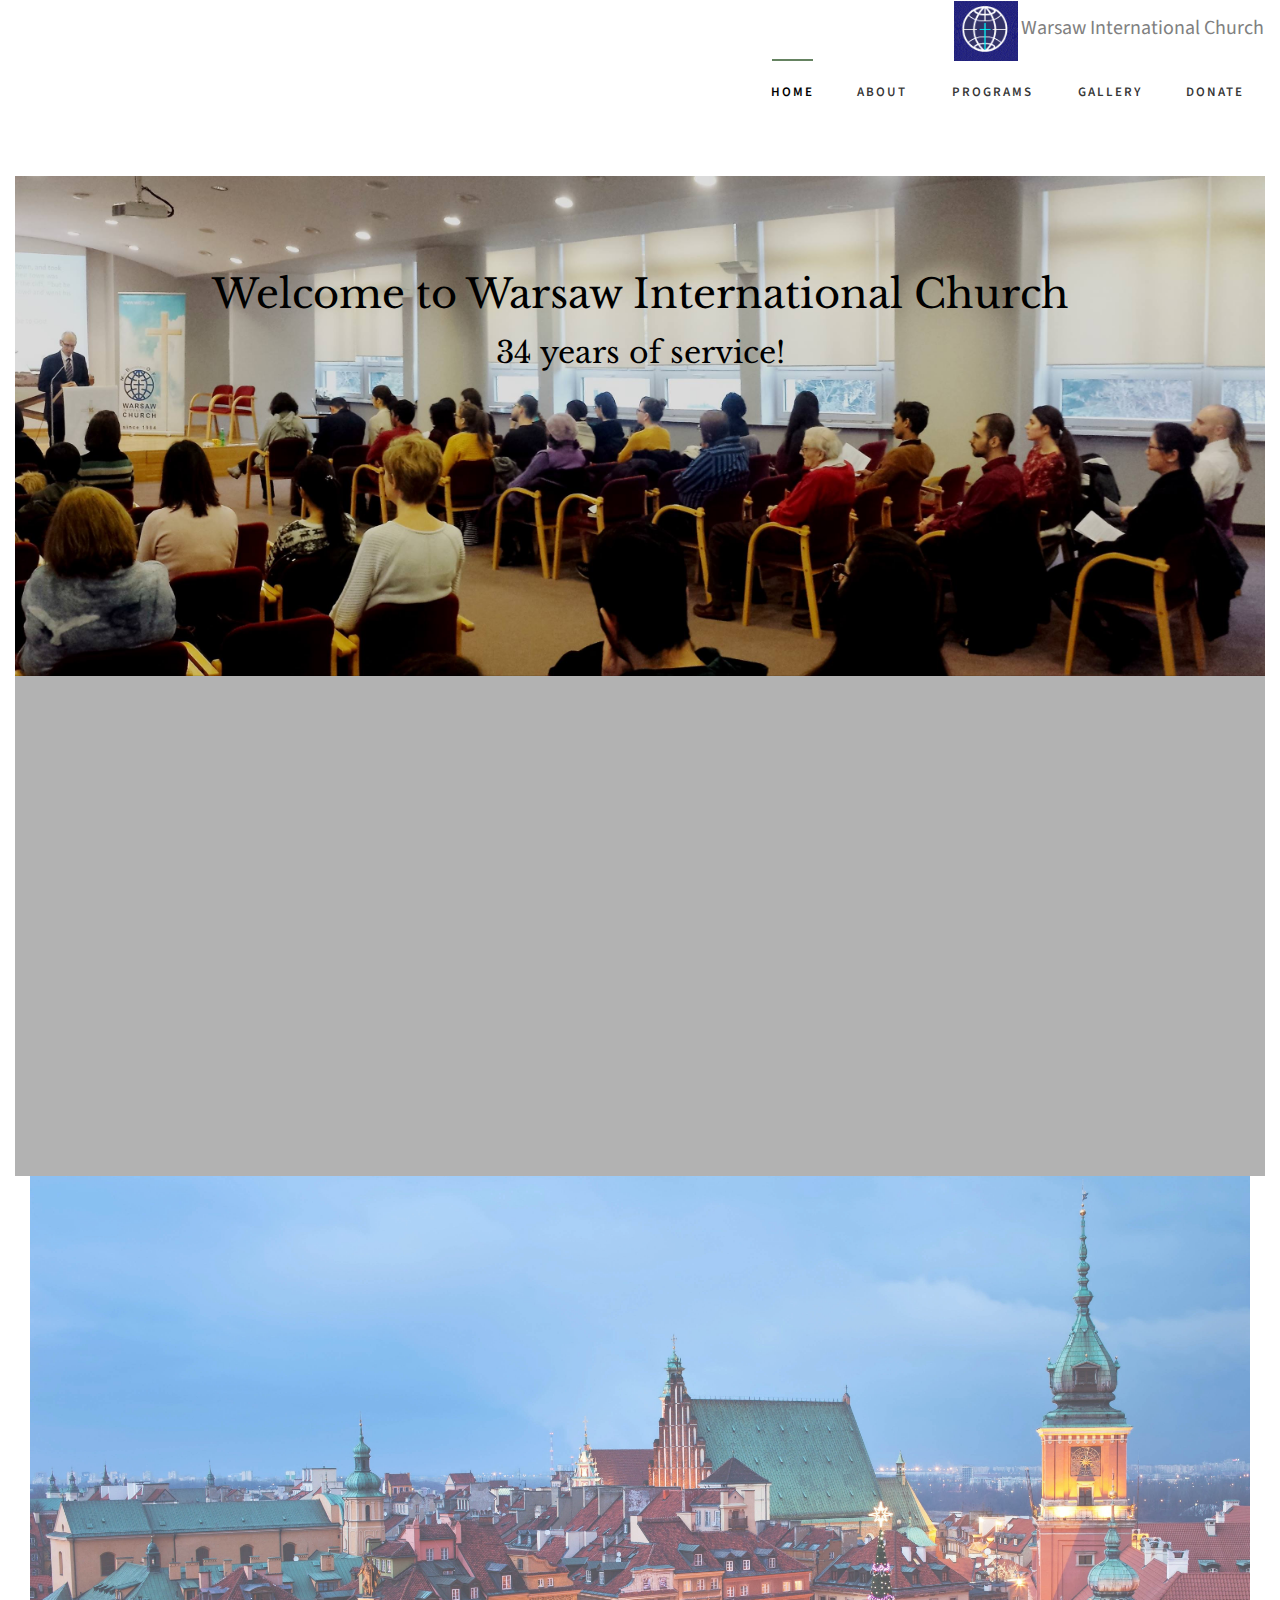
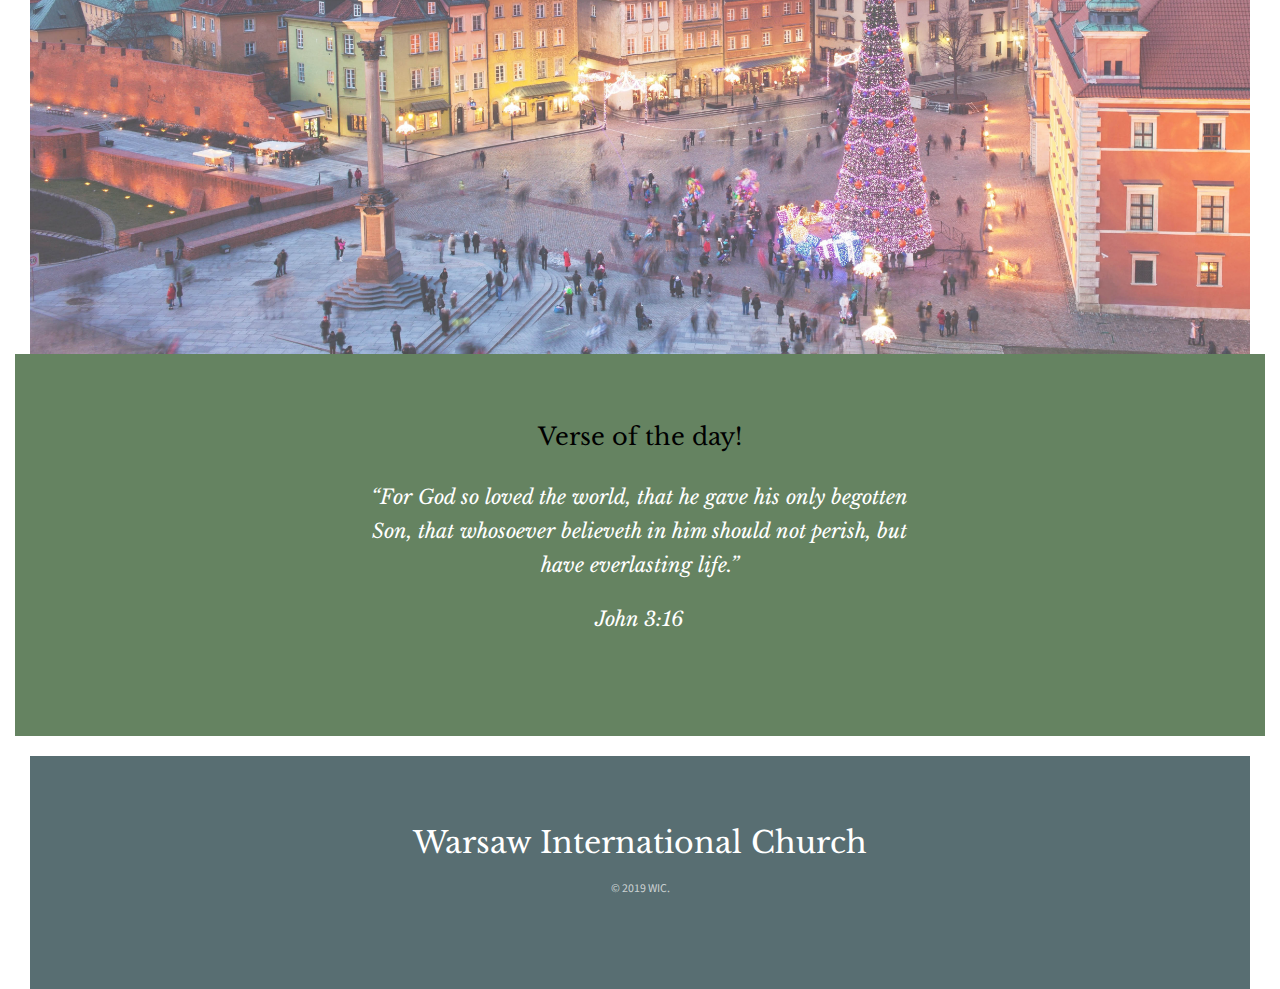
<file: index.html>
<!DOCTYPE HTML>
<html>

<head>
	<meta charset="utf-8">
	<meta http-equiv="X-UA-Compatible" content="IE=edge">
	<title>Warsaw International Church</title>
	<!-- 	<meta name="viewport" content="width=device-width, initial-scale=1"> -->
	<meta name="viewport" content="width=1024">
	<meta name="description" content="Warsaw International Church" />
	<meta name="keywords" content="warsaw, church in warsaw, warsaw international church, poland, church in poland" />

	<!-- FAVICON -->
	<link rel="icon" href="./images/logo.PNG" type="image/x-icon" />
	<link rel="shortcut icon" href="./images/logo.PNG" type="image/x-icon" />
	<!-- Facebook and Twitter integration -->
	<meta property="og:title" content="" />
	<meta property="og:image" content="" />
	<meta property="og:url" content="" />
	<meta property="og:site_name" content="" />
	<meta property="og:description" content="" />
	<meta name="twitter:title" content="" />
	<meta name="twitter:image" content="" />
	<meta name="twitter:url" content="" />
	<meta name="twitter:card" content="" />

	<link href="https://fonts.googleapis.com/css?family=Source+Sans+Pro:400,600,700" rel="stylesheet">
	<link href="https://fonts.googleapis.com/css?family=Libre+Baskerville:400,400i,700" rel="stylesheet">

	<!-- Animate.css -->
	<link rel="stylesheet" href="css/animate.css">
	<!-- Icomoon Icon Fonts-->
	<link rel="stylesheet" href="css/icomoon.css">
	<!-- Bootstrap  -->
	<link rel="stylesheet" href="css/bootstrap.css">
	<link rel="stylesheet" href="https://stackpath.bootstrapcdn.com/bootstrap/4.2.1/css/bootstrap.min.css" integrity="sha384-GJzZqFGwb1QTTN6wy59ffF1BuGJpLSa9DkKMp0DgiMDm4iYMj70gZWKYbI706tWS"
	 crossorigin="anonymous">
	<link rel="stylesheet" href="https://use.fontawesome.com/releases/v5.7.1/css/all.css" integrity="sha384-fnmOCqbTlWIlj8LyTjo7mOUStjsKC4pOpQbqyi7RrhN7udi9RwhKkMHpvLbHG9Sr"
	 crossorigin="anonymous">

	<!-- Magnific Popup -->
	<link rel="stylesheet" href="css/magnific-popup.css">

	<!-- Flexslider  -->
	<link rel="stylesheet" href="css/flexslider.css">

	<!-- Owl Carousel  -->
	<link rel="stylesheet" href="css/owl.carousel.min.css">
	<link rel="stylesheet" href="css/owl.theme.default.min.css">

	<!-- Theme style  -->
	<link rel="stylesheet" href="css/style.css">

	<!-- Modernizr JS -->
	<script src="js/modernizr-2.6.2.min.js"></script>
	<!-- FOR IE9 below -->
	<!--[if lt IE 9]>
	<script src="js/respond.min.js"></script>
	<![endif]-->
</head>

<body>

	<div class="fh5co-loader"></div>
	<div id="page">
		<nav class="fh5co-nav" role="navigation" style="background: white">
			<div class="container-fluid">
				<div class="top-menu">
					<div class="row">
						<div class="navbar col-md-12 col-md-offset-0 text-right align-right menu-1 bg-white">
							<img src="./images/logo.PNG" class="rounded-circle" style="height: 60px" />
							<span href="index.html" class="mx-3" style="font-size: 20px">Warsaw International Church</span>
							<ul class="ml-auto">
								<li class="active"><a href="index.html">Home</a></li>
								<!-- <li><a href="sermons.html">Sermons</a></li> -->
								<li class="has-dropdown">
									<a href="#">About<i class="fas fa-sort-down" style="margin: 0;"></i></a>
									<ul class="dropdown">
										<li><a href="pastor.html">Our Pastor</a></li>
										<li><a href="history.html">Our History</a></li>
									</ul>
								</li>

								<li class="has-dropdown">
									<a href="#">Programs <i class="fas fa-sort-down" style="margin: 0;"></i></a>
									<ul class="dropdown">
										<li><a href="biblestudy.html">Bible Study</a></li>
										<li><a href="kids.html">Children</a></li>
										<li><a href="fellowship.html">Fellowship</a></li>
									</ul>
								</li>
								<!-- <li><a href="contact.html">Contact</a></li> -->
								<li><a href="gallery.html">Gallery</a></li>
								<li><a href="donate.html">Donate</a></li>
							</ul>
						</div>
						<div class="col-md-12 col-offset-0 text-center" style="margin-top: 30px; ">
							<div id="fh5co-logo" style="background-image: url(./images/header.jpg); height: 500px; background-size: cover ">
								<!-- <img src="./images/logo.PNG" /> -->

								<!-- <img src="./images/logo.PNG" style="margin: 0%; border: 2px solid black; float: left; position: absolute; left: 60px; top: -140px; max-width: 500px; width: 250px;" /> -->
								<br>
								<h1 style="font-size: 40px">Welcome to Warsaw International Church</h1>
								<h2>34 years of service!</h2>
							</div>
						</div>
					</div>
				</div>
			</div>
	</div>
	</nav>
	<div class="container-fluid">
		<aside id="fh5co-hero">
			<div class="flexslider">
				<ul class="slides">
					<li>
						<div class="overlay bg-white"></div>
						<div class="container-fluid">
							<div class="row">
								<div class="col-lg-6 col-md-12 col-lg-offset-3 text-center">
									<div class="slider-text">
										<div class="slider-text-inner">
											<h1 class="text-dark">Many Backgrounds, One Faith</h1>
											<h4 style="color: black;">The Mission of Warsaw International Church is to bring together
												Christians
												of diverse backgrounds to express & nurture their faith through
												English-language worship, fellowship, education and community
												outreach, whether Warsaw is home for a day, a year, or a lifetime.
												Our whole worship is focused on Jesus Christ our Lord and Saviour.</h4>
										</div>
									</div>
								</div>
							</div>
						</div>
					</li>
				</ul>
			</div>
		</aside>

		<div class="container-fluid my-3">
			<div id="fh5co-contact" style="background-image: url(./images/warsaw3.jpg); background-size: cover;">
				<div class="row animate-box">
					<div class="col-lg-6 col-md-12 col-md-offset-3 text-center fh5co-heading">
						<h2>FIND US</h2>
					</div>
				</div>
				<div class="row">
					<div class="col-lg-6 col-md-12 animate-box">
						<h1>EVERY SUNDAY AT 11:00 AM </h1>
						<h3>Our Address</h3>
						<ul class="contact-info">
							<li style="font-size: 18px"><i class="icon-location4 text-dark"></i>Miodowa 21b (near Old Town)
								[Entrance from Schillera Street,
								church service on 3rd floor]
								<br>
								<strong><span>Nearest bus stop: "Kapitulna" </span></strong>
								<br>
								Miodowa street
								Buses: 116, 178, 180
								( 3min walk along Miodowa, direction Dluga Str. )
								<br class="breakk" />
								<strong><span>Metro station or Tram stop: "Ratusz Arsenal"</span></strong>
								<br>

								( 5min walk along Aleja Solidarnosci street,
								enter Leona Schillera street and at the far end
								you can find us on right hand side. )

							</li>
							<li><i class="icon-phone3 text-dark"></i><span style="font-size: 20px">+48 601-331-032 </span></li>
							<li style="font-size: 20px"><i class="far fa-envelope text-dark"></i>pastor@wic.org.pl / harry.irrgang@wp.pl</li>
						</ul>
					</div>
					<div class="col-md-6 animate-box">
						<div class="row">
							<div class="p-1 col-md-12">
								<iframe src="https://www.google.com/maps/embed?pb=!1m18!1m12!1m3!1d2442.7525402322676!2d21.00512291614952!3d52.247878279763576!2m3!1f0!2f0!3f0!3m2!1i1024!2i768!4f13.1!3m3!1m2!1s0x471ecc65130b97e5%3A0x869e39bb681c945c!2sWarsaw+International+Church!5e0!3m2!1sid!2sid!4v1547227393805"
								 width="650" height="400" frameborder="0" style="border:0" allowfullscreen></iframe>
							</div>
						</div>
					</div>
				</div>
			</div>
		</div><!-- END container-wrap -->

		<!-- <li style="background-image: url(./images/warsaw.png);">
			<div class="overlay"></div>
			<div class="container-fluid">
				<div class="row">
					<div class="col-md-6 col-md-offset-3 text-center">
						<div class="slider-text">
							<div class="slider-text-inner">
								<h1>Worship every sunday at 11:00 AM</h1>
								<h2>Entrance from Schillera Street
									<br>
									Church Services on 3rd FLOOR</h2>
							</div>
						</div>
					</div>
				</div>
			</div>
		</li> -->
		<!-- VERSE OF THE DAY -->
		<div id="fh5co-bible-verse">
			<div class="overlay"></div>
			<div class="row">
				<div class="col-md-10 col-md-offset-1">
					<div class="item">
						<div class="bible-verse-slide active text-center">
							<h3>Verse of the day!</h3>
							<blockquote>
								<p>&ldquo;For God so loved the world, that he gave his only begotten Son, that whosoever believeth in him
									should not perish, but have everlasting life.&rdquo;</p>
								<span>John 3:16</span>
							</blockquote>
						</div>
					</div>
				</div>
			</div>
		</div>

		<!-- <hr> -->

		<!-- CONTACT -->
		<!-- <div id="fh5co-contact" class="bg-success">
				<div class="row animate-box">
					<div class="col-md-6 col-md-offset-3 text-center fh5co-heading">
						<h2>Contact us</h2>
						<p>If you have any question, please don't hesitate to contact us at: </p>
					</div>
				</div>
				<div class="row">
					<div class="col-md-6  animate-box">
						<h3>Our Address</h3>
						<ul class="contact-info">
							<li><i class="icon-location4"></i>Miodowa 21b (near Old Town)
								[Entrance from Schillera Street,
								church service on 3rd floor]
								<br>

								<strong><span>Nearest bus stop: "Kapitulna" </span></strong>
								<br>
								<small> Miodowa street
									Buses: 116, 178, 180
									3min walk along Miodowa, direction Dluga Str.</small>
								<strong><span>Metro station or Tram stop: "Ratusz Arsenal"</span></strong>
								<br>
								<small>
									(5min walk along Aleja Solidarnosci street,
									enter Leona Schillera street and at the far end
									you can find us on right hand side.)
								</small>
							</li>
							<li><i class="icon-phone3"></i>+48 601-331-032 </li>
							<li><i class="icon-location3"></i>pastor@wic.org.pl</li>
							<li><i class="icon-globe2"></i><a href="#">www.wic.org.pl</a></li>
						</ul>
					</div>
					<div class="col-md-6  animate-box">
						<div class="row">
							<div class="p-1 col-md-12">
								<iframe src="https://www.google.com/maps/embed?pb=!1m18!1m12!1m3!1d2442.7525402322676!2d21.00512291614952!3d52.247878279763576!2m3!1f0!2f0!3f0!3m2!1i1024!2i768!4f13.1!3m3!1m2!1s0x471ecc65130b97e5%3A0x869e39bb681c945c!2sWarsaw+International+Church!5e0!3m2!1sid!2sid!4v1547227393805"
								 width="450" height="300" frameborder="0" style="border:0" allowfullscreen></iframe>
							</div>
						</div>
					</div>
				</div>
			</div> -->

		<!-- <div id="fh5co-services" class="fh5co-light-grey">
			<div class="row animate-box">
				<div class="col-md-6 col-md-offset-3 text-center fh5co-heading">
					<h2>Programs</h2>
				</div>
			</div>
			<div class="row">
				<div class="col-md-4 animate-box">
					<div class="services" style="cursor: pointer" data-toggle="modal" data-target="#modal1">
						<aclass="img-holder"><img class="img-responsive" src="./images/bible.jpg" alt="Bible"></a>
							<div class="desc">
								<br>
								<h3><a>Bible Studies</a></h3>
								<a>More detail <i class="icon-arrow-right3"></i></a>
							</div>
					</div>
				</div>
				<div class="col-md-4 animate-box">
					<div class="services" style="cursor: pointer" data-toggle="modal" data-target="#modal2">
						<a class="img-holder"><img class="img-responsive" src="./images/children.jpg" alt="Children"></a>
						<div class="desc">
							<h3><a>Children</a></h3>
							<a>More detail <i class="icon-arrow-right3"></i></a>
						</div>
					</div>
				</div>
				<div class="col-md-4 animate-box">
					<div class="services" style="cursor: pointer" data-toggle="modal" data-target="#modal3">
						<a class="img-holder"><img class="img-responsive" src="./images/fellowship.jpg" alt="Fellowship"></a>
						<div class="desc">
							<h3><a>Fellowship</a></h3>
							<a>More detail <i class="icon-arrow-right3"></i></a>
						</div>
					</div>
				</div>
			</div>
		</div>

		<!-- MODAL -->

		<!-- <div class="modal fade" id="modal1" tabindex="-1" role="dialog" aria-labelledby="exampleModalLabel" aria-hidden="true">
			<div class="modal-dialog" role="document">
				<div class="modal-content">
					<div class="modal-header">
						<h5 class="modal-title" id="exampleModalLabel">Bible Studies</h5>
					</div>
					<div class="modal-body">
						You are also warmly invited to attend our Fellowship Group on the second and fourth Thursday of every month! <br><br>
						<strong>What we do?</strong>
						<br>
						We meet for singing, bible study, and prayer
						<br>
						<br>
						<strong>When and where is it?</strong>
						<br>
						Time: &nbsp 6:30 pm
						<br>
						Address: Kredytowa 4 Street (next to a restaurant)
						<br>
						Note: The intercom (house phone) number is: 16 key 6227. Go inside and then through the door on the right, by
						the stairs.
						<br>
						The meeting lasts ~2 hours, but you can come and go any time you choose.
					</div>
					<div class="modal-footer">
						<button type="button" class="btn btn-secondary" data-dismiss="modal">Close</button>
					</div>
				</div>
			</div>
		</div>

		<div class="modal fade" id="modal2" tabindex="-1" role="dialog" aria-labelledby="exampleModalLabel" aria-hidden="true">
			<div class="modal-dialog" role="document">
				<div class="modal-content">
					<div class="modal-header">
						<h5 class="modal-title" id="exampleModalLabel">Children</h5>
					</div>
					<div class="modal-body">
						<center>
							<strong>
								“We provide Sunday School for children during the service”.
							</strong>
						</center>
						<br>
						<br>
						At WIC:
						<br>
						<br>
						<ul>
							<li>children of all ages are loved unconditionally;</li>
							<li>we celebrate the lessons to be learned in a setting that reflects God's diverse family;</li>
							<li>children learn scripture, stories from the Bible and sing Christian songs;</li>
							<li>children's God-given gifts are celebrated through creative, hands-on activities;</li>
							<li>children tell their stories and pray for each other. We encourage:</li>
							<ul>
								<li>parental involvement on Sunday mornings;</li>
								<li>creation and implementation of new ministries for children;</li>
								<li>prayer and Bible stories at home.</li>
							</ul>

						</ul>
						<br>
						<br>
						Please speak to us about any concerns or ideas that you have! The following resources may help you at home - and
						please share any resources that have been especially helpful to you.
						<br>
						<br>
						www.bigideafun.com (the VeggieTales website)
						<br>
						www.kidsministry.com (access to downloadable resources)
						<br>
						www.livingvalues.net (not specifically Christian, but excellent for kids at home, school, scouts)
					</div>
					<div class="modal-footer">
						<button type="button" class="btn btn-secondary" data-dismiss="modal">Close</button>
					</div>
				</div>
			</div>
		</div>

		<div class="modal fade" id="modal3" tabindex="-1" role="dialog" aria-labelledby="exampleModalLabel" aria-hidden="true">
			<div class="modal-dialog" role="document">
				<div class="modal-content">
					<div class="modal-header">
						<h5 class="modal-title" id="exampleModalLabel">Fellowship</h5>
					</div>
					<div class="modal-body">
						<center><em><strong>International "potluck" Lunches</strong></em></center>
						"bring something to share
						with the whole group" lunches are a
						time of
						fellowship, sharing experiences and exceptional food.
						They take place about every 6 weeks.
						<br>
						<br>

						You are also warmly invited to attend our Fellowship Group on the second and fourth Thursday of every month! <br><br>
						<strong>What we do?</strong>
						<br>
						We meet for singing, bible study, and prayer.
						<br>
						<br>
						<strong>When and where is it?</strong>
						<br>
						Time: 6:30 pm
						<br>
						Address: Kredytowa 4 Street (next to a restaurant)
						<br>
						Note: The intercom (house phone) number is: 16 key 6227. Go inside and then through the door on the right, by
						the stairs.
						<br>
						The meeting lasts ~2 hours, but you can come and go any time you choose.
					</div>
					<div class="modal-footer">
						<button type="button" class="btn btn-secondary" data-dismiss="modal">Close</button>
					</div>
				</div>
			</div>
		</div> -->




		<!-- <div id="fh5co-events">
				<div class="row animate-box">
					<div class="col-md-6 col-md-offset-3 text-center fh5co-heading">
						<h2>Our Events</h2>
						<p>Dignissimos asperiores vitae velit veniam totam fuga molestias accusamus alias autem provident. Odit ab
							aliquam dolor eius.</p>
					</div>
				</div>
				<div class="row">
					<div class="col-md-4 animate-box">
						<div class="events-entry">
							<span class="date">March 10, 2017</span>
							<h3><a href="#">Message From God</a></h3>
							<p>Facilis ipsum reprehenderit nemo molestias. Aut cum mollitia reprehenderit. Eos cumque dicta adipisci
								architecto culpa amet.</p>
							<a href="#">Read More <i class="icon-arrow-right3"></i></a>
						</div>
					</div>
					<div class="col-md-4 animate-box">
						<div class="events-entry">
							<span class="date">March 20, 2017</span>
							<h3><a href="#">Message From God</a></h3>
							<p>Facilis ipsum reprehenderit nemo molestias. Aut cum mollitia reprehenderit. Eos cumque dicta adipisci
								architecto culpa amet.</p>
							<a href="#">Read More <i class="icon-arrow-right3"></i></a>
						</div>
					</div>
					<div class="col-md-4 animate-box">
						<div class="events-entry">
							<span class="date">March 30, 2017</span>
							<h3><a href="#">Message From God</a></h3>
							<p>Facilis ipsum reprehenderit nemo molestias. Aut cum mollitia reprehenderit. Eos cumque dicta adipisci
								architecto culpa amet.</p>
							<a href="#">Read More <i class="icon-arrow-right3"></i></a>
						</div>
					</div>
				</div>
			</div>
			<div id="fh5co-news" class="fh5co-light-grey">
				<div class="row animate-box">
					<div class="col-md-6 col-md-offset-3 text-center fh5co-heading">
						<h2>Our News</h2>
						<p>Dignissimos asperiores vitae velit veniam totam fuga molestias accusamus alias autem provident. Odit ab
							aliquam dolor eius.</p>
					</div>
				</div>
				<div class="row">
					<div class="col-md-3 animate-box">
						<div class="news">
							<a href="#" class="img-holder"><img class="img-responsive" src="images/img-1.jpg" alt="Free HTML5 Website Template by freehtml5.co"></a>
							<div class="desc">
								<span class="date">March 30, 2017</span>
								<h3><a href="#">Live News</a></h3>
								<p>Dignissimos asperiores vitae velit veniam totam fuga molestias accusamus alias autem provident. Odit ab
									aliquam dolor eius.</p>
								<a href="#">Read More <i class="icon-arrow-right3"></i></a>
							</div>
						</div>
					</div>
					<div class="col-md-3 animate-box">
						<div class="news">
							<a href="#" class="img-holder"><img class="img-responsive" src="images/img-3.jpg" alt="Free HTML5 Website Template by freehtml5.co"></a>
							<div class="desc">
								<span class="date">March 30, 2017</span>
								<h3><a href="#">Biblical Counseling</a></h3>
								<p>Dignissimos asperiores vitae velit veniam totam fuga molestias accusamus alias autem provident. Odit ab
									aliquam dolor eius.</p>
								<a href="#">Read More <i class="icon-arrow-right3"></i></a>
							</div>
						</div>
					</div>
					<div class="col-md-3 animate-box">
						<div class="news">
							<a href="#" class="img-holder"><img class="img-responsive" src="images/img-2.jpg" alt="Free HTML5 Website Template by freehtml5.co"></a>
							<div class="desc">
								<span class="date">March 30, 2017</span>
								<h3><a href="#">Helping Children</a></h3>
								<p>Dignissimos asperiores vitae velit veniam totam fuga molestias accusamus alias autem provident. Odit ab
									aliquam dolor eius.</p>
								<a href="#">Read More <i class="icon-arrow-right3"></i></a>
							</div>
						</div>
					</div>
					<div class="col-md-3 animate-box">
						<div class="news">
							<a href="#" class="img-holder"><img class="img-responsive" src="images/img-4.jpg" alt="Free HTML5 Website Template by freehtml5.co"></a>
							<div class="desc">
								<span class="date">March 30, 2017</span>
								<h3><a href="#">Helping Children</a></h3>
								<p>Dignissimos asperiores vitae velit veniam totam fuga molestias accusamus alias autem provident. Odit ab
									aliquam dolor eius.</p>
								<a href="#">Read More <i class="icon-arrow-right3"></i></a>
							</div>
						</div>
					</div>
				</div>
			</div>
		</div> -->
		<!-- END container-wrap -->

		<div class="container-fluid">
			<footer id="fh5co-footer" role="contentinfo">
				<!-- <div class="col-md-4 text-center">
						<h3>Miodowa 21b (near Old Town)
							[Entrance from Schillera Street
							church service on 3rd floor]
						</h3>
					</div> -->
				<div class="col-md-12 text-center">
					<h2><a href="#">Warsaw International Church</a></h2>
				</div>
				<!-- <div class="col-md-4 text-center">
						<p>
							<ul class="fh5co-social-icons">
								<li><a href="#"><i class="icon-twitter2"></i></a></li>
								<li><a href="#"><i class="icon-facebook2"></i></a></li>
								<li><a href="#"><i class="icon-dribbble2"></i></a></li>
							</ul>
						</p>
					</div> -->
				<div class="row copyright">
					<div class="col-md-12 text-center">
						<p>
							<small class="block">&copy; 2019 WIC.</small>
							<!-- <small class="block">Designed by <a href="http://freehtml5.co/" target="_blank">FreeHTML5.co</a> </small> -->
						</p>
					</div>
				</div>
			</footer>
		</div><!-- END container-wrap -->
	</div>

	<div class="gototop js-top">
		<a href="#" class="js-gotop"><i class="icon-arrow-up2"></i></a>
	</div>

	<!-- jQuery -->
	<script src="js/jquery.min.js"></script>
	<!-- jQuery Easing -->
	<script src="js/jquery.easing.1.3.js"></script>
	<!-- Bootstrap -->
	<script src="js/bootstrap.min.js"></script>
	<!-- Waypoints -->
	<script src="js/jquery.waypoints.min.js"></script>
	<!-- Flexslider -->
	<script src="js/jquery.flexslider-min.js"></script>
	<!-- Carousel -->
	<script src="js/owl.carousel.min.js"></script>
	<!-- Magnific Popup -->
	<script src="js/jquery.magnific-popup.min.js"></script>
	<script src="js/magnific-popup-options.js"></script>
	<!-- Counters -->
	<script src="js/jquery.countTo.js"></script>
	<!-- Main -->
	<script src="js/main.js"></script>
	<script>$(document).ready(function () {
			$(window).on("scroll", function () {
				if ($(window).scrollTop() >= 30) {
					$(".navbar").addClass("compressed");
					$(".header-icons-noti").addClass("header-icons-noti2");
				} else {
					$(".navbar").removeClass("compressed");
					$(".header-icons-noti").removeClass("header-icons-noti2");
				}
			});
		});
	</script>

</body>

</html>
</file>
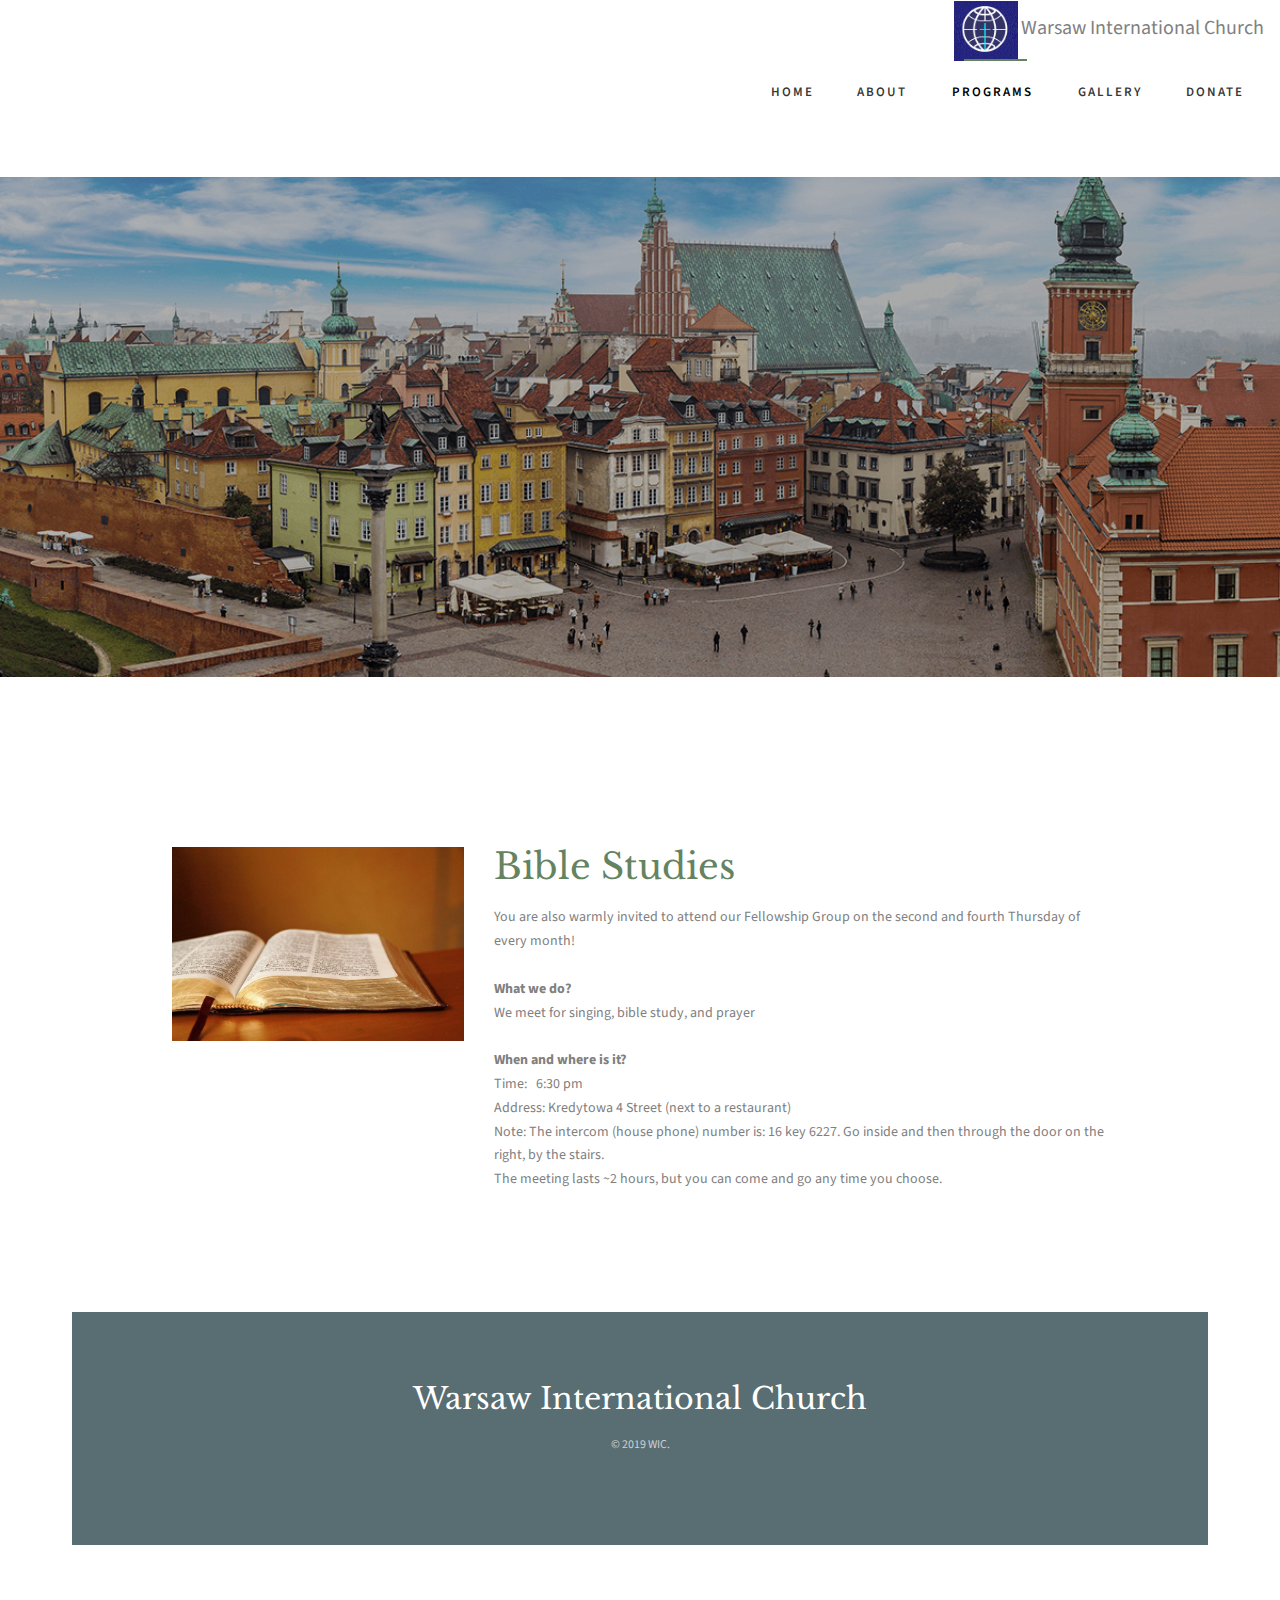
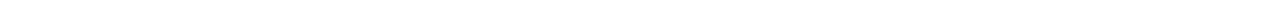
<file: biblestudy.html>
<!DOCTYPE HTML>
<html>

<head>
    <meta charset="utf-8">
    <meta http-equiv="X-UA-Compatible" content="IE=edge">
    <title>Warsaw International Church</title>
    <!-- 	<meta name="viewport" content="width=device-width, initial-scale=1"> -->
    <meta name="viewport" content="width=1024">
    <meta name="description" content="Warsaw International Church" />
    <meta name="keywords" content="warsaw, church in warsaw, warsaw international church, poland, church in poland" />

    <!-- FAVICON -->
    <link rel="icon" href="./images/logo.PNG" type="image/x-icon" />
    <link rel="shortcut icon" href="./images/logo.PNG" type="image/x-icon" />
    <!-- Facebook and Twitter integration -->
    <meta property="og:title" content="" />
    <meta property="og:image" content="" />
    <meta property="og:url" content="" />
    <meta property="og:site_name" content="" />
    <meta property="og:description" content="" />
    <meta name="twitter:title" content="" />
    <meta name="twitter:image" content="" />
    <meta name="twitter:url" content="" />
    <meta name="twitter:card" content="" />

    <link href="https://fonts.googleapis.com/css?family=Source+Sans+Pro:400,600,700" rel="stylesheet">
    <link href="https://fonts.googleapis.com/css?family=Libre+Baskerville:400,400i,700" rel="stylesheet">

    <!-- Animate.css -->
    <link rel="stylesheet" href="css/animate.css">
    <!-- Icomoon Icon Fonts-->
    <link rel="stylesheet" href="css/icomoon.css">
    <!-- Bootstrap  -->
    <link rel="stylesheet" href="css/bootstrap.css">
    <link rel="stylesheet" href="https://stackpath.bootstrapcdn.com/bootstrap/4.2.1/css/bootstrap.min.css" integrity="sha384-GJzZqFGwb1QTTN6wy59ffF1BuGJpLSa9DkKMp0DgiMDm4iYMj70gZWKYbI706tWS"
        crossorigin="anonymous">
    <link rel="stylesheet" href="https://use.fontawesome.com/releases/v5.7.1/css/all.css" integrity="sha384-fnmOCqbTlWIlj8LyTjo7mOUStjsKC4pOpQbqyi7RrhN7udi9RwhKkMHpvLbHG9Sr"
        crossorigin="anonymous">

    <!-- Magnific Popup -->
    <link rel="stylesheet" href="css/magnific-popup.css">

    <!-- Flexslider  -->
    <link rel="stylesheet" href="css/flexslider.css">

    <!-- Owl Carousel  -->
    <link rel="stylesheet" href="css/owl.carousel.min.css">
    <link rel="stylesheet" href="css/owl.theme.default.min.css">

    <!-- Theme style  -->
    <link rel="stylesheet" href="css/style.css">

    <!-- Modernizr JS -->
    <script src="js/modernizr-2.6.2.min.js"></script>
    <!-- FOR IE9 below -->
    <!--[if lt IE 9]>
	<script src="js/respond.min.js"></script>
	<![endif]-->
</head>

<body>

    <div class="fh5co-loader"></div>
    <div>
        <nav class="fh5co-nav" role="navigation" style="background: white">
            <div class="container-fluid">
                <div class="top-menu">
                    <div class="row">
                        <div class="navbar col-md-12 col-md-offset-0 text-right align-right menu-1 bg-white">
                            <img src="./images/logo.PNG" class="rounded-circle" style="height: 60px" />
                            <span href="index.html" class="mx-3" style="font-size: 20px">Warsaw International Church</span>
                            <ul class="ml-auto">
                                <li><a href="index.html">Home</a></li>
                                <!-- <li><a href="sermons.html">Sermons</a></li> -->
                                <li class="has-dropdown">
                                    <a href="#">About<i class="fas fa-sort-down" style="margin: 0;"></i></a>
                                    <ul class="dropdown">
                                        <li><a href="pastor.html">Our Pastor</a></li>
                                        <li><a href="history.html">Our History</a></li>
                                    </ul>
                                </li>

                                <li class="has-dropdown active">
                                    <a href="#">Programs <i class="fas fa-sort-down" style="margin: 0;"></i></a>
                                    <ul class="dropdown">
                                        <li><a href="biblestudy.html">Bible Study</a></li>
                                        <li><a href="kids.html">Children</a></li>
                                        <li><a href="fellowship.html">Fellowship</a></li>
                                    </ul>
                                </li>
                                <!-- <li><a href="contact.html">Contact</a></li> -->
                                <li><a href="gallery.html">Gallery</a></li>
                                <li><a href="donate.html">Donate</a></li>
                            </ul>
                        </div>
                        <div class="col-md-12 col-offset-0 text-center" style="margin-top: 30px; ">
                            <!-- <div id="fh5co-logo" style="background-image: url(./images/header.jpg); height: 500px; background-size: cover ">
                                <br>
                                <h1 style="font-size: 40px">Welcome to Warsaw International Church</h1>
                                <h2>34 years of service!</h2>
                            </div> -->
                        </div>
                    </div>
                </div>
            </div>
    </div>
    </nav>

    <aside id="fh5co-hero">
        <div class="flexslider">
            <ul class="slides">
                <li style="background-image: url(./images/warsaw.png);">
                    <div class="overlay"></div>
                    <div class="container-fluid">
                        <div class="row">
                            <div class="col-md-6 col-md-offset-3 text-center">
                                <div class="slider-text">
                                    <div class="slider-text-inner">
                                        <h1>Bible Study</h1>
                                    </div>
                                </div>
                            </div>
                        </div>
                    </div>
                </li>
            </ul>
        </div>
    </aside>
    <div class="container-fluid">
        <div id="fh5co-services"">
            <div class=" row animate-box">
            <!-- <div class="col-md-6 col-md-offset-3 text-center fh5co-heading">
                    <h2>Programs</h2>
                </div> -->
        </div>
        <div class="row" style="margin: 100px;">
            <div class="col-md-4">
                <div class="services" style="cursor: pointer" data-toggle="modal" data-target="#modal1">
                    <a class="img-holder"><img class="img-responsive" style="width: 500px" src="./images/bible.jpg" alt="Bible"></a>
                    <div class="desc">
                        <br>

                    </div>
                </div>
            </div>
            <div class="col-md-8">
                <h1><a>Bible Studies</a></h1>
                <div class="text-dark">
                    You are also warmly invited to attend our Fellowship Group on the second and fourth Thursday of
                    every month! <br><br>
                    <strong>What we do?</strong>
                    <br>
                    We meet for singing, bible study, and prayer
                    <br>
                    <br>
                    <strong>When and where is it?</strong>
                    <br>
                    Time: &nbsp 6:30 pm
                    <br>
                    Address: Kredytowa 4 Street (next to a restaurant)
                    <br>
                    Note: The intercom (house phone) number is: 16 key 6227. Go inside and then through the door on
                    the right, by
                    the stairs.
                    <br>
                    The meeting lasts ~2 hours, but you can come and go any time you choose.
                </div>
            </div>
        </div>


        <div class="container-fluid">
            <footer id="fh5co-footer" role="contentinfo">
                <!-- <div class="col-md-4 text-center">
						<h3>Miodowa 21b (near Old Town)
							[Entrance from Schillera Street
							church service on 3rd floor]
						</h3>
					</div> -->
                <div class="col-md-12 text-center">
                    <h2><a href="#">Warsaw International Church</a></h2>
                </div>
                <!-- <div class="col-md-4 text-center">
						<p>
							<ul class="fh5co-social-icons">
								<li><a href="#"><i class="icon-twitter2"></i></a></li>
								<li><a href="#"><i class="icon-facebook2"></i></a></li>
								<li><a href="#"><i class="icon-dribbble2"></i></a></li>
							</ul>
						</p>
					</div> -->
                <div class="row copyright">
                    <div class="col-md-12 text-center">
                        <p>
                            <small class="block">&copy; 2019 WIC.</small>
                            <!-- <small class="block">Designed by <a href="http://freehtml5.co/" target="_blank">FreeHTML5.co</a> </small> -->
                        </p>
                    </div>
                </div>
            </footer>
        </div><!-- END container-wrap -->
    </div>

    <div class="gototop js-top">
        <a href="#" class="js-gotop"><i class="icon-arrow-up2"></i></a>
    </div>

    <!-- jQuery -->
    <script src="js/jquery.min.js"></script>
    <!-- jQuery Easing -->
    <script src="js/jquery.easing.1.3.js"></script>
    <!-- Bootstrap -->
    <script src="js/bootstrap.min.js"></script>
    <!-- Waypoints -->
    <script src="js/jquery.waypoints.min.js"></script>
    <!-- Flexslider -->
    <script src="js/jquery.flexslider-min.js"></script>
    <!-- Carousel -->
    <script src="js/owl.carousel.min.js"></script>
    <!-- Magnific Popup -->
    <script src="js/jquery.magnific-popup.min.js"></script>
    <script src="js/magnific-popup-options.js"></script>
    <!-- Counters -->
    <script src="js/jquery.countTo.js"></script>
    <!-- Main -->
    <script src="js/main.js"></script>
    <script>$(document).ready(function () {
            $(window).on("scroll", function () {
                if ($(window).scrollTop() >= 30) {
                    $(".navbar").addClass("compressed");
                    $(".header-icons-noti").addClass("header-icons-noti2");
                } else {
                    $(".navbar").removeClass("compressed");
                    $(".header-icons-noti").removeClass("header-icons-noti2");
                }
            });
        });
    </script>

</body>

</html>
</file>
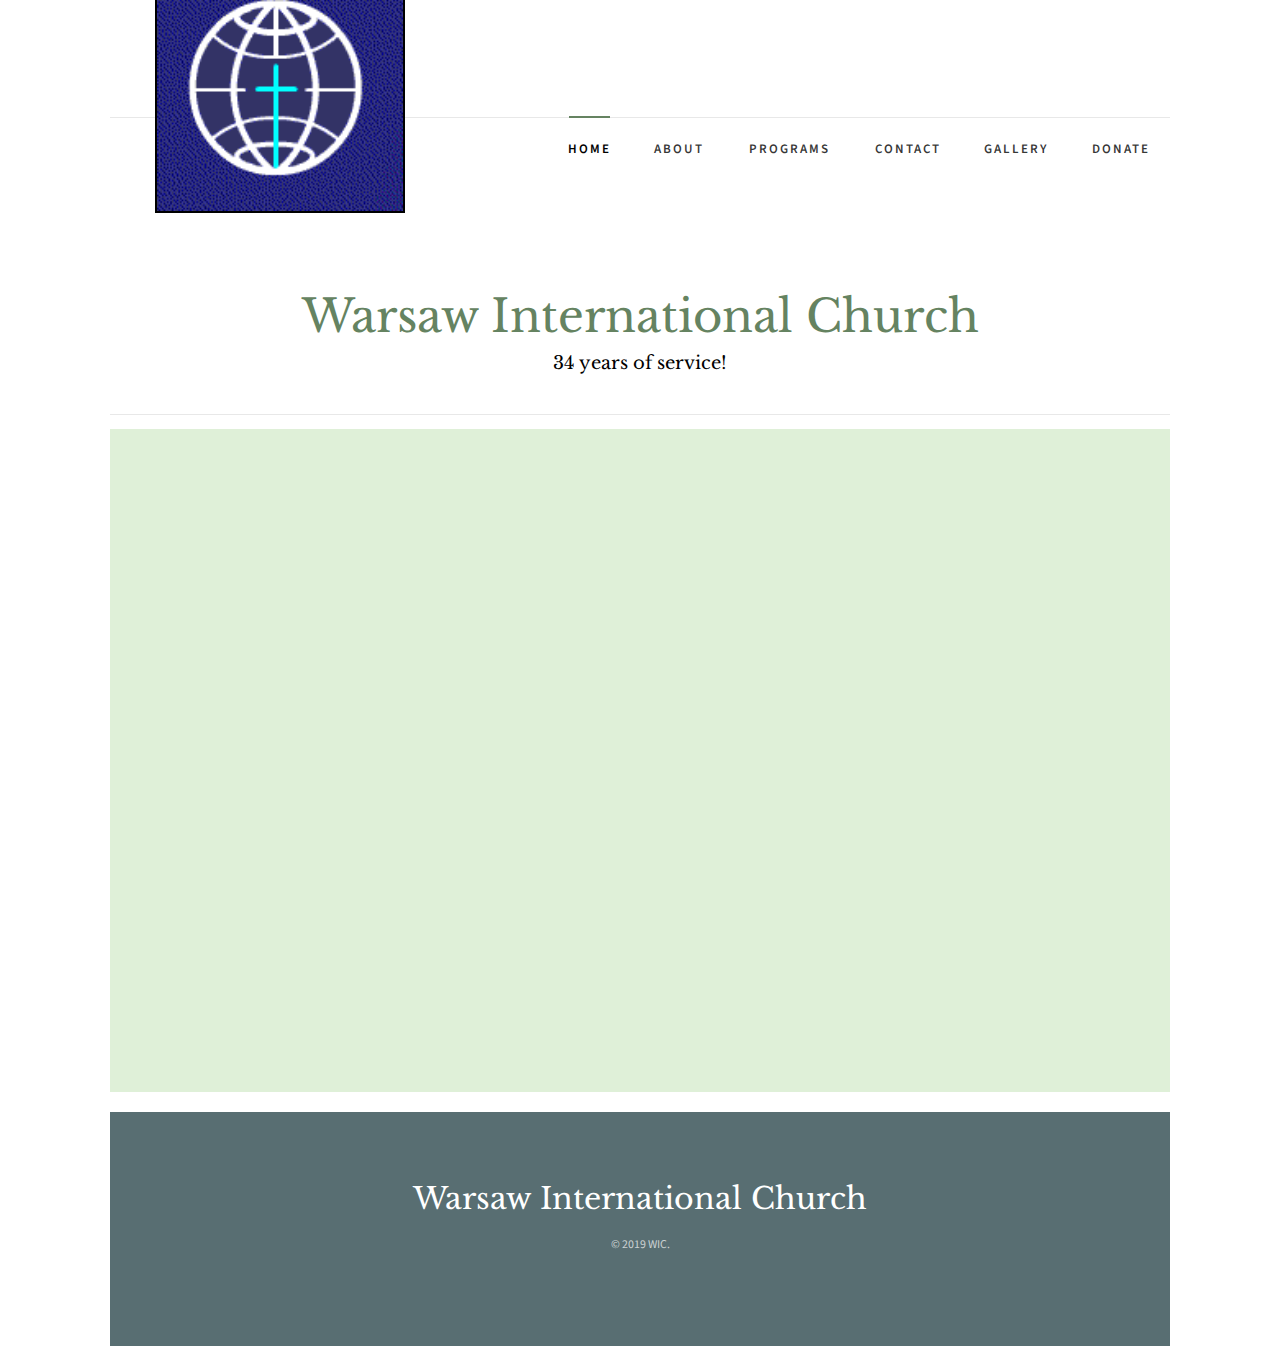
<file: contact.html>
<!DOCTYPE HTML>
<html>

<head>
	<meta charset="utf-8">
	<meta http-equiv="X-UA-Compatible" content="IE=edge">
	<title>Warsaw International Church</title>
	<!-- 	<meta name="viewport" content="width=device-width, initial-scale=1"> -->
	<meta name="viewport" content="width=1024">
	<meta name="description" content="Warsaw International Church" />
	<meta name="keywords" content="warsaw, church in warsaw, warsaw international church, poland, church in poland" />

	<!-- FAVICON -->
	<link rel="icon" href="./images/logo.PNG" type="image/x-icon" />
	<link rel="shortcut icon" href="./images/logo.PNG" type="image/x-icon" />

	<!-- Facebook and Twitter integration -->
	<meta property="og:title" content="" />
	<meta property="og:image" content="" />
	<meta property="og:url" content="" />
	<meta property="og:site_name" content="" />
	<meta property="og:description" content="" />
	<meta name="twitter:title" content="" />
	<meta name="twitter:image" content="" />
	<meta name="twitter:url" content="" />
	<meta name="twitter:card" content="" />

	<link href="https://fonts.googleapis.com/css?family=Source+Sans+Pro:400,600,700" rel="stylesheet">
	<link href="https://fonts.googleapis.com/css?family=Libre+Baskerville:400,400i,700" rel="stylesheet">

	<!-- Animate.css -->
	<link rel="stylesheet" href="css/animate.css">
	<!-- Icomoon Icon Fonts-->
	<link rel="stylesheet" href="css/icomoon.css">
	<!-- Bootstrap  -->
	<link rel="stylesheet" href="css/bootstrap.css">

	<!-- Magnific Popup -->
	<link rel="stylesheet" href="css/magnific-popup.css">

	<!-- Flexslider  -->
	<link rel="stylesheet" href="css/flexslider.css">

	<!-- Owl Carousel  -->
	<link rel="stylesheet" href="css/owl.carousel.min.css">
	<link rel="stylesheet" href="css/owl.theme.default.min.css">

	<!-- Theme style  -->
	<link rel="stylesheet" href="css/style.css">

	<!-- Modernizr JS -->
	<script src="js/modernizr-2.6.2.min.js"></script>
	<!-- FOR IE9 below -->
	<!--[if lt IE 9]>
	<script src="js/respond.min.js"></script>
	<![endif]-->

</head>

<body>

	<div class="fh5co-loader"></div>
	<div id="page">
		<nav class="fh5co-nav" role="navigation">
			<div class="container-wrap">
				<div class="top-menu">
					<div class="row">
						<div class="col-md-12 col-offset-0 text-center">
							<div id="fh5co-logo">
								<!-- <img src="./images/logo.PNG" /> -->
								<br>
								<!-- <a href="index.html">Warsaw International Church</a>
								<h4>34 years of service!</h4> -->
							</div>
						</div>
						<div class="col-md-12 col-md-offset-0 text-right menu-1">
							<ul>
								<img src="./images/logo.PNG" style="margin: 0%; border: 2px solid black; float: left; position: absolute; left: 60px; top: -140px; max-width: 500px; width: 250px;" />
								<li class="active"><a href="index.html">Home</a></li>
								<!-- <li><a href="sermons.html">Sermons</a></li> -->
								<li class="has-dropdown">
									<a href="#">About</a>
									<ul class="dropdown">
										<li><a href="#">Our Pastor</a></li>
										<li><a href="history.html">Our History</a></li>
									</ul>
								</li>

								<li class="has-dropdown">
									<a href="#">Programs</a>
									<ul class="dropdown">
										<li><a href="#">Bible Study</a></li>
										<li><a href="#">Children</a></li>
										<li><a href="#">Fellowship</a></li>
									</ul>
								</li>
								<!-- <li><a href="about.html">History</a></li> -->
								<li><a href="contact.html">Contact</a></li>
								<li><a href="gallery.html">Gallery</a></li>
								<li><a href="donate.html">Donate</a></li>

							</ul>

						</div>
						<div class="col-md-12 col-offset-0 text-center">
							<div id="fh5co-logo">
								<!-- <img src="./images/logo.PNG" /> -->
								<br>
								<a href="index.html">Warsaw International Church</a>
								<h4>34 years of service!</h4>
							</div>
						</div>

					</div>
				</div>
		</nav>
		<div class="container-wrap">
			<div id="fh5co-contact" class="bg-success">
				<div class="row animate-box">
					<div class="col-md-6 col-md-offset-3 text-center fh5co-heading">
						<h2>Contact us</h2>
						<p>If you have any question, please don't hesitate to contact us at: </p>
					</div>
				</div>
				<div class="row">
					<div class="col-md-6  animate-box">
						<h3>Our Address</h3>
						<ul class="contact-info">
							<li><i class="icon-location4"></i>Miodowa 21b (near Old Town)
								[Entrance from Schillera Street,
								church service on 3rd floor]
								<br>
								<strong><span>Nearest bus stop: "Kapitulna" </span></strong>
								<br>
								<small> Miodowa street
									Buses: 116, 178, 180
									( 3min walk along Miodowa, direction Dluga Str. )</small>
								<br class="breakk" />
								<strong><span>Metro station or Tram stop: "Ratusz Arsenal"</span></strong>
								<br>
								<small>
									( 5min walk along Aleja Solidarnosci street,
									enter Leona Schillera street and at the far end
									you can find us on right hand side. )
								</small>
							</li>
							<li><i class="icon-phone3"></i>+48 601-331-032 </li>
							<li><i class="icon-location3"></i>pastor@wic.org.pl or harry.irrgang@wp.pl</li>
						</ul>
					</div>
					<div class="col-md-6  animate-box">
						<div class="row">
							<div class="p-1 col-md-12">
								<iframe src="https://www.google.com/maps/embed?pb=!1m18!1m12!1m3!1d2442.7525402322676!2d21.00512291614952!3d52.247878279763576!2m3!1f0!2f0!3f0!3m2!1i1024!2i768!4f13.1!3m3!1m2!1s0x471ecc65130b97e5%3A0x869e39bb681c945c!2sWarsaw+International+Church!5e0!3m2!1sid!2sid!4v1547227393805"
								 width="450" height="300" frameborder="0" style="border:0" allowfullscreen></iframe>
							</div>
						</div>
					</div>
				</div>
			</div>
		</div><!-- END container-wrap -->

		<div class="container-wrap">
			<footer id="fh5co-footer" role="contentinfo">
				<!-- <div class="col-md-4 text-center">
					<h3>Miodowa 21b (near Old Town)
						[Entrance from Schillera Street,
						church service on 3rd floor]
					</h3>
				</div> -->
				<div class="col-md-12 text-center">
					<h2><a href="#">Warsaw International Church</a></h2>
				</div>
				<!-- <div class="col-md-4 text-center">
					<p>
						<ul class="fh5co-social-icons">
							<li><a href="#"><i class="icon-twitter2"></i></a></li>
							<li><a href="#"><i class="icon-facebook2"></i></a></li>
							<li><a href="#"><i class="icon-dribbble2"></i></a></li>
						</ul>
					</p>
				</div> -->
				<div class="row copyright">
					<div class="col-md-12 text-center">
						<p>
							<small class="block">&copy; 2019 WIC.</small>
							<!-- <small class="block">Designed by <a href="http://freehtml5.co/" target="_blank">FreeHTML5.co</a> </small> -->
						</p>
					</div>
				</div>
			</footer>
		</div><!-- END container-wrap -->
	</div>

	<div class="gototop js-top">
		<a href="#" class="js-gotop"><i class="icon-arrow-up2"></i></a>
	</div>

	<!-- jQuery -->
	<script src="js/jquery.min.js"></script>
	<!-- jQuery Easing -->
	<script src="js/jquery.easing.1.3.js"></script>
	<!-- Bootstrap -->
	<script src="js/bootstrap.min.js"></script>
	<!-- Waypoints -->
	<script src="js/jquery.waypoints.min.js"></script>
	<!-- Flexslider -->
	<script src="js/jquery.flexslider-min.js"></script>
	<!-- Carousel -->
	<script src="js/owl.carousel.min.js"></script>
	<!-- Magnific Popup -->
	<script src="js/jquery.magnific-popup.min.js"></script>
	<script src="js/magnific-popup-options.js"></script>
	<!-- Counters -->
	<script src="js/jquery.countTo.js"></script>
	<!-- Main -->
	<script src="js/main.js"></script>
	<script>$(document).ready(function () {
			$(window).on("scroll", function () {
				if ($(window).scrollTop() >= 30) {
					$(".navbar").addClass("compressed");
					$(".header-icons-noti").addClass("header-icons-noti2");
				} else {
					$(".navbar").removeClass("compressed");
					$(".header-icons-noti").removeClass("header-icons-noti2");
				}
			});
		});
	</script>

</body>

</html>
</file>
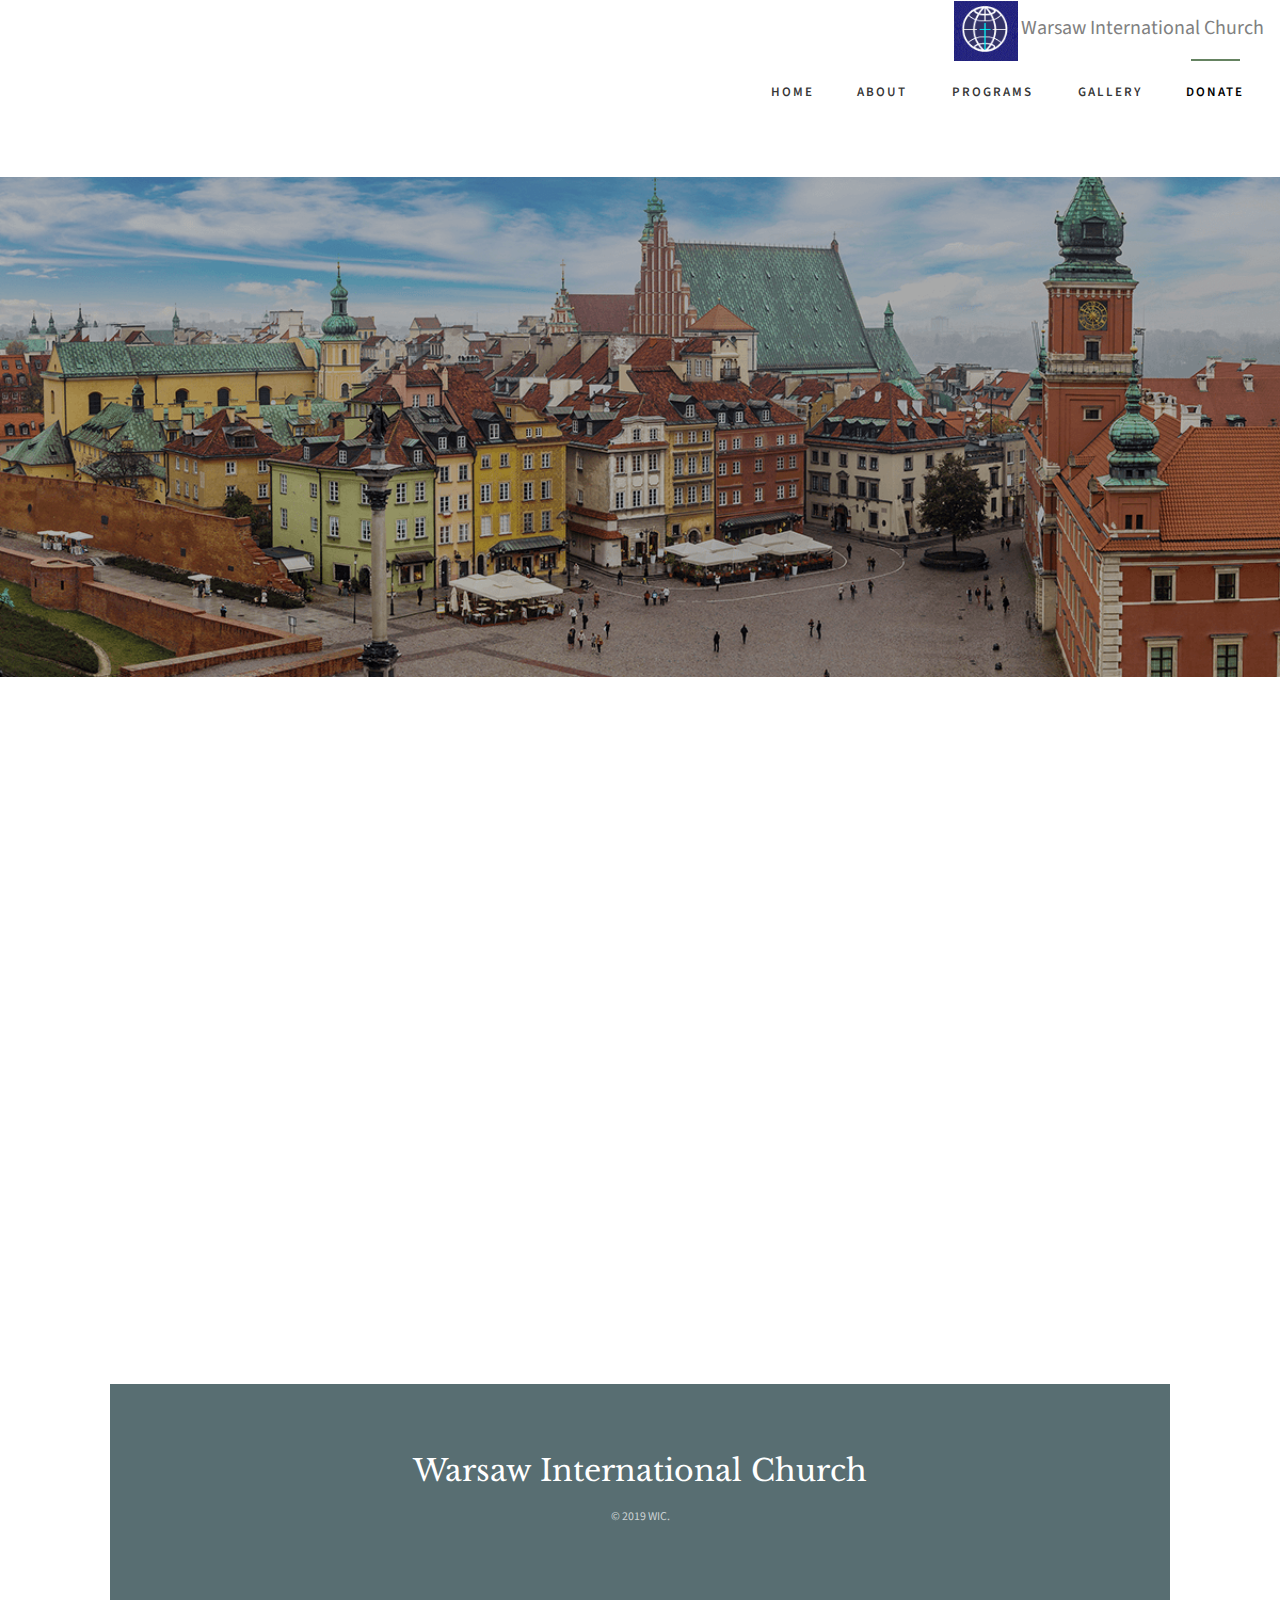
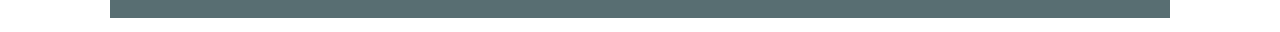
<file: donate.html>
<!DOCTYPE HTML>
<html>

<head>
	<meta charset="utf-8">
	<meta http-equiv="X-UA-Compatible" content="IE=edge">
	<title>Warsaw International Church</title>
	<!-- 	<meta name="viewport" content="width=device-width, initial-scale=1"> -->
	<meta name="viewport" content="width=1024">
	<meta name="description" content="Warsaw International Church" />
	<meta name="keywords" content="warsaw, church in warsaw, warsaw international church, poland, church in poland" />

	<!-- FAVICON -->
	<link rel="icon" href="./images/logo.PNG" type="image/x-icon" />
	<link rel="shortcut icon" href="./images/logo.PNG" type="image/x-icon" />
	<!-- Facebook and Twitter integration -->
	<meta property="og:title" content="" />
	<meta property="og:image" content="" />
	<meta property="og:url" content="" />
	<meta property="og:site_name" content="" />
	<meta property="og:description" content="" />
	<meta name="twitter:title" content="" />
	<meta name="twitter:image" content="" />
	<meta name="twitter:url" content="" />
	<meta name="twitter:card" content="" />

	<link href="https://fonts.googleapis.com/css?family=Source+Sans+Pro:400,600,700" rel="stylesheet">
	<link href="https://fonts.googleapis.com/css?family=Libre+Baskerville:400,400i,700" rel="stylesheet">

	<!-- Animate.css -->
	<link rel="stylesheet" href="css/animate.css">
	<!-- Icomoon Icon Fonts-->
	<link rel="stylesheet" href="css/icomoon.css">
	<!-- Bootstrap  -->
	<link rel="stylesheet" href="css/bootstrap.css">
	<link rel="stylesheet" href="https://stackpath.bootstrapcdn.com/bootstrap/4.2.1/css/bootstrap.min.css" integrity="sha384-GJzZqFGwb1QTTN6wy59ffF1BuGJpLSa9DkKMp0DgiMDm4iYMj70gZWKYbI706tWS"
	 crossorigin="anonymous">
	<link rel="stylesheet" href="https://use.fontawesome.com/releases/v5.7.1/css/all.css" integrity="sha384-fnmOCqbTlWIlj8LyTjo7mOUStjsKC4pOpQbqyi7RrhN7udi9RwhKkMHpvLbHG9Sr"
	 crossorigin="anonymous">

	<!-- Magnific Popup -->
	<link rel="stylesheet" href="css/magnific-popup.css">

	<!-- Flexslider  -->
	<link rel="stylesheet" href="css/flexslider.css">

	<!-- Owl Carousel  -->
	<link rel="stylesheet" href="css/owl.carousel.min.css">
	<link rel="stylesheet" href="css/owl.theme.default.min.css">

	<!-- Theme style  -->
	<link rel="stylesheet" href="css/style.css">

	<!-- Modernizr JS -->
	<script src="js/modernizr-2.6.2.min.js"></script>
	<!-- FOR IE9 below -->
	<!--[if lt IE 9]>
	<script src="js/respond.min.js"></script>
	<![endif]-->
</head>

<body>

	<div class="fh5co-loader"></div>
	<div>
		<nav class="fh5co-nav" role="navigation" style="background: white">
			<div class="container-fluid">
				<div class="top-menu">
					<div class="row">
						<div class="navbar col-md-12 col-md-offset-0 text-right align-right menu-1 bg-white">
							<img src="./images/logo.PNG" class="rounded-circle" style="height: 60px" />
							<span href="index.html" class="mx-3" style="font-size: 20px">Warsaw International Church</span>
							<ul class="ml-auto">
								<li><a href="index.html">Home</a></li>
								<!-- <li><a href="sermons.html">Sermons</a></li> -->
								<li class="has-dropdown">
									<a href="#">About<i class="fas fa-sort-down" style="margin: 0;"></i></a>
									<ul class="dropdown">
										<li><a href="pastor.html">Our Pastor</a></li>
										<li><a href="history.html">Our History</a></li>
									</ul>
								</li>

								<li class="has-dropdown">
									<a href="#">Programs <i class="fas fa-sort-down" style="margin: 0;"></i></a>
									<ul class="dropdown">
										<li><a href="biblestudy.html">Bible Study</a></li>
										<li><a href="kids.html">Children</a></li>
										<li><a href="fellowship.html">Fellowship</a></li>
									</ul>
								</li>
								<!-- <li><a href="contact.html">Contact</a></li> -->
								<li><a href="gallery.html">Gallery</a></li>
								<li class="active"><a href="donate.html">Donate</a></li>
							</ul>
						</div>
						<div class="col-md-12 col-offset-0 text-center" style="margin-top: 30px; ">
							<!-- <div id="fh5co-logo" style="background-image: url(./images/header.jpg); height: 500px; background-size: cover ">
								<br>
								<h1 style="font-size: 40px">Welcome to Warsaw International Church</h1>
								<h2>34 years of service!</h2>
							</div> -->
						</div>
					</div>
				</div>
			</div>
	</div>
	</nav>
	<aside id="fh5co-hero">
		<div class="flexslider">
			<ul class="slides">
				<li style="background-image: url(./images/warsaw.png);">
					<div class="overlay"></div>
					<div class="container-fluid">
						<div class="row">
							<div class="col-md-6 col-md-offset-3 text-center">
								<div class="slider-text">
									<div class="slider-text-inner">
										<h1>Donate</h1>
									</div>
								</div>
							</div>
						</div>
					</div>
				</li>
			</ul>
		</div>
	</aside>

	<div class="container-fluid text-center">
		<div id="fh5co-events">
			<div class="row animate-box">
				<div class="col-md-12 fh5co-heading">
					<h2 class="text-dark">Donate</h2>
					<p>Polish taxpayers can claim credit for their contributions to Warsaw International Church.
						<br>
						Polish taxpayers must donate to WIC by bank transfer to make their contributions tax deductable.
						<br>
						<br>
						Transfers in Poland [in Polish Złoty (PLN)] should be made payable to:
						<br>
						<br>
						Santander Bank Polska S.A.
						<br>
						Ul. Jana Pawla II 17
						<br>
						00-854 Warszawa
						<br>
						<br>
						SWIFT CODE: WBKPPLPP
						<br>
						Account No.: PL 63 1090 1056 0000 0000 0600 9128
						<br>
						<br>
						indicating:
						<br>
						<strong>
							Warsaw International Church
							<br>
							ul. Willowa 1
							<br>
							00-790 Warszawa
						</strong>
						<br>
						as beneficiary.
					</p>
				</div>
			</div>

		</div>
		<div class="container-wrap">
			<footer id="fh5co-footer" role="contentinfo">
				<!-- <div class="col-md-4 text-center">
								<h3>Miodowa 21b (near Old Town)
									[Entrance from Schillera Street
									church service on 3rd floor]
								</h3>
							</div> -->
				<div class="col-md-12 text-center">
					<h2><a href="#">Warsaw International Church</a></h2>
				</div>
				<!-- <div class="col-md-4 text-center">
								<p>
									<ul class="fh5co-social-icons">
										<li><a href="#"><i class="icon-twitter2"></i></a></li>
										<li><a href="#"><i class="icon-facebook2"></i></a></li>
										<li><a href="#"><i class="icon-dribbble2"></i></a></li>
									</ul>
								</p>
							</div> -->
				<div class="row copyright">
					<div class="col-md-12 text-center">
						<p>
							<small class="block">&copy; 2019 WIC.</small>
							<!-- <small class="block">Designed by <a href="http://freehtml5.co/" target="_blank">FreeHTML5.co</a> </small> -->
						</p>
					</div>
				</div>
			</footer>
		</div><!-- END container-wrap -->
	</div>
	<div class="gototop js-top">
		<a href="#" class="js-gotop"><i class="icon-arrow-up2"></i></a>
	</div>

	<!-- jQuery -->
	<script src="js/jquery.min.js"></script>
	<!-- jQuery Easing -->
	<script src="js/jquery.easing.1.3.js"></script>
	<!-- Bootstrap -->
	<script src="js/bootstrap.min.js"></script>
	<!-- Waypoints -->
	<script src="js/jquery.waypoints.min.js"></script>
	<!-- Flexslider -->
	<script src="js/jquery.flexslider-min.js"></script>
	<!-- Carousel -->
	<script src="js/owl.carousel.min.js"></script>
	<!-- Magnific Popup -->
	<script src="js/jquery.magnific-popup.min.js"></script>
	<script src="js/magnific-popup-options.js"></script>
	<!-- Counters -->
	<script src="js/jquery.countTo.js"></script>
	<!-- Main -->
	<script src="js/main.js"></script>
	<script>$(document).ready(function () {
			$(window).on("scroll", function () {
				if ($(window).scrollTop() >= 30) {
					$(".navbar").addClass("compressed");
					$(".header-icons-noti").addClass("header-icons-noti2");
				} else {
					$(".navbar").removeClass("compressed");
					$(".header-icons-noti").removeClass("header-icons-noti2");
				}
			});
		});
	</script>
</body>

</html>
</file>
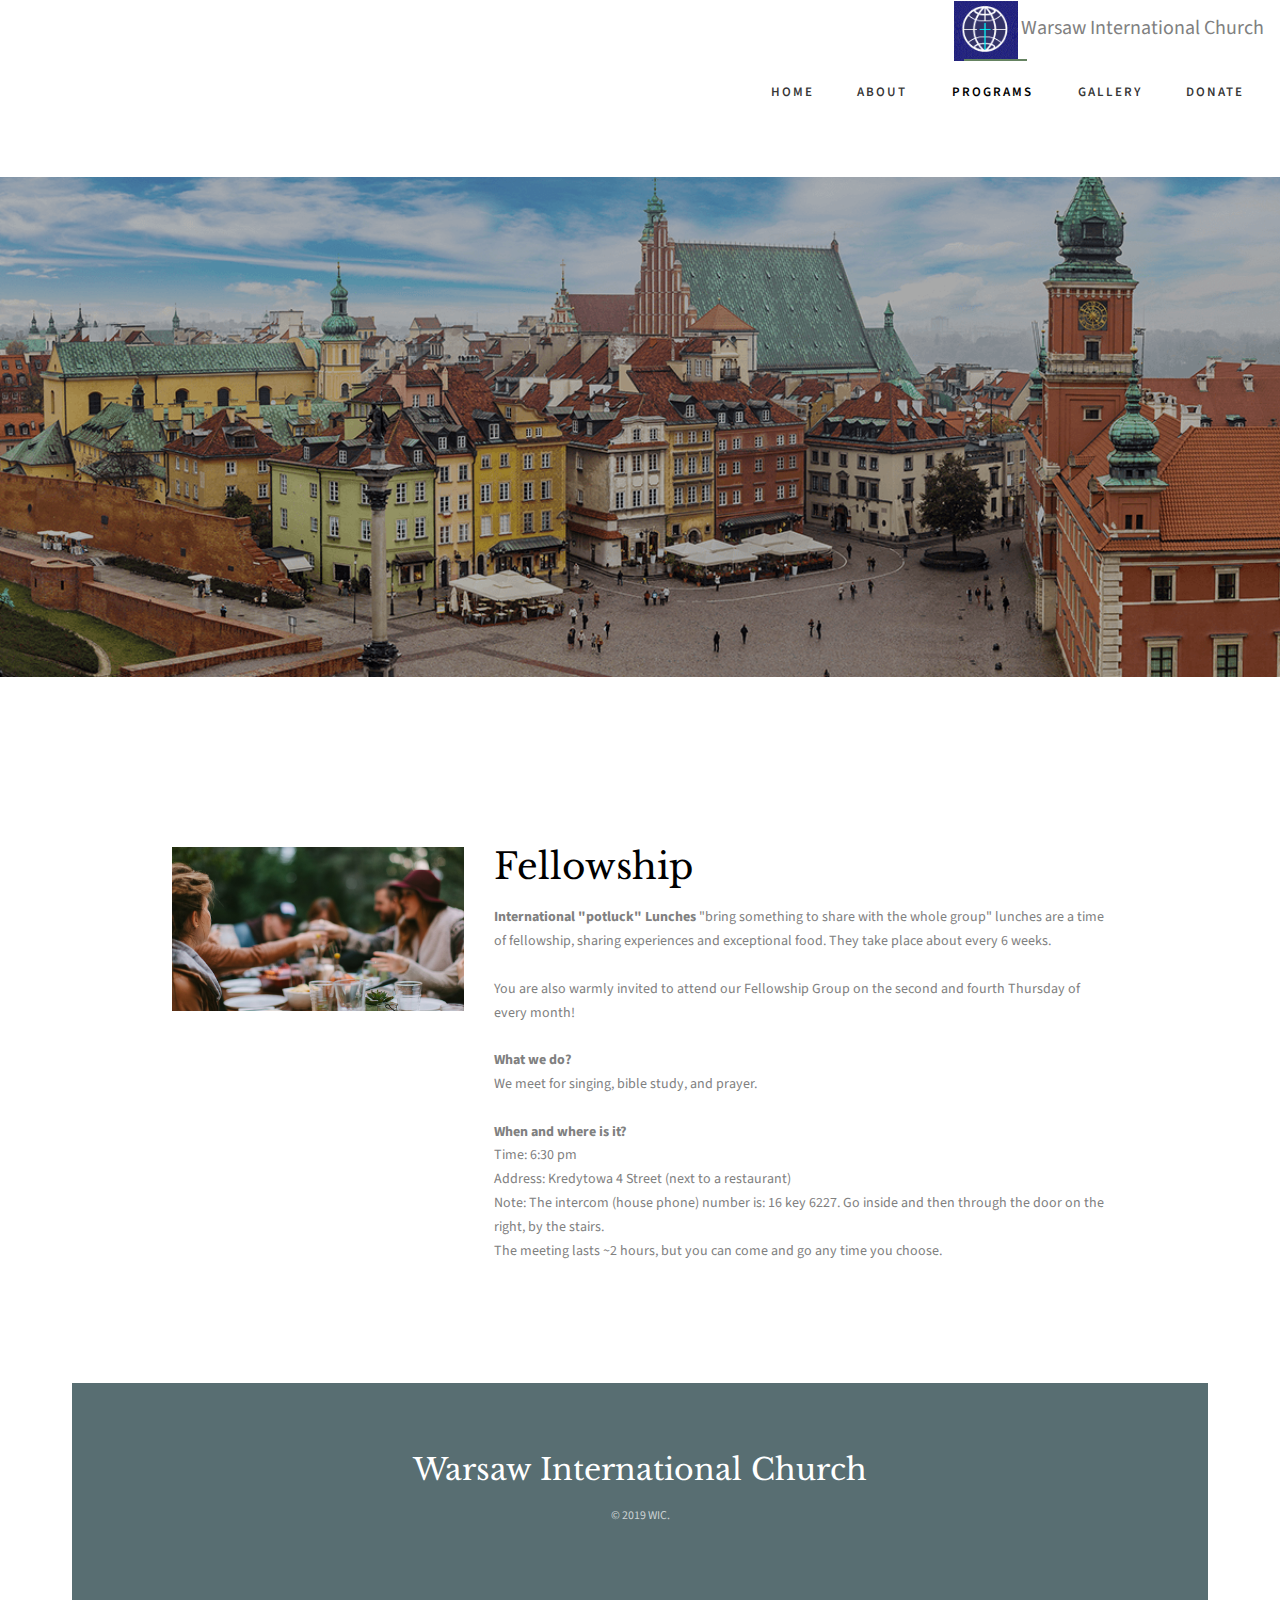
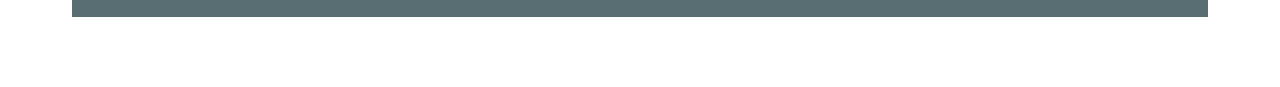
<file: fellowship.html>
<!DOCTYPE HTML>
<html>

<head>
    <meta charset="utf-8">
    <meta http-equiv="X-UA-Compatible" content="IE=edge">
    <title>Warsaw International Church</title>
    <!-- 	<meta name="viewport" content="width=device-width, initial-scale=1"> -->
    <meta name="viewport" content="width=1024">
    <meta name="description" content="Warsaw International Church" />
    <meta name="keywords" content="warsaw, church in warsaw, warsaw international church, poland, church in poland" />

    <!-- FAVICON -->
    <link rel="icon" href="./images/logo.PNG" type="image/x-icon" />
    <link rel="shortcut icon" href="./images/logo.PNG" type="image/x-icon" />
    <!-- Facebook and Twitter integration -->
    <meta property="og:title" content="" />
    <meta property="og:image" content="" />
    <meta property="og:url" content="" />
    <meta property="og:site_name" content="" />
    <meta property="og:description" content="" />
    <meta name="twitter:title" content="" />
    <meta name="twitter:image" content="" />
    <meta name="twitter:url" content="" />
    <meta name="twitter:card" content="" />

    <link href="https://fonts.googleapis.com/css?family=Source+Sans+Pro:400,600,700" rel="stylesheet">
    <link href="https://fonts.googleapis.com/css?family=Libre+Baskerville:400,400i,700" rel="stylesheet">

    <!-- Animate.css -->
    <link rel="stylesheet" href="css/animate.css">
    <!-- Icomoon Icon Fonts-->
    <link rel="stylesheet" href="css/icomoon.css">
    <!-- Bootstrap  -->
    <link rel="stylesheet" href="css/bootstrap.css">
    <link rel="stylesheet" href="https://stackpath.bootstrapcdn.com/bootstrap/4.2.1/css/bootstrap.min.css" integrity="sha384-GJzZqFGwb1QTTN6wy59ffF1BuGJpLSa9DkKMp0DgiMDm4iYMj70gZWKYbI706tWS"
        crossorigin="anonymous">
    <link rel="stylesheet" href="https://use.fontawesome.com/releases/v5.7.1/css/all.css" integrity="sha384-fnmOCqbTlWIlj8LyTjo7mOUStjsKC4pOpQbqyi7RrhN7udi9RwhKkMHpvLbHG9Sr"
        crossorigin="anonymous">

    <!-- Magnific Popup -->
    <link rel="stylesheet" href="css/magnific-popup.css">

    <!-- Flexslider  -->
    <link rel="stylesheet" href="css/flexslider.css">

    <!-- Owl Carousel  -->
    <link rel="stylesheet" href="css/owl.carousel.min.css">
    <link rel="stylesheet" href="css/owl.theme.default.min.css">

    <!-- Theme style  -->
    <link rel="stylesheet" href="css/style.css">

    <!-- Modernizr JS -->
    <script src="js/modernizr-2.6.2.min.js"></script>
    <!-- FOR IE9 below -->
    <!--[if lt IE 9]>
	<script src="js/respond.min.js"></script>
	<![endif]-->
</head>

<body>

    <div class="fh5co-loader"></div>
    <div>
        <nav class="fh5co-nav" role="navigation" style="background: white">
            <div class="container-fluid">
                <div class="top-menu">
                    <div class="row">
                        <div class="navbar col-md-12 col-md-offset-0 text-right align-right menu-1 bg-white">
                            <img src="./images/logo.PNG" class="rounded-circle" style="height: 60px" />
                            <span href="index.html" class="mx-3" style="font-size: 20px">Warsaw International Church</span>
                            <ul class="ml-auto">
                                <li><a href="index.html">Home</a></li>
                                <!-- <li><a href="sermons.html">Sermons</a></li> -->
                                <li class="has-dropdown">
                                    <a href="#">About<i class="fas fa-sort-down" style="margin: 0;"></i></a>
                                    <ul class="dropdown">
                                        <li><a href="pastor.html">Our Pastor</a></li>
                                        <li><a href="history.html">Our History</a></li>
                                    </ul>
                                </li>

                                <li class="has-dropdown active">
                                    <a href="#">Programs <i class="fas fa-sort-down" style="margin: 0;"></i></a>
                                    <ul class="dropdown">
                                        <li><a href="biblestudy.html">Bible Study</a></li>
                                        <li><a href="kids.html">Children</a></li>
                                        <li><a href="fellowship.html">Fellowship</a></li>
                                    </ul>
                                </li>
                                <!-- <li><a href="contact.html">Contact</a></li> -->
                                <li><a href="gallery.html">Gallery</a></li>
                                <li><a href="donate.html">Donate</a></li>
                            </ul>
                        </div>
                        <div class="col-md-12 col-offset-0 text-center" style="margin-top: 30px; ">
                            <!-- <div id="fh5co-logo" style="background-image: url(./images/header.jpg); height: 500px; background-size: cover ">
                                <br>
                                <h1 style="font-size: 40px">Welcome to Warsaw International Church</h1>
                                <h2>34 years of service!</h2>
                            </div> -->
                        </div>
                    </div>
                </div>
            </div>
    </div>
    </nav>

    <aside id="fh5co-hero">
        <div class="flexslider">
            <ul class="slides">
                <li style="background-image: url(./images/warsaw.png);">
                    <div class="overlay"></div>
                    <div class="container-fluid">
                        <div class="row">
                            <div class="col-md-6 col-md-offset-3 text-center">
                                <div class="slider-text">
                                    <div class="slider-text-inner">
                                        <h1>Fellowship</h1>
                                    </div>
                                </div>
                            </div>
                        </div>
                    </div>
                </li>
            </ul>
        </div>
    </aside>
    <div class="container-fluid">
        <div id="fh5co-services"">
            <div class=" row animate-box">
            <!-- <div class="col-md-6 col-md-offset-3 text-center fh5co-heading">
                    <h2>Programs</h2>
                </div> -->
        </div>
        <div class="row" style="margin: 100px;">
            <div class=" col-md-4">
                <div class="services" style="cursor: pointer" data-toggle="modal" data-target="#modal1">
                    <a class="img-holder"><img class="img-responsive" style="width: 500px" src="./images/fellowship.jpg"
                            alt="fellowship"></a>
                    <div class="desc">
                        <br>
                    </div>
                </div>
            </div>
            <div class="col-md-8">
                <h1>Fellowship</h1>
                <div class="text-dark">
                    <strong>International "potluck" Lunches</strong></em>
                    "bring something to share
                    with the whole group" lunches are a
                    time of
                    fellowship, sharing experiences and exceptional food.
                    They take place about every 6 weeks.
                    <br>
                    <br>

                    You are also warmly invited to attend our Fellowship Group on the second and fourth Thursday of
                    every month! <br><br>
                    <strong>What we do?</strong>
                    <br>
                    We meet for singing, bible study, and prayer.
                    <br>
                    <br>
                    <strong>When and where is it?</strong>
                    <br>
                    Time: 6:30 pm
                    <br>
                    Address: Kredytowa 4 Street (next to a restaurant)
                    <br>
                    Note: The intercom (house phone) number is: 16 key 6227. Go inside and then through the door on
                    the right, by
                    the stairs.
                    <br>
                    The meeting lasts ~2 hours, but you can come and go any time you choose.
                </div>
            </div>
        </div>

        <div class="container-fluid">
            <footer id="fh5co-footer" role="contentinfo">
                <!-- <div class="col-md-4 text-center">
						<h3>Miodowa 21b (near Old Town)
							[Entrance from Schillera Street
							church service on 3rd floor]
						</h3>
					</div> -->
                <div class="col-md-12 text-center">
                    <h2><a href="#">Warsaw International Church</a></h2>
                </div>
                <!-- <div class="col-md-4 text-center">
						<p>
							<ul class="fh5co-social-icons">
								<li><a href="#"><i class="icon-twitter2"></i></a></li>
								<li><a href="#"><i class="icon-facebook2"></i></a></li>
								<li><a href="#"><i class="icon-dribbble2"></i></a></li>
							</ul>
						</p>
					</div> -->
                <div class="row copyright">
                    <div class="col-md-12 text-center">
                        <p>
                            <small class="block">&copy; 2019 WIC.</small>
                            <!-- <small class="block">Designed by <a href="http://freehtml5.co/" target="_blank">FreeHTML5.co</a> </small> -->
                        </p>
                    </div>
                </div>
            </footer>
        </div><!-- END container-wrap -->
    </div>

    <div class="gototop js-top">
        <a href="#" class="js-gotop"><i class="icon-arrow-up2"></i></a>
    </div>

    <!-- jQuery -->
    <script src="js/jquery.min.js"></script>
    <!-- jQuery Easing -->
    <script src="js/jquery.easing.1.3.js"></script>
    <!-- Bootstrap -->
    <script src="js/bootstrap.min.js"></script>
    <!-- Waypoints -->
    <script src="js/jquery.waypoints.min.js"></script>
    <!-- Flexslider -->
    <script src="js/jquery.flexslider-min.js"></script>
    <!-- Carousel -->
    <script src="js/owl.carousel.min.js"></script>
    <!-- Magnific Popup -->
    <script src="js/jquery.magnific-popup.min.js"></script>
    <script src="js/magnific-popup-options.js"></script>
    <!-- Counters -->
    <script src="js/jquery.countTo.js"></script>
    <!-- Main -->
    <script src="js/main.js"></script>
    <script>$(document).ready(function () {
            $(window).on("scroll", function () {
                if ($(window).scrollTop() >= 30) {
                    $(".navbar").addClass("compressed");
                    $(".header-icons-noti").addClass("header-icons-noti2");
                } else {
                    $(".navbar").removeClass("compressed");
                    $(".header-icons-noti").removeClass("header-icons-noti2");
                }
            });
        });
    </script>

</body>

</html>
</file>
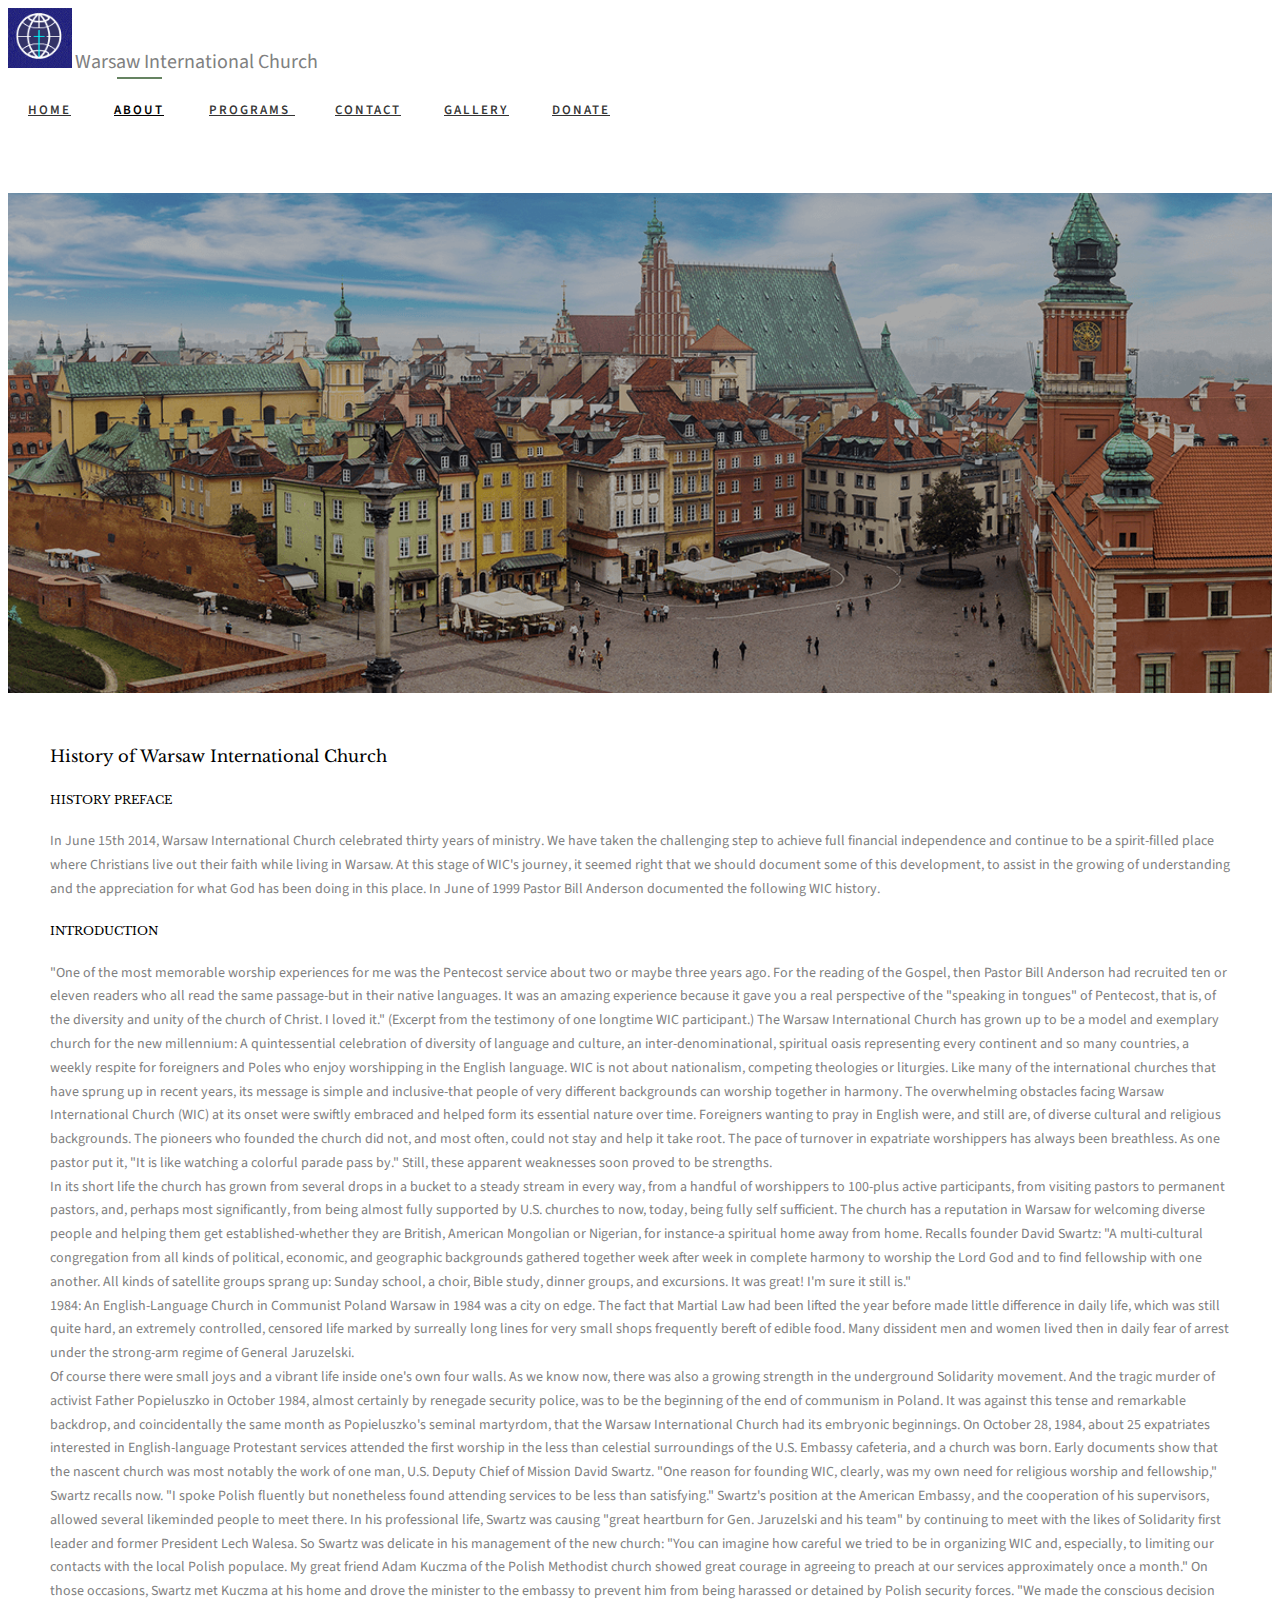
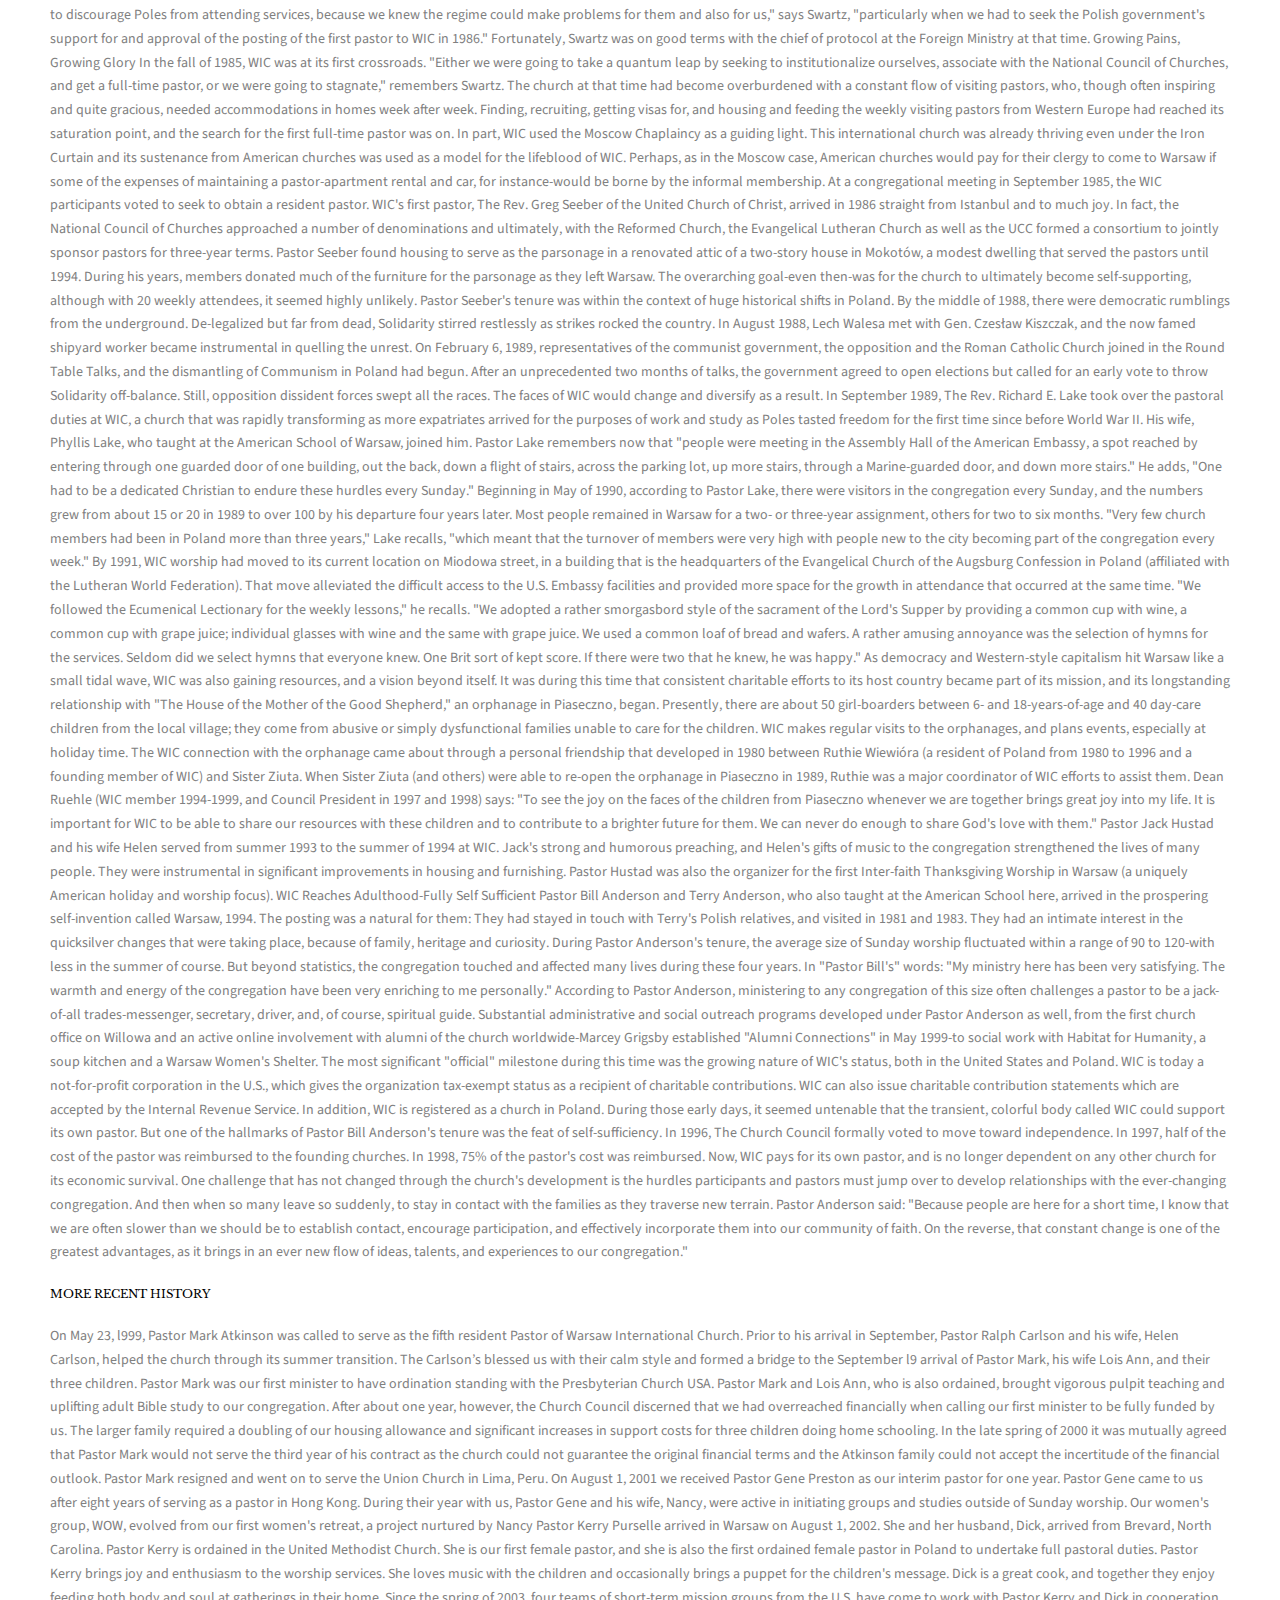
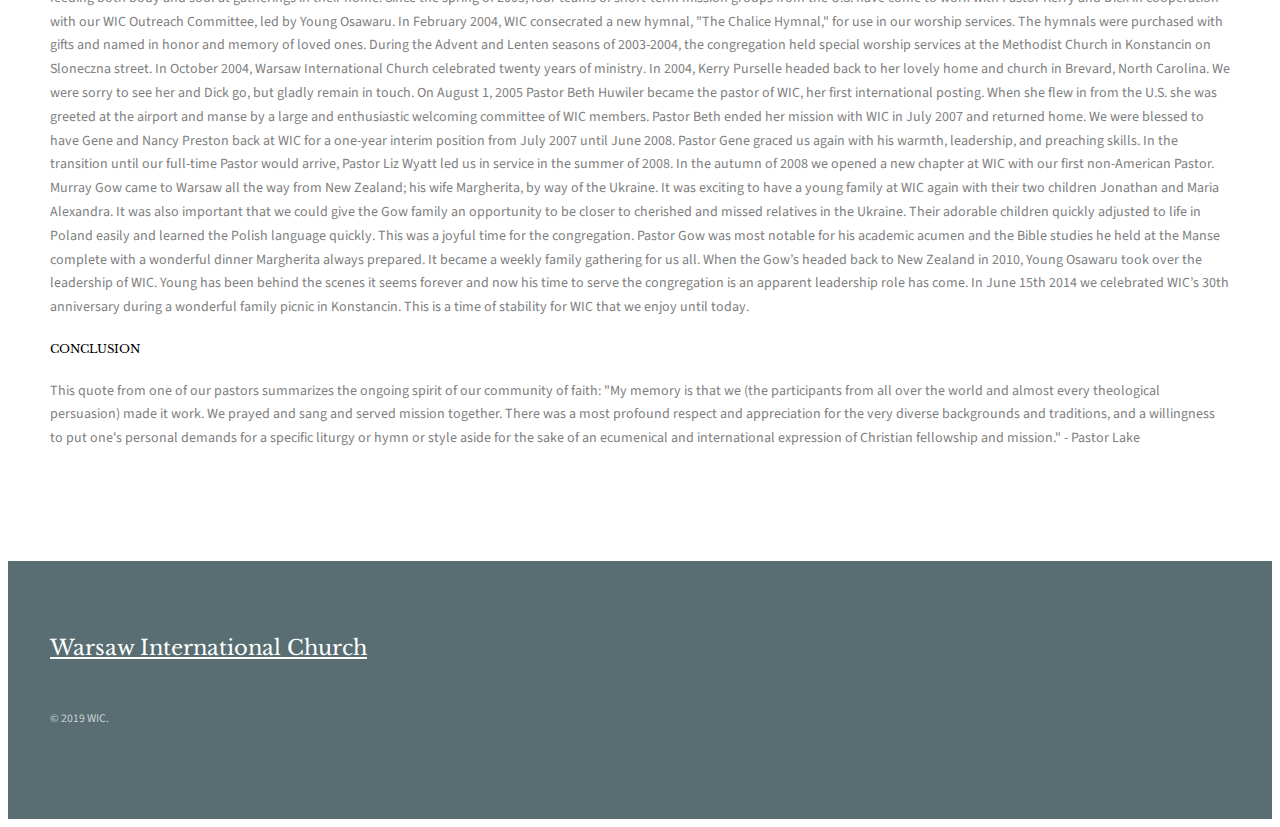
<file: history.html>
<!DOCTYPE HTML>
<html>

<head>
	<meta charset="utf-8">
	<meta http-equiv="X-UA-Compatible" content="IE=edge">
	<title>Warsaw International Church</title>
	<!-- 	<meta name="viewport" content="width=device-width, initial-scale=1"> -->
	<meta name="viewport" content="width=1024">
	<meta name="description" content="Warsaw International Church" />
	<meta name="keywords" content="warsaw, church in warsaw, warsaw international church, poland, church in poland" />

	<!-- FAVICON -->
	<link rel="icon" href="./images/logo.PNG" type="image/x-icon" />
	<link rel="shortcut icon" href="./images/logo.PNG" type="image/x-icon" />

	<!-- Facebook and Twitter integration -->
	<meta property="og:title" content="" />
	<meta property="og:image" content="" />
	<meta property="og:url" content="" />
	<meta property="og:site_name" content="" />
	<meta property="og:description" content="" />
	<meta name="twitter:title" content="" />
	<meta name="twitter:image" content="" />
	<meta name="twitter:url" content="" />
	<meta name="twitter:card" content="" />

	<link href="https://fonts.googleapis.com/css?family=Source+Sans+Pro:400,600,700" rel="stylesheet">
	<link href="https://fonts.googleapis.com/css?family=Libre+Baskerville:400,400i,700" rel="stylesheet">

	<!-- Animate.css -->
	<link rel="stylesheet" href="css/animate.css">
	<!-- Icomoon Icon Fonts-->
	<link rel="stylesheet" href="css/icomoon.css">
	<!-- Bootstrap  -->
	<!-- <link rel="stylesheet" href="css/bootstrap.css"> -->
	<link rel="stylesheet" href="https://stackpath.bootstrapcdn.com/bootstrap/4.2.1/css/bootstrap.min.css" integrity="sha384-GJzZqFGwb1QTTN6wy59ffF1BuGJpLSa9DkKMp0DgiMDm4iYMj70gZWKYbI706tWS"
	 crossorigin="anonymous">
	<link rel="stylesheet" href="https://use.fontawesome.com/releases/v5.7.1/css/all.css" integrity="sha384-fnmOCqbTlWIlj8LyTjo7mOUStjsKC4pOpQbqyi7RrhN7udi9RwhKkMHpvLbHG9Sr"
	 crossorigin="anonymous">

	<!-- Magnific Popup -->
	<link rel="stylesheet" href="css/magnific-popup.css">

	<!-- Flexslider  -->
	<link rel="stylesheet" href="css/flexslider.css">

	<!-- Owl Carousel  -->
	<link rel="stylesheet" href="css/owl.carousel.min.css">
	<link rel="stylesheet" href="css/owl.theme.default.min.css">

	<!-- Theme style  -->
	<link rel="stylesheet" href="css/style.css">

	<!-- Modernizr JS -->
	<script src="js/modernizr-2.6.2.min.js"></script>
	<!-- FOR IE9 below -->
	<!--[if lt IE 9]>
	<script src="js/respond.min.js"></script>
	<![endif]-->

</head>

<body>

	<div class="fh5co-loader"></div>
	<div>
		<nav class="fh5co-nav" role="navigation" style="background: white">
			<div class="container-fluid">
				<div class="top-menu">
					<div class="row">
						<div class="navbar col-md-12 col-md-offset-0 text-right align-right menu-1 bg-white">
							<img src="./images/logo.PNG" class="rounded-circle" style="height: 60px" />
							<span href="index.html" class="mx-3" style="font-size: 20px">Warsaw International Church</span>
							<ul class="ml-auto">
								<li><a href="index.html">Home</a></li>
								<!-- <li><a href="sermons.html">Sermons</a></li> -->
								<li class="has-dropdown active">
									<a href="#">About<i class="fas fa-sort-down" style="margin: 0;"></i></a>
									<ul class="dropdown">
										<li><a href="pastor.html">Our Pastor</a></li>
										<li><a href="history.html">Our History</a></li>
									</ul>
								</li>

								<li class="has-dropdown">
									<a href="#">Programs <i class="fas fa-sort-down" style="margin: 0;"></i></a>
									<ul class="dropdown">
										<li><a href="biblestudy.html">Bible Study</a></li>
										<li><a href="kids.html">Children</a></li>
										<li><a href="fellowship.html">Fellowship</a></li>
									</ul>
								</li>
								<li><a href="contact.html">Contact</a></li>
								<li><a href="gallery.html">Gallery</a></li>
								<li><a href="donate.html">Donate</a></li>
							</ul>
						</div>
						<div class="col-md-12 col-offset-0 text-center" style="margin-top: 30px; ">
							<aside id="fh5co-hero">
								<div class="flexslider">
									<ul class="slides">
										<li style="background-image: url(./images/warsaw.png);">
											<div class="overlay"></div>
											<div class="container-fluid">
												<div class="row">
													<div class="col-md-6 col-md-offset-3 text-left">
														<div class="slider-text">
															<div class="slider-text-inner">
																<h1>History of Warsaw International Church</h1>
															</div>
														</div>
													</div>
												</div>
											</div>
										</li>
									</ul>
								</div>
							</aside>
							<!-- <div id="fh5co-logo" style="background-image: url(./images/header.jpg); height: 500px; background-size: cover ">
								<br>
								<h1 style="font-size: 40px">History of Warsaw International Church</h1>
								<h2>34 years of service!</h2>
							</div> -->
						</div>
					</div>
				</div>
			</div>
	</div>
	</nav>
	<div class="container-fluid">
		<div id="fh5co-about">
			<div class="row">
				<div class="col-md-12 text-center">
					<h3>History of Warsaw International Church</h3>
					<!-- <div class="accordion" id="accordionExample">
						<div class="card">
							<div id="headingOne">
								<h5 class="mb-0">
									<button class="btn btn-link" type="button" data-toggle="collapse" data-target="#collapseOne" aria-expanded="true"
									 aria-controls="collapseOne">
										HISTORY PREFACE
									</button>
								</h5>
							</div>

							<div id="collapseOne" class="collapse show" aria-labelledby="headingOne" data-parent="#accordionExample">
								<div class="card-body">
									In June 15th 2014, Warsaw International Church celebrated thirty years of ministry. We have taken the
									challenging step to achieve full financial independence and continue to be a spirit-filled place where
									Christians live out their faith while living in Warsaw. At this stage of WIC's journey, it seemed right that
									we
									should document some of this development, to assist in the growing of understanding and the appreciation for
									what God has been doing in this place.
									In June of 1999 Pastor Bill Anderson documented the following WIC history.
								</div>
							</div>
						</div>
						<div class="card">
							<div id="headingTwo">
								<h5 class="mb-0">
									<button class="btn btn-link collapsed" type="button" data-toggle="collapse" data-target="#collapseTwo"
									 aria-expanded="false" aria-controls="collapseTwo">
										INTRODUCTION
									</button>
								</h5>
							</div>
							<div id="collapseTwo" class="collapse" aria-labelledby="headingTwo" data-parent="#accordionExample">
								<div class="card-body">
									"One of the most memorable worship experiences for me was the Pentecost service about two or maybe three
									years
									ago. For the reading of the Gospel, then Pastor Bill Anderson had recruited ten or eleven readers who all
									read
									the same passage-but in their native languages. It was an amazing experience because it gave you a real
									perspective of the "speaking in tongues" of Pentecost, that is, of the diversity and unity of the church of
									Christ. I loved it." (Excerpt from the testimony of one longtime WIC participant.)
									The Warsaw International Church has grown up to be a model and exemplary church for the new millennium: A
									quintessential celebration of diversity of language and culture, an inter-denominational, spiritual oasis
									representing every continent and so many countries, a weekly respite for foreigners and Poles who enjoy
									worshipping in the English language. WIC is not about nationalism, competing theologies or liturgies. Like
									many
									of the international churches that have sprung up in recent years, its message is simple and inclusive-that
									people of very different backgrounds can worship together in harmony.
									The overwhelming obstacles facing Warsaw International Church (WIC) at its onset were swiftly embraced and
									helped form its essential nature over time. Foreigners wanting to pray in English were, and still are, of
									diverse cultural and religious backgrounds. The pioneers who founded the church did not, and most often,
									could
									not stay and help it take root. The pace of turnover in expatriate worshippers has always been breathless. As
									one pastor put it, "It is like watching a colorful parade pass by." Still, these apparent weaknesses soon
									proved
									to be strengths.
									<br>
									In its short life the church has grown from several drops in a bucket to a steady stream in every way, from a
									handful of worshippers to 100-plus active participants, from visiting pastors to permanent pastors, and,
									perhaps
									most significantly, from being almost fully supported by U.S. churches to now, today, being fully self
									sufficient. The church has a reputation in Warsaw for welcoming diverse people and helping them get
									established-whether they are British, American Mongolian or Nigerian, for instance-a spiritual home away from
									home. Recalls founder David Swartz: "A multi-cultural congregation from all kinds of political, economic, and
									geographic backgrounds gathered together week after week in complete harmony to worship the Lord God and to
									find
									fellowship with one another. All kinds of satellite groups sprang up: Sunday school, a choir, Bible study,
									dinner groups, and excursions. It was great! I'm sure it still is."
									<br>
									1984: An English-Language Church in Communist Poland
									Warsaw in 1984 was a city on edge. The fact that Martial Law had been lifted the year before made little
									difference in daily life, which was still quite hard, an extremely controlled, censored life marked by
									surreally
									long lines for very small shops frequently bereft of edible food. Many dissident men and women lived then in
									daily fear of arrest under the strong-arm regime of General Jaruzelski.
									<br>
									Of course there were small joys and a vibrant life inside one's own four walls. As we know now, there was
									also a
									growing strength in the underground Solidarity movement. And the tragic murder of activist Father Popieluszko
									in
									October 1984, almost certainly by renegade security police, was to be the beginning of the end of communism
									in
									Poland.
									It was against this tense and remarkable backdrop, and coincidentally the same month as Popieluszko's seminal
									martyrdom, that the Warsaw International Church had its embryonic beginnings. On October 28, 1984, about 25
									expatriates interested in English-language Protestant services attended the first worship in the less than
									celestial surroundings of the U.S. Embassy cafeteria, and a church was born.
									Early documents show that the nascent church was most notably the work of one man, U.S. Deputy Chief of
									Mission
									David Swartz. "One reason for founding WIC, clearly, was my own need for religious worship and fellowship,"
									Swartz recalls now. "I spoke Polish fluently but nonetheless found attending services to be less than
									satisfying." Swartz's position at the American Embassy, and the cooperation of his supervisors, allowed
									several
									likeminded people to meet there. In his professional life, Swartz was causing "great heartburn for Gen.
									Jaruzelski and his team" by continuing to meet with the likes of Solidarity first leader and former President
									Lech Walesa. So Swartz was delicate in his management of the new church: "You can imagine how careful we
									tried
									to be in organizing WIC and, especially, to limiting our contacts with the local Polish populace. My great
									friend Adam Kuczma of the Polish Methodist church showed great courage in agreeing to preach at our services
									approximately once a month." On those occasions, Swartz met Kuczma at his home and drove the minister to the
									embassy to prevent him from being harassed or detained by Polish security forces. "We made the conscious
									decision to discourage Poles from attending services, because we knew the regime could make problems for them
									and also for us," says Swartz, "particularly when we had to seek the Polish government's support for and
									approval of the posting of the first pastor to WIC in 1986." Fortunately, Swartz was on good terms with the
									chief of protocol at the Foreign Ministry at that time.
									Growing Pains, Growing Glory
									In the fall of 1985, WIC was at its first crossroads. "Either we were going to take a quantum leap by seeking
									to
									institutionalize ourselves, associate with the National Council of Churches, and get a full-time pastor, or
									we
									were going to stagnate," remembers Swartz. The church at that time had become overburdened with a constant
									flow
									of visiting pastors, who, though often inspiring and quite gracious, needed accommodations in homes week
									after
									week. Finding, recruiting, getting visas for, and housing and feeding the weekly visiting pastors from
									Western
									Europe had reached its saturation point, and the search for the first full-time pastor was on.
									In part, WIC used the Moscow Chaplaincy as a guiding light. This international church was already thriving
									even
									under the Iron Curtain and its sustenance from American churches was used as a model for the lifeblood of
									WIC.
									Perhaps, as in the Moscow case, American churches would pay for their clergy to come to Warsaw if some of the
									expenses of maintaining a pastor-apartment rental and car, for instance-would be borne by the informal
									membership. At a congregational meeting in September 1985, the WIC participants voted to seek to obtain a
									resident pastor.
									WIC's first pastor, The Rev. Greg Seeber of the United Church of Christ, arrived in 1986 straight from
									Istanbul
									and to much joy. In fact, the National Council of Churches approached a number of denominations and
									ultimately,
									with the Reformed Church, the Evangelical Lutheran Church as well as the UCC formed a consortium to jointly
									sponsor pastors for three-year terms. Pastor Seeber found housing to serve as the parsonage in a renovated
									attic
									of a two-story house in Mokotów, a modest dwelling that served the pastors until 1994. During his years,
									members
									donated much of the furniture for the parsonage as they left Warsaw. The overarching goal-even then-was for
									the
									church to ultimately become self-supporting, although with 20 weekly attendees, it seemed highly unlikely.
									Pastor Seeber's tenure was within the context of huge historical shifts in Poland. By the middle of 1988,
									there
									were democratic rumblings from the underground. De-legalized but far from dead, Solidarity stirred restlessly
									as
									strikes rocked the country. In August 1988, Lech Walesa met with Gen. Czesław Kiszczak, and the now famed
									shipyard worker became instrumental in quelling the unrest.
									On February 6, 1989, representatives of the communist government, the opposition and the Roman Catholic
									Church
									joined in the Round Table Talks, and the dismantling of Communism in Poland had begun. After an unprecedented
									two months of talks, the government agreed to open elections but called for an early vote to throw Solidarity
									off-balance. Still, opposition dissident forces swept all the races. The faces of WIC would change and
									diversify
									as a result.
									In September 1989, The Rev. Richard E. Lake took over the pastoral duties at WIC, a church that was rapidly
									transforming as more expatriates arrived for the purposes of work and study as Poles tasted freedom for the
									first time since before World War II. His wife, Phyllis Lake, who taught at the American School of Warsaw,
									joined him. Pastor Lake remembers now that "people were meeting in the Assembly Hall of the American Embassy,
									a
									spot reached by entering through one guarded door of one building, out the back, down a flight of stairs,
									across
									the parking lot, up more stairs, through a Marine-guarded door, and down more stairs." He adds, "One had to
									be a
									dedicated Christian to endure these hurdles every Sunday."
									Beginning in May of 1990, according to Pastor Lake, there were visitors in the congregation every Sunday, and
									the numbers grew from about 15 or 20 in 1989 to over 100 by his departure four years later. Most people
									remained
									in Warsaw for a two- or three-year assignment, others for two to six months. "Very few church members had
									been
									in Poland more than three years," Lake recalls, "which meant that the turnover of members were very high with
									people new to the city becoming part of the congregation every week."
									By 1991, WIC worship had moved to its current location on Miodowa street, in a building that is the
									headquarters
									of the Evangelical Church of the Augsburg Confession in Poland (affiliated with the Lutheran World
									Federation).
									That move alleviated the difficult access to the U.S. Embassy facilities and provided more space for the
									growth
									in attendance that occurred at the same time.
									"We followed the Ecumenical Lectionary for the weekly lessons," he recalls. "We adopted a rather smorgasbord
									style of the sacrament of the Lord's Supper by providing a common cup with wine, a common cup with grape
									juice;
									individual glasses with wine and the same with grape juice. We used a common loaf of bread and wafers. A
									rather
									amusing annoyance was the selection of hymns for the services. Seldom did we select hymns that everyone knew.
									One Brit sort of kept score. If there were two that he knew, he was happy."
									As democracy and Western-style capitalism hit Warsaw like a small tidal wave, WIC was also gaining resources,
									and a vision beyond itself. It was during this time that consistent charitable efforts to its host country
									became part of its mission, and its longstanding relationship with "The House of the Mother of the Good
									Shepherd," an orphanage in Piaseczno, began. Presently, there are about 50 girl-boarders between 6- and
									18-years-of-age and 40 day-care children from the local village; they come from abusive or simply
									dysfunctional
									families unable to care for the children. WIC makes regular visits to the orphanages, and plans events,
									especially at holiday time. The WIC connection with the orphanage came about through a personal friendship
									that
									developed in 1980 between Ruthie Wiewióra (a resident of Poland from 1980 to 1996 and a founding member of
									WIC)
									and Sister Ziuta. When Sister Ziuta (and others) were able to re-open the orphanage in Piaseczno in 1989,
									Ruthie
									was a major coordinator of WIC efforts to assist them. Dean Ruehle (WIC member 1994-1999, and Council
									President
									in 1997 and 1998) says: "To see the joy on the faces of the children from Piaseczno whenever we are together
									brings great joy into my life. It is important for WIC to be able to share our resources with these children
									and
									to contribute to a brighter future for them. We can never do enough to share God's love with them."
									Pastor Jack Hustad and his wife Helen served from summer 1993 to the summer of 1994 at WIC. Jack's strong and
									humorous preaching, and Helen's gifts of music to the congregation strengthened the lives of many people.
									They
									were instrumental in significant improvements in housing and furnishing. Pastor Hustad was also the organizer
									for the first Inter-faith Thanksgiving Worship in Warsaw (a uniquely American holiday and worship focus).
									WIC Reaches Adulthood-Fully Self Sufficient
									Pastor Bill Anderson and Terry Anderson, who also taught at the American School here, arrived in the
									prospering
									self-invention called Warsaw, 1994. The posting was a natural for them: They had stayed in touch with Terry's
									Polish relatives, and visited in 1981 and 1983. They had an intimate interest in the quicksilver changes that
									were taking place, because of family, heritage and curiosity. During Pastor Anderson's tenure, the average
									size
									of Sunday worship fluctuated within a range of 90 to 120-with less in the summer of course. But beyond
									statistics, the congregation touched and affected many lives during these four years.
									In "Pastor Bill's" words: "My ministry here has been very satisfying. The warmth and energy of the
									congregation
									have been very enriching to me personally." According to Pastor Anderson, ministering to any congregation of
									this size often challenges a pastor to be a jack-of-all trades-messenger, secretary, driver, and, of course,
									spiritual guide.
									Substantial administrative and social outreach programs developed under Pastor Anderson as well, from the
									first
									church office on Willowa and an active online involvement with alumni of the church worldwide-Marcey Grigsby
									established "Alumni Connections" in May 1999-to social work with Habitat for Humanity, a soup kitchen and a
									Warsaw Women's Shelter.



									The most significant "official" milestone during this time was the growing nature of WIC's status, both in
									the
									United States and Poland. WIC is today a not-for-profit corporation in the U.S., which gives the organization
									tax-exempt status as a recipient of charitable contributions. WIC can also issue charitable contribution
									statements which are accepted by the Internal Revenue Service. In addition, WIC is registered as a church in
									Poland.
									During those early days, it seemed untenable that the transient, colorful body called WIC could support its
									own
									pastor. But one of the hallmarks of Pastor Bill Anderson's tenure was the feat of self-sufficiency. In 1996,
									The
									Church Council formally voted to move toward independence. In 1997, half of the cost of the pastor was
									reimbursed to the founding churches. In 1998, 75% of the pastor's cost was reimbursed. Now, WIC pays for its
									own
									pastor, and is no longer dependent on any other church for its economic survival.
									One challenge that has not changed through the church's development is the hurdles participants and pastors
									must
									jump over to develop relationships with the ever-changing congregation. And then when so many leave so
									suddenly,
									to stay in contact with the families as they traverse new terrain.



									Pastor Anderson said: "Because people are here for a short time, I know that we are often slower than we
									should
									be to establish contact, encourage participation, and effectively incorporate them into our community of
									faith.
									On the reverse, that constant change is one of the greatest advantages, as it brings in an ever new flow of
									ideas, talents, and experiences to our congregation."
								</div>
							</div>
						</div>
						<div class="card">
							<div id="headingThree">
								<h5 class="mb-0">
									<button class="btn btn-link collapsed" type="button" data-toggle="collapse" data-target="#collapseThree"
									 aria-expanded="false" aria-controls="collapseThree">
										MORE RECENT HISTORY
									</button>
								</h5>
							</div>
							<div id="collapseThree" class="collapse" aria-labelledby="headingThree" data-parent="#accordionExample">
								<div class="card-body">
									On May 23, l999, Pastor Mark Atkinson was called to serve as the fifth resident Pastor of Warsaw
									International
									Church. Prior to his arrival in September, Pastor Ralph Carlson and his wife, Helen Carlson, helped the
									church
									through its summer transition. The Carlson’s blessed us with their calm style and formed a bridge to the
									September l9 arrival of Pastor Mark, his wife Lois Ann, and their three children. Pastor Mark was our first
									minister to have ordination standing with the Presbyterian Church USA.
									Pastor Mark and Lois Ann, who is also ordained, brought vigorous pulpit teaching and uplifting adult Bible
									study
									to our congregation. After about one year, however, the Church Council discerned that we had overreached
									financially when calling our first minister to be fully funded by us. The larger family required a doubling
									of
									our housing allowance and significant increases in support costs for three children doing home schooling. In
									the
									late spring of 2000 it was mutually agreed that Pastor Mark would not serve the third year of his contract as
									the church could not guarantee the original financial terms and the Atkinson family could not accept the
									incertitude of the financial outlook. Pastor Mark resigned and went on to serve the Union Church in Lima,
									Peru.
									On August 1, 2001 we received Pastor Gene Preston as our interim pastor for one year. Pastor Gene came to us
									after eight years of serving as a pastor in Hong Kong. During their year with us, Pastor Gene and his wife,
									Nancy, were active in initiating groups and studies outside of Sunday worship. Our women's group, WOW,
									evolved
									from our first women's retreat, a project nurtured by Nancy
									Pastor Kerry Purselle arrived in Warsaw on August 1, 2002. She and her husband, Dick, arrived from Brevard,
									North Carolina. Pastor Kerry is ordained in the United Methodist Church. She is our first female pastor, and
									she
									is also the first ordained female pastor in Poland to undertake full pastoral duties. Pastor Kerry brings joy
									and enthusiasm to the worship services. She loves music with the children and occasionally brings a puppet
									for
									the children's message. Dick is a great cook, and together they enjoy feeding both body and soul at
									gatherings
									in their home.
									Since the spring of 2003, four teams of short-term mission groups from the U.S. have come to work with Pastor
									Kerry and Dick in cooperation with our WIC Outreach Committee, led by Young Osawaru. In February 2004, WIC
									consecrated a new hymnal, "The Chalice Hymnal," for use in our worship services. The hymnals were purchased
									with
									gifts and named in honor and memory of loved ones.
									During the Advent and Lenten seasons of 2003-2004, the congregation held special worship services at the
									Methodist Church in Konstancin on Sloneczna street.
									In October 2004, Warsaw International Church celebrated twenty years of ministry.

									In 2004, Kerry Purselle headed back to her lovely home and church in Brevard, North Carolina. We were sorry
									to
									see her and Dick go, but gladly remain in touch.

									On August 1, 2005 Pastor Beth Huwiler became the pastor of WIC, her first international posting. When she
									flew
									in from the U.S. she was greeted at the airport and manse by a large and enthusiastic welcoming committee of
									WIC
									members. Pastor Beth ended her mission with WIC in July 2007 and returned home.

									We were blessed to have Gene and Nancy Preston back at WIC for a one-year interim position from July 2007
									until
									June 2008. Pastor Gene graced us again with his warmth, leadership, and preaching skills. In the transition
									until our full-time Pastor would arrive, Pastor Liz Wyatt led us in service in the summer of 2008.

									In the autumn of 2008 we opened a new chapter at WIC with our first non-American Pastor. Murray Gow came to
									Warsaw all the way from New Zealand; his wife Margherita, by way of the Ukraine. It was exciting to have a
									young
									family at WIC again with their two children Jonathan and Maria Alexandra. It was also important that we could
									give the Gow family an opportunity to be closer to cherished and missed relatives in the Ukraine. Their
									adorable
									children quickly adjusted to life in Poland easily and learned the Polish language quickly. This was a joyful
									time for the congregation. Pastor Gow was most notable for his academic acumen and the Bible studies he held
									at
									the Manse complete with a wonderful dinner Margherita always prepared. It became a weekly family gathering
									for
									us all.

									When the Gow’s headed back to New Zealand in 2010, Young Osawaru took over the leadership of WIC. Young has
									been
									behind the scenes it seems forever and now his time to serve the congregation is an apparent leadership role
									has
									come.

									In June 15th 2014 we celebrated WIC’s 30th anniversary during a wonderful family picnic in Konstancin. This
									is a
									time of stability for WIC that we enjoy until today.
								</div>
							</div>
						</div>
						<div class="card">
							<div id="headingFour">
								<h5 class="mb-0">
									<button class="btn btn-link collapsed" type="button" data-toggle="collapse" data-target="#collapseFour"
									 aria-expanded="false" aria-controls="collapseThree">
										CONCLUSION
									</button>
								</h5>
							</div>
							<div id="collapseFour" class="collapse" aria-labelledby="headingFour" data-parent="#accordionExample">
								<div class="card-body">
									This quote from one of our pastors summarizes the ongoing spirit of our community of faith: "My memory is
									that
									we (the participants from all over the world and almost every theological persuasion) made it work. We prayed
									and sang and served mission together. There was a most profound respect and appreciation for the very diverse
									backgrounds and traditions, and a willingness to put one's personal demands for a specific liturgy or hymn or
									style aside for the sake of an ecumenical and international expression of Christian fellowship and mission."
									-
									Pastor Lake
								</div>
							</div>
						</div>
					</div> -->
					<h5>HISTORY PREFACE</h5>
					<p>In June 15th 2014, Warsaw International Church celebrated thirty years of ministry. We have taken the
						challenging step to achieve full financial independence and continue to be a spirit-filled place where
						Christians live out their faith while living in Warsaw. At this stage of WIC's journey, it seemed right that we
						should document some of this development, to assist in the growing of understanding and the appreciation for
						what God has been doing in this place.
						In June of 1999 Pastor Bill Anderson documented the following WIC history. </p>
					<h5>INTRODUCTION</h5>
					<p>"One of the most memorable worship experiences for me was the Pentecost service about two or maybe three years
						ago. For the reading of the Gospel, then Pastor Bill Anderson had recruited ten or eleven readers who all read
						the same passage-but in their native languages. It was an amazing experience because it gave you a real
						perspective of the "speaking in tongues" of Pentecost, that is, of the diversity and unity of the church of
						Christ. I loved it." (Excerpt from the testimony of one longtime WIC participant.)
						The Warsaw International Church has grown up to be a model and exemplary church for the new millennium: A
						quintessential celebration of diversity of language and culture, an inter-denominational, spiritual oasis
						representing every continent and so many countries, a weekly respite for foreigners and Poles who enjoy
						worshipping in the English language. WIC is not about nationalism, competing theologies or liturgies. Like many
						of the international churches that have sprung up in recent years, its message is simple and inclusive-that
						people of very different backgrounds can worship together in harmony.
						The overwhelming obstacles facing Warsaw International Church (WIC) at its onset were swiftly embraced and
						helped form its essential nature over time. Foreigners wanting to pray in English were, and still are, of
						diverse cultural and religious backgrounds. The pioneers who founded the church did not, and most often, could
						not stay and help it take root. The pace of turnover in expatriate worshippers has always been breathless. As
						one pastor put it, "It is like watching a colorful parade pass by." Still, these apparent weaknesses soon proved
						to be strengths.
						<br>
						In its short life the church has grown from several drops in a bucket to a steady stream in every way, from a
						handful of worshippers to 100-plus active participants, from visiting pastors to permanent pastors, and, perhaps
						most significantly, from being almost fully supported by U.S. churches to now, today, being fully self
						sufficient. The church has a reputation in Warsaw for welcoming diverse people and helping them get
						established-whether they are British, American Mongolian or Nigerian, for instance-a spiritual home away from
						home. Recalls founder David Swartz: "A multi-cultural congregation from all kinds of political, economic, and
						geographic backgrounds gathered together week after week in complete harmony to worship the Lord God and to find
						fellowship with one another. All kinds of satellite groups sprang up: Sunday school, a choir, Bible study,
						dinner groups, and excursions. It was great! I'm sure it still is."
						<br>
						1984: An English-Language Church in Communist Poland
						Warsaw in 1984 was a city on edge. The fact that Martial Law had been lifted the year before made little
						difference in daily life, which was still quite hard, an extremely controlled, censored life marked by surreally
						long lines for very small shops frequently bereft of edible food. Many dissident men and women lived then in
						daily fear of arrest under the strong-arm regime of General Jaruzelski.
						<br>
						Of course there were small joys and a vibrant life inside one's own four walls. As we know now, there was also a
						growing strength in the underground Solidarity movement. And the tragic murder of activist Father Popieluszko in
						October 1984, almost certainly by renegade security police, was to be the beginning of the end of communism in
						Poland.
						It was against this tense and remarkable backdrop, and coincidentally the same month as Popieluszko's seminal
						martyrdom, that the Warsaw International Church had its embryonic beginnings. On October 28, 1984, about 25
						expatriates interested in English-language Protestant services attended the first worship in the less than
						celestial surroundings of the U.S. Embassy cafeteria, and a church was born.
						Early documents show that the nascent church was most notably the work of one man, U.S. Deputy Chief of Mission
						David Swartz. "One reason for founding WIC, clearly, was my own need for religious worship and fellowship,"
						Swartz recalls now. "I spoke Polish fluently but nonetheless found attending services to be less than
						satisfying." Swartz's position at the American Embassy, and the cooperation of his supervisors, allowed several
						likeminded people to meet there. In his professional life, Swartz was causing "great heartburn for Gen.
						Jaruzelski and his team" by continuing to meet with the likes of Solidarity first leader and former President
						Lech Walesa. So Swartz was delicate in his management of the new church: "You can imagine how careful we tried
						to be in organizing WIC and, especially, to limiting our contacts with the local Polish populace. My great
						friend Adam Kuczma of the Polish Methodist church showed great courage in agreeing to preach at our services
						approximately once a month." On those occasions, Swartz met Kuczma at his home and drove the minister to the
						embassy to prevent him from being harassed or detained by Polish security forces. "We made the conscious
						decision to discourage Poles from attending services, because we knew the regime could make problems for them
						and also for us," says Swartz, "particularly when we had to seek the Polish government's support for and
						approval of the posting of the first pastor to WIC in 1986." Fortunately, Swartz was on good terms with the
						chief of protocol at the Foreign Ministry at that time.
						Growing Pains, Growing Glory
						In the fall of 1985, WIC was at its first crossroads. "Either we were going to take a quantum leap by seeking to
						institutionalize ourselves, associate with the National Council of Churches, and get a full-time pastor, or we
						were going to stagnate," remembers Swartz. The church at that time had become overburdened with a constant flow
						of visiting pastors, who, though often inspiring and quite gracious, needed accommodations in homes week after
						week. Finding, recruiting, getting visas for, and housing and feeding the weekly visiting pastors from Western
						Europe had reached its saturation point, and the search for the first full-time pastor was on.
						In part, WIC used the Moscow Chaplaincy as a guiding light. This international church was already thriving even
						under the Iron Curtain and its sustenance from American churches was used as a model for the lifeblood of WIC.
						Perhaps, as in the Moscow case, American churches would pay for their clergy to come to Warsaw if some of the
						expenses of maintaining a pastor-apartment rental and car, for instance-would be borne by the informal
						membership. At a congregational meeting in September 1985, the WIC participants voted to seek to obtain a
						resident pastor.
						WIC's first pastor, The Rev. Greg Seeber of the United Church of Christ, arrived in 1986 straight from Istanbul
						and to much joy. In fact, the National Council of Churches approached a number of denominations and ultimately,
						with the Reformed Church, the Evangelical Lutheran Church as well as the UCC formed a consortium to jointly
						sponsor pastors for three-year terms. Pastor Seeber found housing to serve as the parsonage in a renovated attic
						of a two-story house in Mokotów, a modest dwelling that served the pastors until 1994. During his years, members
						donated much of the furniture for the parsonage as they left Warsaw. The overarching goal-even then-was for the
						church to ultimately become self-supporting, although with 20 weekly attendees, it seemed highly unlikely.
						Pastor Seeber's tenure was within the context of huge historical shifts in Poland. By the middle of 1988, there
						were democratic rumblings from the underground. De-legalized but far from dead, Solidarity stirred restlessly as
						strikes rocked the country. In August 1988, Lech Walesa met with Gen. Czesław Kiszczak, and the now famed
						shipyard worker became instrumental in quelling the unrest.
						On February 6, 1989, representatives of the communist government, the opposition and the Roman Catholic Church
						joined in the Round Table Talks, and the dismantling of Communism in Poland had begun. After an unprecedented
						two months of talks, the government agreed to open elections but called for an early vote to throw Solidarity
						off-balance. Still, opposition dissident forces swept all the races. The faces of WIC would change and diversify
						as a result.
						In September 1989, The Rev. Richard E. Lake took over the pastoral duties at WIC, a church that was rapidly
						transforming as more expatriates arrived for the purposes of work and study as Poles tasted freedom for the
						first time since before World War II. His wife, Phyllis Lake, who taught at the American School of Warsaw,
						joined him. Pastor Lake remembers now that "people were meeting in the Assembly Hall of the American Embassy, a
						spot reached by entering through one guarded door of one building, out the back, down a flight of stairs, across
						the parking lot, up more stairs, through a Marine-guarded door, and down more stairs." He adds, "One had to be a
						dedicated Christian to endure these hurdles every Sunday."
						Beginning in May of 1990, according to Pastor Lake, there were visitors in the congregation every Sunday, and
						the numbers grew from about 15 or 20 in 1989 to over 100 by his departure four years later. Most people remained
						in Warsaw for a two- or three-year assignment, others for two to six months. "Very few church members had been
						in Poland more than three years," Lake recalls, "which meant that the turnover of members were very high with
						people new to the city becoming part of the congregation every week."
						By 1991, WIC worship had moved to its current location on Miodowa street, in a building that is the headquarters
						of the Evangelical Church of the Augsburg Confession in Poland (affiliated with the Lutheran World Federation).
						That move alleviated the difficult access to the U.S. Embassy facilities and provided more space for the growth
						in attendance that occurred at the same time.
						"We followed the Ecumenical Lectionary for the weekly lessons," he recalls. "We adopted a rather smorgasbord
						style of the sacrament of the Lord's Supper by providing a common cup with wine, a common cup with grape juice;
						individual glasses with wine and the same with grape juice. We used a common loaf of bread and wafers. A rather
						amusing annoyance was the selection of hymns for the services. Seldom did we select hymns that everyone knew.
						One Brit sort of kept score. If there were two that he knew, he was happy."
						As democracy and Western-style capitalism hit Warsaw like a small tidal wave, WIC was also gaining resources,
						and a vision beyond itself. It was during this time that consistent charitable efforts to its host country
						became part of its mission, and its longstanding relationship with "The House of the Mother of the Good
						Shepherd," an orphanage in Piaseczno, began. Presently, there are about 50 girl-boarders between 6- and
						18-years-of-age and 40 day-care children from the local village; they come from abusive or simply dysfunctional
						families unable to care for the children. WIC makes regular visits to the orphanages, and plans events,
						especially at holiday time. The WIC connection with the orphanage came about through a personal friendship that
						developed in 1980 between Ruthie Wiewióra (a resident of Poland from 1980 to 1996 and a founding member of WIC)
						and Sister Ziuta. When Sister Ziuta (and others) were able to re-open the orphanage in Piaseczno in 1989, Ruthie
						was a major coordinator of WIC efforts to assist them. Dean Ruehle (WIC member 1994-1999, and Council President
						in 1997 and 1998) says: "To see the joy on the faces of the children from Piaseczno whenever we are together
						brings great joy into my life. It is important for WIC to be able to share our resources with these children and
						to contribute to a brighter future for them. We can never do enough to share God's love with them."
						Pastor Jack Hustad and his wife Helen served from summer 1993 to the summer of 1994 at WIC. Jack's strong and
						humorous preaching, and Helen's gifts of music to the congregation strengthened the lives of many people. They
						were instrumental in significant improvements in housing and furnishing. Pastor Hustad was also the organizer
						for the first Inter-faith Thanksgiving Worship in Warsaw (a uniquely American holiday and worship focus).
						WIC Reaches Adulthood-Fully Self Sufficient
						Pastor Bill Anderson and Terry Anderson, who also taught at the American School here, arrived in the prospering
						self-invention called Warsaw, 1994. The posting was a natural for them: They had stayed in touch with Terry's
						Polish relatives, and visited in 1981 and 1983. They had an intimate interest in the quicksilver changes that
						were taking place, because of family, heritage and curiosity. During Pastor Anderson's tenure, the average size
						of Sunday worship fluctuated within a range of 90 to 120-with less in the summer of course. But beyond
						statistics, the congregation touched and affected many lives during these four years.
						In "Pastor Bill's" words: "My ministry here has been very satisfying. The warmth and energy of the congregation
						have been very enriching to me personally." According to Pastor Anderson, ministering to any congregation of
						this size often challenges a pastor to be a jack-of-all trades-messenger, secretary, driver, and, of course,
						spiritual guide.
						Substantial administrative and social outreach programs developed under Pastor Anderson as well, from the first
						church office on Willowa and an active online involvement with alumni of the church worldwide-Marcey Grigsby
						established "Alumni Connections" in May 1999-to social work with Habitat for Humanity, a soup kitchen and a
						Warsaw Women's Shelter.



						The most significant "official" milestone during this time was the growing nature of WIC's status, both in the
						United States and Poland. WIC is today a not-for-profit corporation in the U.S., which gives the organization
						tax-exempt status as a recipient of charitable contributions. WIC can also issue charitable contribution
						statements which are accepted by the Internal Revenue Service. In addition, WIC is registered as a church in
						Poland.
						During those early days, it seemed untenable that the transient, colorful body called WIC could support its own
						pastor. But one of the hallmarks of Pastor Bill Anderson's tenure was the feat of self-sufficiency. In 1996, The
						Church Council formally voted to move toward independence. In 1997, half of the cost of the pastor was
						reimbursed to the founding churches. In 1998, 75% of the pastor's cost was reimbursed. Now, WIC pays for its own
						pastor, and is no longer dependent on any other church for its economic survival.
						One challenge that has not changed through the church's development is the hurdles participants and pastors must
						jump over to develop relationships with the ever-changing congregation. And then when so many leave so suddenly,
						to stay in contact with the families as they traverse new terrain.



						Pastor Anderson said: "Because people are here for a short time, I know that we are often slower than we should
						be to establish contact, encourage participation, and effectively incorporate them into our community of faith.
						On the reverse, that constant change is one of the greatest advantages, as it brings in an ever new flow of
						ideas, talents, and experiences to our congregation." </p>
					<h5>MORE RECENT HISTORY</h5>
					<p>On May 23, l999, Pastor Mark Atkinson was called to serve as the fifth resident Pastor of Warsaw International
						Church. Prior to his arrival in September, Pastor Ralph Carlson and his wife, Helen Carlson, helped the church
						through its summer transition. The Carlson’s blessed us with their calm style and formed a bridge to the
						September l9 arrival of Pastor Mark, his wife Lois Ann, and their three children. Pastor Mark was our first
						minister to have ordination standing with the Presbyterian Church USA.
						Pastor Mark and Lois Ann, who is also ordained, brought vigorous pulpit teaching and uplifting adult Bible study
						to our congregation. After about one year, however, the Church Council discerned that we had overreached
						financially when calling our first minister to be fully funded by us. The larger family required a doubling of
						our housing allowance and significant increases in support costs for three children doing home schooling. In the
						late spring of 2000 it was mutually agreed that Pastor Mark would not serve the third year of his contract as
						the church could not guarantee the original financial terms and the Atkinson family could not accept the
						incertitude of the financial outlook. Pastor Mark resigned and went on to serve the Union Church in Lima, Peru.
						On August 1, 2001 we received Pastor Gene Preston as our interim pastor for one year. Pastor Gene came to us
						after eight years of serving as a pastor in Hong Kong. During their year with us, Pastor Gene and his wife,
						Nancy, were active in initiating groups and studies outside of Sunday worship. Our women's group, WOW, evolved
						from our first women's retreat, a project nurtured by Nancy
						Pastor Kerry Purselle arrived in Warsaw on August 1, 2002. She and her husband, Dick, arrived from Brevard,
						North Carolina. Pastor Kerry is ordained in the United Methodist Church. She is our first female pastor, and she
						is also the first ordained female pastor in Poland to undertake full pastoral duties. Pastor Kerry brings joy
						and enthusiasm to the worship services. She loves music with the children and occasionally brings a puppet for
						the children's message. Dick is a great cook, and together they enjoy feeding both body and soul at gatherings
						in their home.
						Since the spring of 2003, four teams of short-term mission groups from the U.S. have come to work with Pastor
						Kerry and Dick in cooperation with our WIC Outreach Committee, led by Young Osawaru. In February 2004, WIC
						consecrated a new hymnal, "The Chalice Hymnal," for use in our worship services. The hymnals were purchased with
						gifts and named in honor and memory of loved ones.
						During the Advent and Lenten seasons of 2003-2004, the congregation held special worship services at the
						Methodist Church in Konstancin on Sloneczna street.
						In October 2004, Warsaw International Church celebrated twenty years of ministry.

						In 2004, Kerry Purselle headed back to her lovely home and church in Brevard, North Carolina. We were sorry to
						see her and Dick go, but gladly remain in touch.

						On August 1, 2005 Pastor Beth Huwiler became the pastor of WIC, her first international posting. When she flew
						in from the U.S. she was greeted at the airport and manse by a large and enthusiastic welcoming committee of WIC
						members. Pastor Beth ended her mission with WIC in July 2007 and returned home.

						We were blessed to have Gene and Nancy Preston back at WIC for a one-year interim position from July 2007 until
						June 2008. Pastor Gene graced us again with his warmth, leadership, and preaching skills. In the transition
						until our full-time Pastor would arrive, Pastor Liz Wyatt led us in service in the summer of 2008.

						In the autumn of 2008 we opened a new chapter at WIC with our first non-American Pastor. Murray Gow came to
						Warsaw all the way from New Zealand; his wife Margherita, by way of the Ukraine. It was exciting to have a young
						family at WIC again with their two children Jonathan and Maria Alexandra. It was also important that we could
						give the Gow family an opportunity to be closer to cherished and missed relatives in the Ukraine. Their adorable
						children quickly adjusted to life in Poland easily and learned the Polish language quickly. This was a joyful
						time for the congregation. Pastor Gow was most notable for his academic acumen and the Bible studies he held at
						the Manse complete with a wonderful dinner Margherita always prepared. It became a weekly family gathering for
						us all.

						When the Gow’s headed back to New Zealand in 2010, Young Osawaru took over the leadership of WIC. Young has been
						behind the scenes it seems forever and now his time to serve the congregation is an apparent leadership role has
						come.

						In June 15th 2014 we celebrated WIC’s 30th anniversary during a wonderful family picnic in Konstancin. This is a
						time of stability for WIC that we enjoy until today. </p>
					<h5>CONCLUSION</h5>
					<p>This quote from one of our pastors summarizes the ongoing spirit of our community of faith: "My memory is that
						we (the participants from all over the world and almost every theological persuasion) made it work. We prayed
						and sang and served mission together. There was a most profound respect and appreciation for the very diverse
						backgrounds and traditions, and a willingness to put one's personal demands for a specific liturgy or hymn or
						style aside for the sake of an ecumenical and international expression of Christian fellowship and mission." -
						Pastor Lake</p>
				</div>
			</div>
		</div>
	</div><!-- END container-wrap -->

	<div class="container-fluid">
		<footer id="fh5co-footer" role="contentinfo">
			<!-- <div class="col-md-4 text-center">
						<h3>Miodowa 21b (near Old Town)
							[Entrance from Schillera Street
							church service on 3rd floor]
						</h3>
					</div> -->
			<div class="col-md-12 text-center">
				<h2><a href="#">Warsaw International Church</a></h2>
			</div>
			<!-- <div class="col-md-4 text-center">
						<p>
							<ul class="fh5co-social-icons">
								<li><a href="#"><i class="icon-twitter2"></i></a></li>
								<li><a href="#"><i class="icon-facebook2"></i></a></li>
								<li><a href="#"><i class="icon-dribbble2"></i></a></li>
							</ul>
						</p>
					</div> -->
			<div class="row copyright">
				<div class="col-md-12 text-center">
					<p>
						<small class="block">&copy; 2019 WIC.</small>
						<!-- <small class="block">Designed by <a href="http://freehtml5.co/" target="_blank">FreeHTML5.co</a> </small> -->
					</p>
				</div>
			</div>
		</footer>
	</div><!-- END container-wrap -->
	</div>

	<div class="gototop js-top">
		<a href="#" class="js-gotop"><i class="icon-arrow-up2"></i></a>
	</div>

	<!-- jQuery -->
	<script src="js/jquery.min.js"></script>
	<!-- jQuery Easing -->
	<script src="js/jquery.easing.1.3.js"></script>
	<!-- Bootstrap -->
	<script src="js/bootstrap.min.js"></script>
	<!-- Waypoints -->
	<script src="js/jquery.waypoints.min.js"></script>
	<!-- Flexslider -->
	<script src="js/jquery.flexslider-min.js"></script>
	<!-- Carousel -->
	<script src="js/owl.carousel.min.js"></script>
	<!-- Magnific Popup -->
	<script src="js/jquery.magnific-popup.min.js"></script>
	<script src="js/magnific-popup-options.js"></script>
	<!-- Counters -->
	<script src="js/jquery.countTo.js"></script>
	<!-- Main -->
	<script src="js/main.js"></script>
	<script>$(document).ready(function () {
			$(window).on("scroll", function () {
				if ($(window).scrollTop() >= 30) {
					$(".navbar").addClass("compressed");
					$(".header-icons-noti").addClass("header-icons-noti2");
				} else {
					$(".navbar").removeClass("compressed");
					$(".header-icons-noti").removeClass("header-icons-noti2");
				}
			});
		});
	</script>
	<script>
		$('.collapse').collapse()</script>

</body>

</html>
</file>
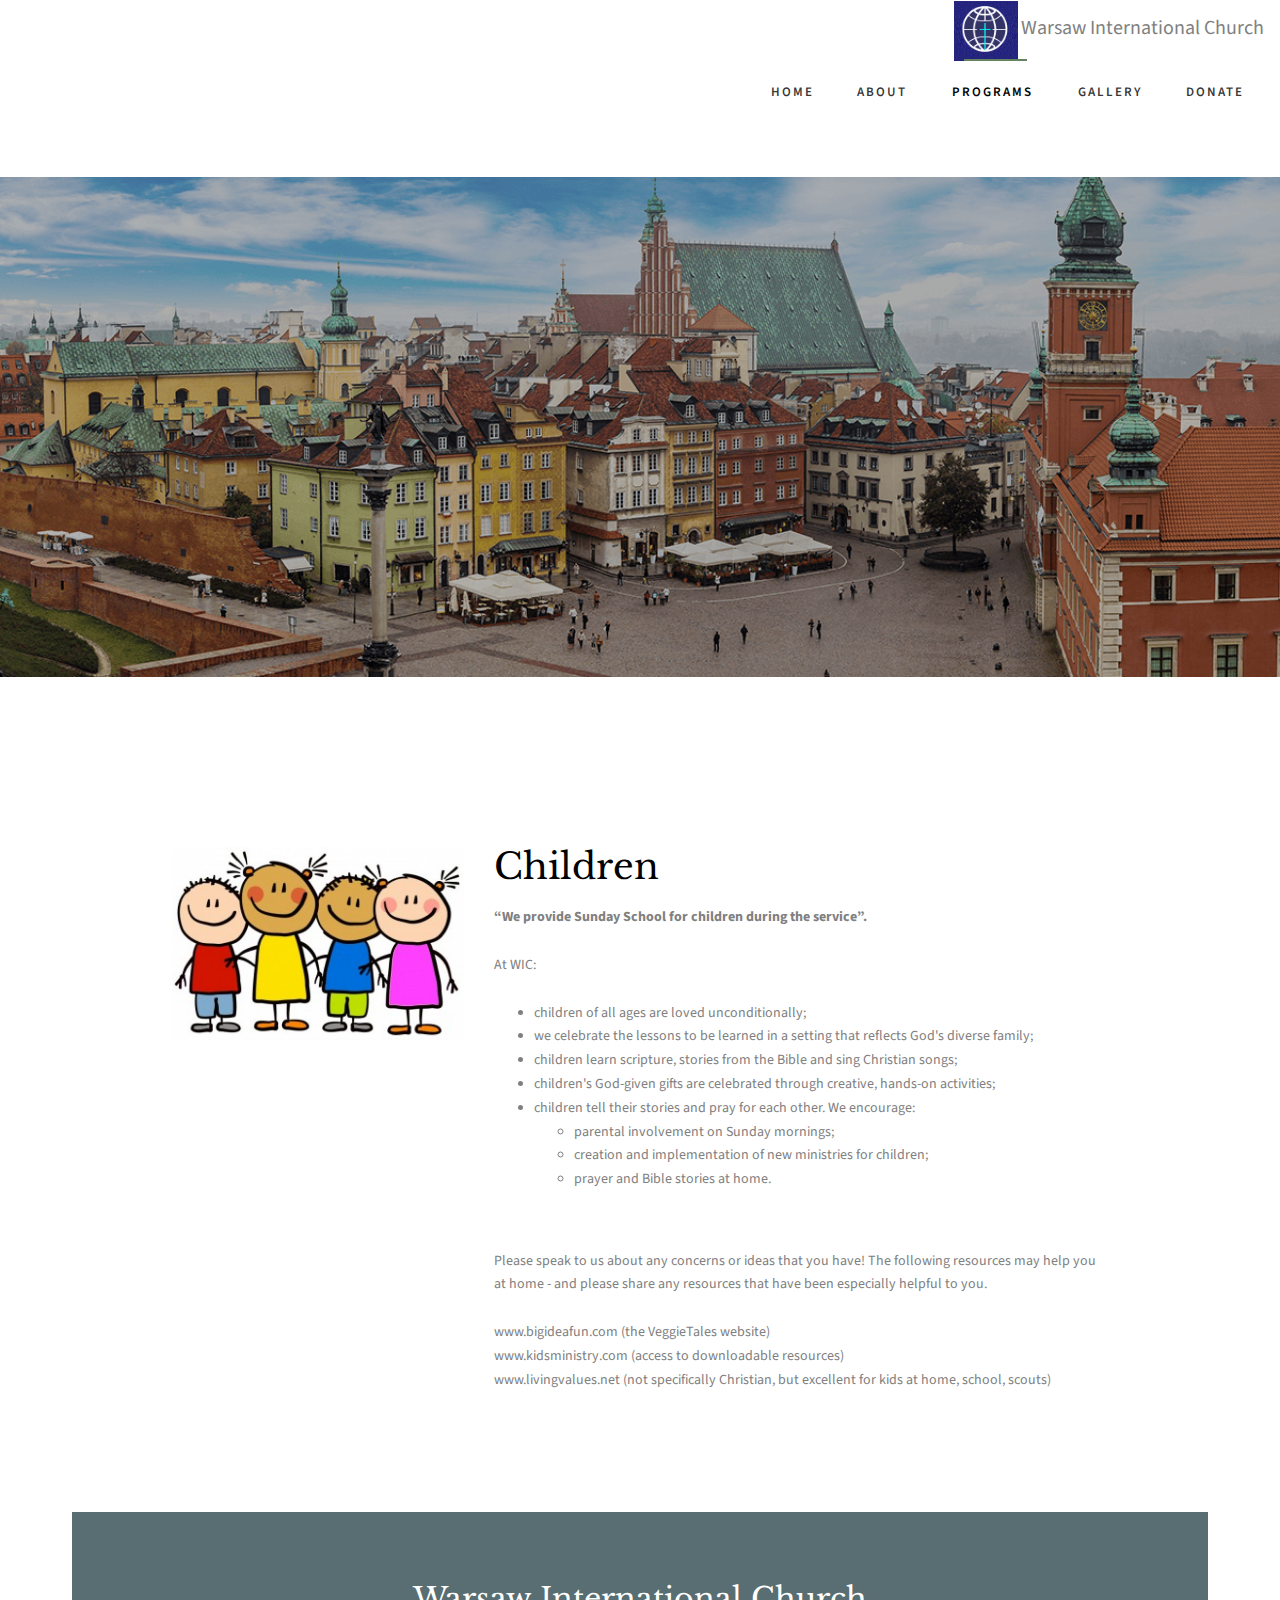
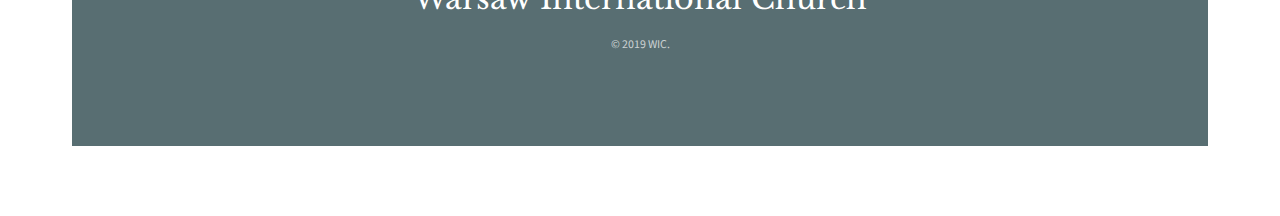
<file: kids.html>
<!DOCTYPE HTML>
<html>

<head>
    <meta charset="utf-8">
    <meta http-equiv="X-UA-Compatible" content="IE=edge">
    <title>Warsaw International Church</title>
    <!-- 	<meta name="viewport" content="width=device-width, initial-scale=1"> -->
    <meta name="viewport" content="width=1024">
    <meta name="description" content="Warsaw International Church" />
    <meta name="keywords" content="warsaw, church in warsaw, warsaw international church, poland, church in poland" />

    <!-- FAVICON -->
    <link rel="icon" href="./images/logo.PNG" type="image/x-icon" />
    <link rel="shortcut icon" href="./images/logo.PNG" type="image/x-icon" />
    <!-- Facebook and Twitter integration -->
    <meta property="og:title" content="" />
    <meta property="og:image" content="" />
    <meta property="og:url" content="" />
    <meta property="og:site_name" content="" />
    <meta property="og:description" content="" />
    <meta name="twitter:title" content="" />
    <meta name="twitter:image" content="" />
    <meta name="twitter:url" content="" />
    <meta name="twitter:card" content="" />

    <link href="https://fonts.googleapis.com/css?family=Source+Sans+Pro:400,600,700" rel="stylesheet">
    <link href="https://fonts.googleapis.com/css?family=Libre+Baskerville:400,400i,700" rel="stylesheet">

    <!-- Animate.css -->
    <link rel="stylesheet" href="css/animate.css">
    <!-- Icomoon Icon Fonts-->
    <link rel="stylesheet" href="css/icomoon.css">
    <!-- Bootstrap  -->
    <link rel="stylesheet" href="css/bootstrap.css">
    <link rel="stylesheet" href="https://stackpath.bootstrapcdn.com/bootstrap/4.2.1/css/bootstrap.min.css" integrity="sha384-GJzZqFGwb1QTTN6wy59ffF1BuGJpLSa9DkKMp0DgiMDm4iYMj70gZWKYbI706tWS"
        crossorigin="anonymous">
    <link rel="stylesheet" href="https://use.fontawesome.com/releases/v5.7.1/css/all.css" integrity="sha384-fnmOCqbTlWIlj8LyTjo7mOUStjsKC4pOpQbqyi7RrhN7udi9RwhKkMHpvLbHG9Sr"
        crossorigin="anonymous">

    <!-- Magnific Popup -->
    <link rel="stylesheet" href="css/magnific-popup.css">

    <!-- Flexslider  -->
    <link rel="stylesheet" href="css/flexslider.css">

    <!-- Owl Carousel  -->
    <link rel="stylesheet" href="css/owl.carousel.min.css">
    <link rel="stylesheet" href="css/owl.theme.default.min.css">

    <!-- Theme style  -->
    <link rel="stylesheet" href="css/style.css">

    <!-- Modernizr JS -->
    <script src="js/modernizr-2.6.2.min.js"></script>
    <!-- FOR IE9 below -->
    <!--[if lt IE 9]>
	<script src="js/respond.min.js"></script>
	<![endif]-->
</head>

<body>

    <div class="fh5co-loader"></div>
    <div>
        <nav class="fh5co-nav" role="navigation" style="background: white">
            <div class="container-fluid">
                <div class="top-menu">
                    <div class="row">
                        <div class="navbar col-md-12 col-md-offset-0 text-right align-right menu-1 bg-white">
                            <img src="./images/logo.PNG" class="rounded-circle" style="height: 60px" />
                            <span href="index.html" class="mx-3" style="font-size: 20px">Warsaw International Church</span>
                            <ul class="ml-auto">
                                <li><a href="index.html">Home</a></li>
                                <!-- <li><a href="sermons.html">Sermons</a></li> -->
                                <li class="has-dropdown">
                                    <a href="#">About<i class="fas fa-sort-down" style="margin: 0;"></i></a>
                                    <ul class="dropdown">
                                        <li><a href="pastor.html">Our Pastor</a></li>
                                        <li><a href="history.html">Our History</a></li>
                                    </ul>
                                </li>

                                <li class="has-dropdown active">
                                    <a href="#">Programs <i class="fas fa-sort-down" style="margin: 0;"></i></a>
                                    <ul class="dropdown">
                                        <li><a href="biblestudy.html">Bible Study</a></li>
                                        <li><a href="kids.html">Children</a></li>
                                        <li><a href="fellowship.html">Fellowship</a></li>
                                    </ul>
                                </li>
                                <!-- <li><a href="contact.html">Contact</a></li> -->
                                <li><a href="gallery.html">Gallery</a></li>
                                <li><a href="donate.html">Donate</a></li>
                            </ul>
                        </div>
                        <div class="col-md-12 col-offset-0 text-center" style="margin-top: 30px; ">
                            <!-- <div id="fh5co-logo" style="background-image: url(./images/header.jpg); height: 500px; background-size: cover ">
                                <br>
                                <h1 style="font-size: 40px">Welcome to Warsaw International Church</h1>
                                <h2>34 years of service!</h2>
                            </div> -->
                        </div>
                    </div>
                </div>
            </div>
    </div>
    </nav>

    <aside id="fh5co-hero">
        <div class="flexslider">
            <ul class="slides">
                <li style="background-image: url(./images/warsaw.png);">
                    <div class="overlay"></div>
                    <div class="container-fluid">
                        <div class="row">
                            <div class="col-md-6 col-md-offset-3 text-center">
                                <div class="slider-text">
                                    <div class="slider-text-inner">
                                        <h1>Children</h1>
                                    </div>
                                </div>
                            </div>
                        </div>
                    </div>
                </li>
            </ul>
        </div>
    </aside>
    <div class="container-fluid">
        <div id="fh5co-services"">
            <div class=" row animate-box">
            <!-- <div class="col-md-6 col-md-offset-3 text-center fh5co-heading">
                    <h2>Programs</h2>
                </div> -->
        </div>
        <div class="row" style="margin: 100px;">
            <div class="col-md-4">
                <div class="services" style="cursor: pointer" data-toggle="modal" data-target="#modal1">
                    <a class="img-holder"><img class="img-responsive" style="width: 500px" src="./images/children.jpg"
                            alt="Bible"></a>
                    <div class="desc">
                        <br>

                    </div>
                </div>
            </div>
            <div class="col-lg-8 col-md-12">
                <h1>Children</h1>
                <div class="text-dark">
                    <strong>
                        “We provide Sunday School for children during the service”.
                    </strong>
                    <br>
                    <br>
                    At WIC:
                    <br>
                    <br>
                    <ul>
                        <li>children of all ages are loved unconditionally;</li>
                        <li>we celebrate the lessons to be learned in a setting that reflects God's diverse family;</li>
                        <li>children learn scripture, stories from the Bible and sing Christian songs;</li>
                        <li>children's God-given gifts are celebrated through creative, hands-on activities;</li>
                        <li>children tell their stories and pray for each other. We encourage:</li>
                        <ul>
                            <li>parental involvement on Sunday mornings;</li>
                            <li>creation and implementation of new ministries for children;</li>
                            <li>prayer and Bible stories at home.</li>
                        </ul>

                    </ul>
                    <br>
                    <br>
                    Please speak to us about any concerns or ideas that you have! The following resources may help
                    you at home - and
                    please share any resources that have been especially helpful to you.
                    <br>
                    <br>
                    www.bigideafun.com (the VeggieTales website)
                    <br>
                    www.kidsministry.com (access to downloadable resources)
                    <br>
                    www.livingvalues.net (not specifically Christian, but excellent for kids at home, school,
                    scouts)
                </div>
            </div>
        </div>


        <div class="container-fluid">
            <footer id="fh5co-footer" role="contentinfo">
                <!-- <div class="col-md-4 text-center">
						<h3>Miodowa 21b (near Old Town)
							[Entrance from Schillera Street
							church service on 3rd floor]
						</h3>
					</div> -->
                <div class="col-md-12 text-center">
                    <h2><a href="#">Warsaw International Church</a></h2>
                </div>
                <!-- <div class="col-md-4 text-center">
						<p>
							<ul class="fh5co-social-icons">
								<li><a href="#"><i class="icon-twitter2"></i></a></li>
								<li><a href="#"><i class="icon-facebook2"></i></a></li>
								<li><a href="#"><i class="icon-dribbble2"></i></a></li>
							</ul>
						</p>
					</div> -->
                <div class="row copyright">
                    <div class="col-md-12 text-center">
                        <p>
                            <small class="block">&copy; 2019 WIC.</small>
                            <!-- <small class="block">Designed by <a href="http://freehtml5.co/" target="_blank">FreeHTML5.co</a> </small> -->
                        </p>
                    </div>
                </div>
            </footer>
        </div><!-- END container-wrap -->
    </div>

    <div class="gototop js-top">
        <a href="#" class="js-gotop"><i class="icon-arrow-up2"></i></a>
    </div>

    <!-- jQuery -->
    <script src="js/jquery.min.js"></script>
    <!-- jQuery Easing -->
    <script src="js/jquery.easing.1.3.js"></script>
    <!-- Bootstrap -->
    <script src="js/bootstrap.min.js"></script>
    <!-- Waypoints -->
    <script src="js/jquery.waypoints.min.js"></script>
    <!-- Flexslider -->
    <script src="js/jquery.flexslider-min.js"></script>
    <!-- Carousel -->
    <script src="js/owl.carousel.min.js"></script>
    <!-- Magnific Popup -->
    <script src="js/jquery.magnific-popup.min.js"></script>
    <script src="js/magnific-popup-options.js"></script>
    <!-- Counters -->
    <script src="js/jquery.countTo.js"></script>
    <!-- Main -->
    <script src="js/main.js"></script>
    <script>$(document).ready(function () {
            $(window).on("scroll", function () {
                if ($(window).scrollTop() >= 30) {
                    $(".navbar").addClass("compressed");
                    $(".header-icons-noti").addClass("header-icons-noti2");
                } else {
                    $(".navbar").removeClass("compressed");
                    $(".header-icons-noti").removeClass("header-icons-noti2");
                }
            });
        });
    </script>

</body>

</html>
</file>
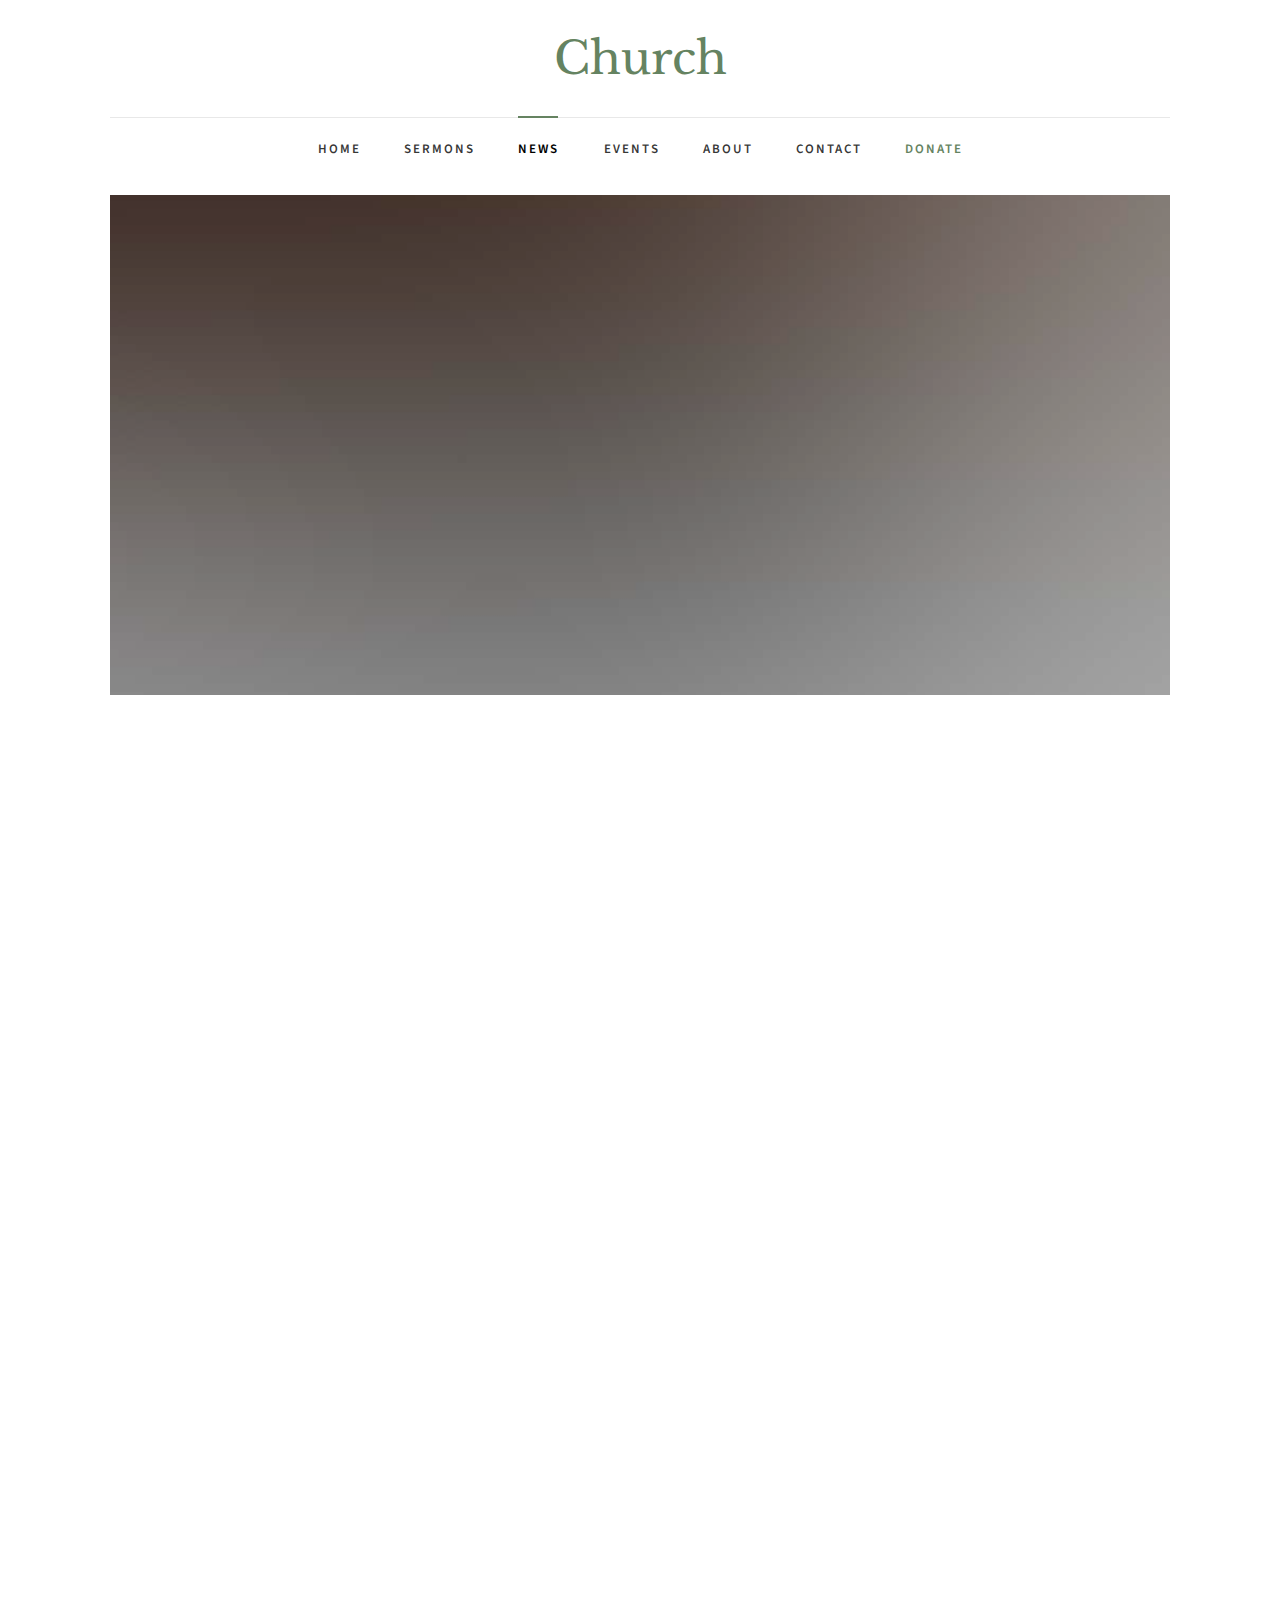
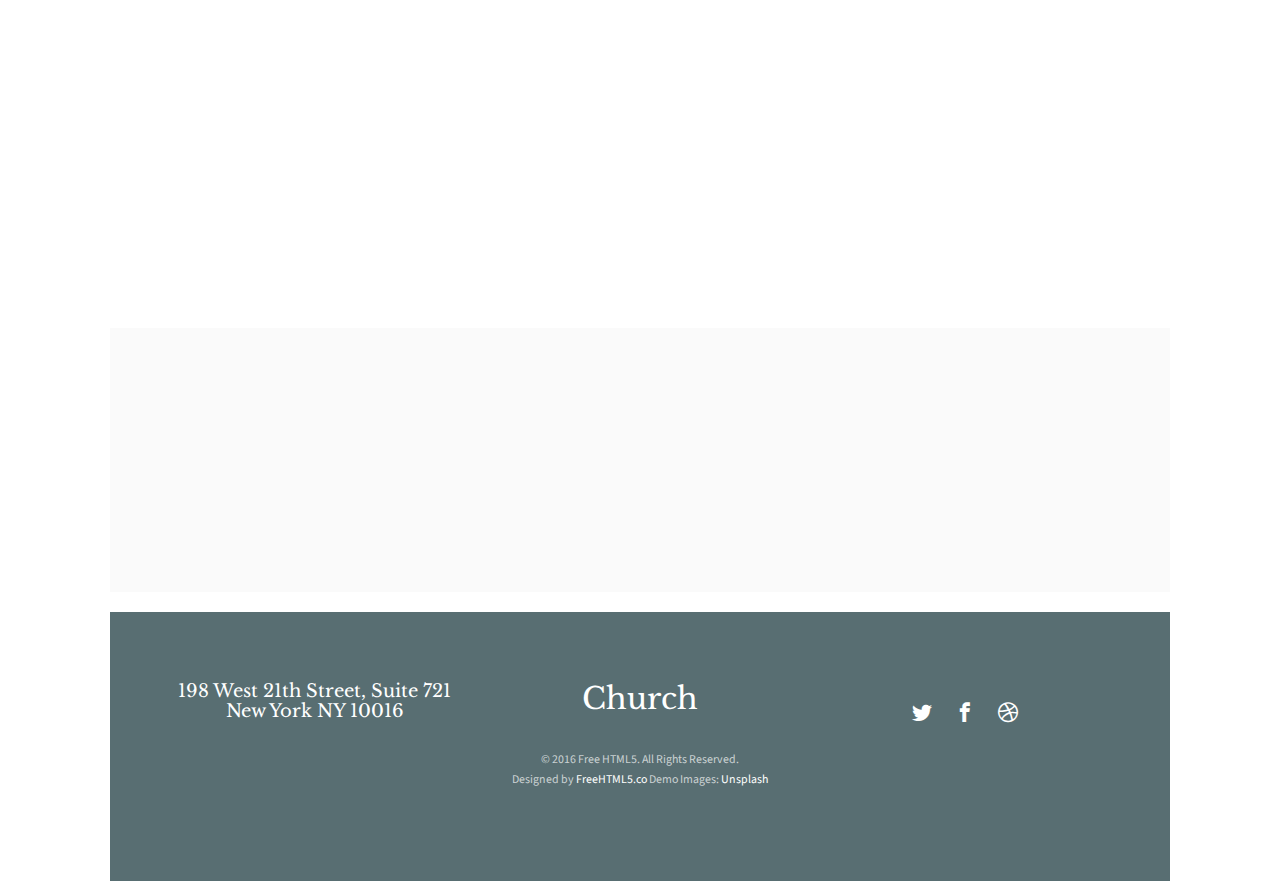
<file: news.html>
<!DOCTYPE HTML>
<html>
	<head>
	<meta charset="utf-8">
	<meta http-equiv="X-UA-Compatible" content="IE=edge">
	<title>Church &mdash; Free Website Template, Free HTML5 Template by freehtml5.co</title>
	<meta name="viewport" content="width=device-width, initial-scale=1">
	<meta name="description" content="Free HTML5 Website Template by freehtml5.co" />
	<meta name="keywords" content="free website templates, free html5, free template, free bootstrap, free website template, html5, css3, mobile first, responsive" />
	<meta name="author" content="freehtml5.co" />

	<!-- 
	//////////////////////////////////////////////////////

	FREE HTML5 TEMPLATE 
	DESIGNED & DEVELOPED by FreeHTML5.co
		
	Website: 		http://freehtml5.co/
	Email: 			info@freehtml5.co
	Twitter: 		http://twitter.com/fh5co
	Facebook: 		https://www.facebook.com/fh5co

	//////////////////////////////////////////////////////
	 -->

  	<!-- Facebook and Twitter integration -->
	<meta property="og:title" content=""/>
	<meta property="og:image" content=""/>
	<meta property="og:url" content=""/>
	<meta property="og:site_name" content=""/>
	<meta property="og:description" content=""/>
	<meta name="twitter:title" content="" />
	<meta name="twitter:image" content="" />
	<meta name="twitter:url" content="" />
	<meta name="twitter:card" content="" />

	<link href="https://fonts.googleapis.com/css?family=Source+Sans+Pro:400,600,700" rel="stylesheet">
	<link href="https://fonts.googleapis.com/css?family=Libre+Baskerville:400,400i,700" rel="stylesheet"
	>
	
	<!-- Animate.css -->
	<link rel="stylesheet" href="css/animate.css">
	<!-- Icomoon Icon Fonts-->
	<link rel="stylesheet" href="css/icomoon.css">
	<!-- Bootstrap  -->
	<link rel="stylesheet" href="css/bootstrap.css">

	<!-- Magnific Popup -->
	<link rel="stylesheet" href="css/magnific-popup.css">

	<!-- Flexslider  -->
	<link rel="stylesheet" href="css/flexslider.css">

	<!-- Owl Carousel  -->
	<link rel="stylesheet" href="css/owl.carousel.min.css">
	<link rel="stylesheet" href="css/owl.theme.default.min.css">

	<!-- Theme style  -->
	<link rel="stylesheet" href="css/style.css">

	<!-- Modernizr JS -->
	<script src="js/modernizr-2.6.2.min.js"></script>
	<!-- FOR IE9 below -->
	<!--[if lt IE 9]>
	<script src="js/respond.min.js"></script>
	<![endif]-->

	</head>
	<body>
		
	<div class="fh5co-loader"></div>
	
	<div id="page">
	<nav class="fh5co-nav" role="navigation">
		<div class="container-wrap">
			<div class="top-menu">
				<div class="row">
					<div class="col-md-12 col-offset-0 text-center">
						<div id="fh5co-logo"><a href="index.html">Church</a></div>
					</div>
					<div class="col-md-12 col-md-offset-0 text-center menu-1">
						<ul>
							<li><a href="index.html">Home</a></li>
							<li><a href="sermons.html">Sermons</a></li>
							<li class="has-dropdown active">
								<a href="news.html">News</a>
								<ul class="dropdown">
									<li><a href="#">Ministry</a></li>
									<li><a href="#">Medical Missionary</a></li>
									<li><a href="#">Country Living</a></li>
									<li><a href="#">Gospel Workers</a></li>
								</ul>
							</li>
							<li><a href="events.html">Events</a></li>
							<li><a href="about.html">About</a></li>
							<li><a href="contact.html">Contact</a></li>
							<li><a href="#" class="donate">Donate</a></li>
						</ul>
					</div>
				</div>
				
			</div>
		</div>
	</nav>
	<div class="container-wrap">
		<aside id="fh5co-hero">
			<div class="flexslider">
				<ul class="slides">
			   	<li style="background-image: url(images/img_bg_2.jpg);">
			   		<div class="overlay"></div>
			   		<div class="container-fluid">
			   			<div class="row">
				   			<div class="col-md-6 col-md-offset-3 text-center slider-text">
				   				<div class="slider-text-inner">
				   					<h1>News</h1>
										<h2>Free html5 templates Made by <a href="http://freehtml5.co/" target="_blank">freehtml5.co</a></h2>
				   				</div>
				   			</div>
				   		</div>
			   		</div>
			   	</li>
			  	</ul>
		  	</div>
		</aside>
		<div id="fh5co-news">
			<div class="row animate-box">
				<div class="col-md-6 col-md-offset-3 text-center fh5co-heading">
					<h2>Our News</h2>
					<p>Dignissimos asperiores vitae velit veniam totam fuga molestias accusamus alias autem provident. Odit ab aliquam dolor eius.</p>
				</div>
			</div>
			<div class="row">
				<div class="col-md-3 animate-box">
					<div class="news">
						<a href="#" class="img-holder"><img class="img-responsive" src="images/img-1.jpg" alt="Free HTML5 Website Template by freehtml5.co"></a>
						<div class="desc">
							<span class="date">March 30, 2017</span>
							<h3><a href="#">Live News</a></h3>
							<p>Dignissimos asperiores vitae velit veniam totam fuga molestias accusamus alias autem provident. Odit ab aliquam dolor eius.</p>
							<a href="#">Read More <i class="icon-arrow-right3"></i></a>
						</div>
					</div>
				</div>
				<div class="col-md-3 animate-box">
					<div class="news">
						<a href="#" class="img-holder"><img class="img-responsive" src="images/img-3.jpg" alt="Free HTML5 Website Template by freehtml5.co"></a>
						<div class="desc">
							<span class="date">March 30, 2017</span>
							<h3><a href="#">Biblical Counseling</a></h3>
							<p>Dignissimos asperiores vitae velit veniam totam fuga molestias accusamus alias autem provident. Odit ab aliquam dolor eius.</p>
							<a href="#">Read More <i class="icon-arrow-right3"></i></a>
						</div>
					</div>
				</div>
				<div class="col-md-3 animate-box">
					<div class="news">
						<a href="#" class="img-holder"><img class="img-responsive" src="images/img-4.jpg" alt="Free HTML5 Website Template by freehtml5.co"></a>
						<div class="desc">
							<span class="date">March 30, 2017</span>
							<h3><a href="#">Helping Children</a></h3>
							<p>Dignissimos asperiores vitae velit veniam totam fuga molestias accusamus alias autem provident. Odit ab aliquam dolor eius.</p>
							<a href="#">Read More <i class="icon-arrow-right3"></i></a>
						</div>
					</div>
				</div>
				<div class="col-md-3 animate-box">
					<div class="news">
						<a href="#" class="img-holder"><img class="img-responsive" src="images/img-2.jpg" alt="Free HTML5 Website Template by freehtml5.co"></a>
						<div class="desc">
							<span class="date">March 30, 2017</span>
							<h3><a href="#">Helping Children</a></h3>
							<p>Dignissimos asperiores vitae velit veniam totam fuga molestias accusamus alias autem provident. Odit ab aliquam dolor eius.</p>
							<a href="#">Read More <i class="icon-arrow-right3"></i></a>
						</div>
					</div>
				</div>
				<div class="col-md-3 animate-box">
					<div class="news">
						<a href="#" class="img-holder"><img class="img-responsive" src="images/img-1.jpg" alt="Free HTML5 Website Template by freehtml5.co"></a>
						<div class="desc">
							<span class="date">March 30, 2017</span>
							<h3><a href="#">Live News</a></h3>
							<p>Dignissimos asperiores vitae velit veniam totam fuga molestias accusamus alias autem provident. Odit ab aliquam dolor eius.</p>
							<a href="#">Read More <i class="icon-arrow-right3"></i></a>
						</div>
					</div>
				</div>
				<div class="col-md-3 animate-box">
					<div class="news">
						<a href="#" class="img-holder"><img class="img-responsive" src="images/img-3.jpg" alt="Free HTML5 Website Template by freehtml5.co"></a>
						<div class="desc">
							<span class="date">March 30, 2017</span>
							<h3><a href="#">Biblical Counseling</a></h3>
							<p>Dignissimos asperiores vitae velit veniam totam fuga molestias accusamus alias autem provident. Odit ab aliquam dolor eius.</p>
							<a href="#">Read More <i class="icon-arrow-right3"></i></a>
						</div>
					</div>
				</div>
				<div class="col-md-3 animate-box">
					<div class="news">
						<a href="#" class="img-holder"><img class="img-responsive" src="images/img-2.jpg" alt="Free HTML5 Website Template by freehtml5.co"></a>
						<div class="desc">
							<span class="date">March 30, 2017</span>
							<h3><a href="#">Helping Children</a></h3>
							<p>Dignissimos asperiores vitae velit veniam totam fuga molestias accusamus alias autem provident. Odit ab aliquam dolor eius.</p>
							<a href="#">Read More <i class="icon-arrow-right3"></i></a>
						</div>
					</div>
				</div>
				<div class="col-md-3 animate-box">
					<div class="news">
						<a href="#" class="img-holder"><img class="img-responsive" src="images/img-4.jpg" alt="Free HTML5 Website Template by freehtml5.co"></a>
						<div class="desc">
							<span class="date">March 30, 2017</span>
							<h3><a href="#">Helping Children</a></h3>
							<p>Dignissimos asperiores vitae velit veniam totam fuga molestias accusamus alias autem provident. Odit ab aliquam dolor eius.</p>
							<a href="#">Read More <i class="icon-arrow-right3"></i></a>
						</div>
					</div>
				</div>
			</div>
		</div>
		<div id="fh5co-counter" class="fh5co-counters fh5co-light-grey">
			<div class="row">
				<div class="col-md-6 col-md-offset-3 text-center animate-box">
					<p>We have a fun facts far far away, behind the word mountains, far from the countries Vokalia and Consonantia, there live the blind texts.</p>
					</div>
			</div>
			<div class="row animate-box">
				<div class="col-md-8 col-md-offset-2">
					<div class="row">
						<div class="col-md-3 col-sm-6 col-xs-6 text-center">
							<span class="fh5co-counter js-counter" data-from="0" data-to="9452" data-speed="5000" data-refresh-interval="50"></span>
							<span class="fh5co-counter-label">Members</span>
						</div>
						<div class="col-md-3 col-sm-6 col-xs-6 text-center">
							<span class="fh5co-counter js-counter" data-from="0" data-to="214" data-speed="5000" data-refresh-interval="50"></span>
							<span class="fh5co-counter-label">Ministries</span>
						</div>
						<div class="clearfix visible-sm-block visible-xs-block"></div>
						<div class="col-md-3 col-sm-6 col-xs-6 text-center">
							<span class="fh5co-counter js-counter" data-from="0" data-to="433" data-speed="5000" data-refresh-interval="50"></span>
							<span class="fh5co-counter-label">Classes</span>
						</div>
						<div class="col-md-3 col-sm-6 col-xs-6 text-center">
							<span class="fh5co-counter js-counter" data-from="0" data-to="512" data-speed="5000" data-refresh-interval="50"></span>
							<span class="fh5co-counter-label">Activities</span>
						</div>
					</div>
				</div>
			</div>
		</div>
	</div><!-- END container-wrap -->

	<div class="container-wrap">
		<footer id="fh5co-footer" role="contentinfo">
			<div class="col-md-4 text-center">
				<h3>198 West 21th Street, Suite 721 New York NY 10016</h3>
			</div>
			<div class="col-md-4 text-center">
				<h2><a href="#">Church</a></h2>
			</div>
			<div class="col-md-4 text-center">
				<p>
					<ul class="fh5co-social-icons">
						<li><a href="#"><i class="icon-twitter2"></i></a></li>
						<li><a href="#"><i class="icon-facebook2"></i></a></li>
						<li><a href="#"><i class="icon-dribbble2"></i></a></li>
					</ul>
				</p>
			</div>
			<div class="row copyright">
				<div class="col-md-12 text-center">
					<p>
						<small class="block">&copy; 2016 Free HTML5. All Rights Reserved.</small> 
						<small class="block">Designed by <a href="http://freehtml5.co/" target="_blank">FreeHTML5.co</a> Demo Images: <a href="http://unsplash.co/" target="_blank">Unsplash</a></small>
					</p>
				</div>
			</div>
		</footer>
	</div><!-- END container-wrap -->
	</div>

	<div class="gototop js-top">
		<a href="#" class="js-gotop"><i class="icon-arrow-up2"></i></a>
	</div>
	
	<!-- jQuery -->
	<script src="js/jquery.min.js"></script>
	<!-- jQuery Easing -->
	<script src="js/jquery.easing.1.3.js"></script>
	<!-- Bootstrap -->
	<script src="js/bootstrap.min.js"></script>
	<!-- Waypoints -->
	<script src="js/jquery.waypoints.min.js"></script>
	<!-- Flexslider -->
	<script src="js/jquery.flexslider-min.js"></script>
	<!-- Carousel -->
	<script src="js/owl.carousel.min.js"></script>
	<!-- Magnific Popup -->
	<script src="js/jquery.magnific-popup.min.js"></script>
	<script src="js/magnific-popup-options.js"></script>
	<!-- Counters -->
	<script src="js/jquery.countTo.js"></script>
	<!-- Main -->
	<script src="js/main.js"></script>

	</body>
</html>
</file>
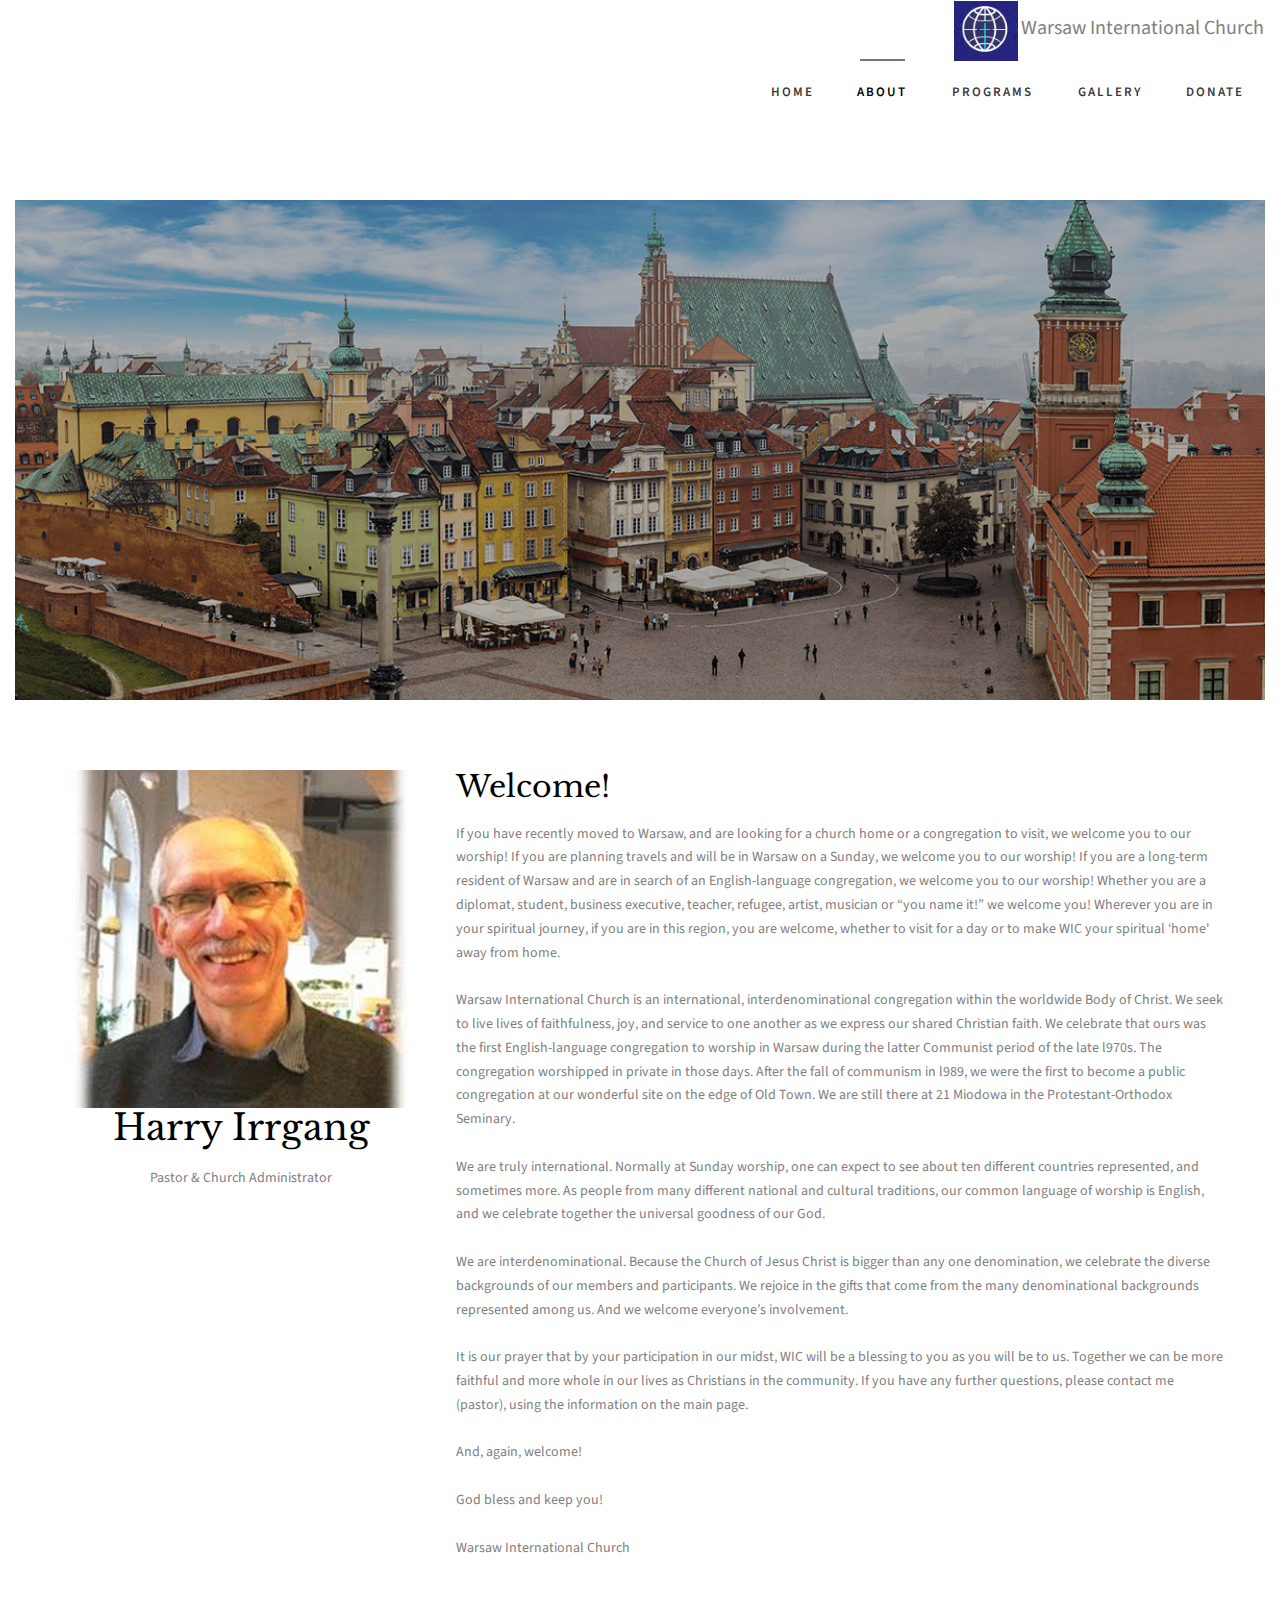
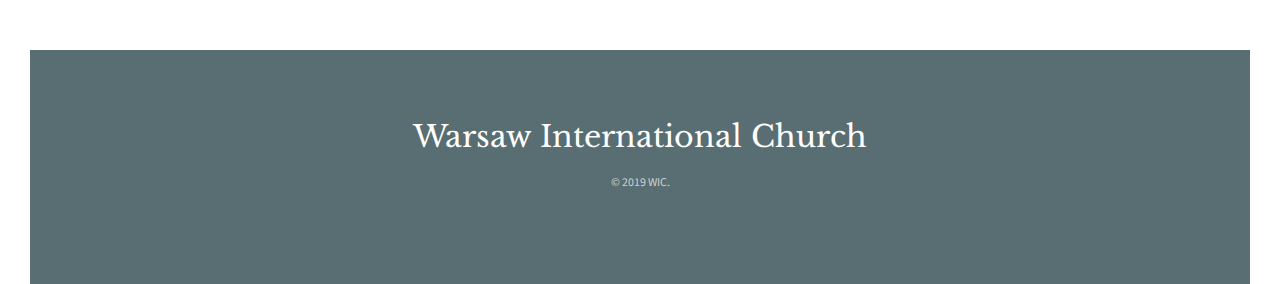
<file: pastor.html>
<!DOCTYPE HTML>
<html>

<head>
    <meta charset="utf-8">
    <meta http-equiv="X-UA-Compatible" content="IE=edge">
    <title>Warsaw International Church</title>
    <!-- 	<meta name="viewport" content="width=device-width, initial-scale=1"> -->
    <meta name="viewport" content="width=1024">
    <meta name="description" content="Warsaw International Church" />
    <meta name="keywords" content="warsaw, church in warsaw, warsaw international church, poland, church in poland" />

    <!-- FAVICON -->
    <link rel="icon" href="./images/logo.PNG" type="image/x-icon" />
    <link rel="shortcut icon" href="./images/logo.PNG" type="image/x-icon" />
    <!-- Facebook and Twitter integration -->
    <meta property="og:title" content="" />
    <meta property="og:image" content="" />
    <meta property="og:url" content="" />
    <meta property="og:site_name" content="" />
    <meta property="og:description" content="" />
    <meta name="twitter:title" content="" />
    <meta name="twitter:image" content="" />
    <meta name="twitter:url" content="" />
    <meta name="twitter:card" content="" />

    <link href="https://fonts.googleapis.com/css?family=Source+Sans+Pro:400,600,700" rel="stylesheet">
    <link href="https://fonts.googleapis.com/css?family=Libre+Baskerville:400,400i,700" rel="stylesheet">

    <!-- Animate.css -->
    <link rel="stylesheet" href="css/animate.css">
    <!-- Icomoon Icon Fonts-->
    <link rel="stylesheet" href="css/icomoon.css">
    <!-- Bootstrap  -->
    <link rel="stylesheet" href="css/bootstrap.css">
    <link rel="stylesheet" href="https://stackpath.bootstrapcdn.com/bootstrap/4.2.1/css/bootstrap.min.css" integrity="sha384-GJzZqFGwb1QTTN6wy59ffF1BuGJpLSa9DkKMp0DgiMDm4iYMj70gZWKYbI706tWS"
        crossorigin="anonymous">
    <link rel="stylesheet" href="https://use.fontawesome.com/releases/v5.7.1/css/all.css" integrity="sha384-fnmOCqbTlWIlj8LyTjo7mOUStjsKC4pOpQbqyi7RrhN7udi9RwhKkMHpvLbHG9Sr"
        crossorigin="anonymous">

    <!-- Magnific Popup -->
    <link rel="stylesheet" href="css/magnific-popup.css">

    <!-- Flexslider  -->
    <link rel="stylesheet" href="css/flexslider.css">

    <!-- Owl Carousel  -->
    <link rel="stylesheet" href="css/owl.carousel.min.css">
    <link rel="stylesheet" href="css/owl.theme.default.min.css">

    <!-- Theme style  -->
    <link rel="stylesheet" href="css/style.css">

    <!-- Modernizr JS -->
    <script src="js/modernizr-2.6.2.min.js"></script>
    <!-- FOR IE9 below -->
    <!--[if lt IE 9]>
	<script src="js/respond.min.js"></script>
	<![endif]-->
</head>

<body>

    <!-- <div class="fh5co-loader"></div> -->
    <div>
        <nav class="fh5co-nav" role="navigation" style="background: white">
            <div class="container-fluid">
                <div class="top-menu">
                    <div class="row">
                        <div class="navbar col-md-12 col-md-offset-0 text-right align-right menu-1 bg-white">
                            <img src="./images/logo.PNG" class="rounded-circle" style="height: 60px" />
                            <span href="index.html" zazzz class="mx-3" style="font-size: 20px">Warsaw International
                                Church</span>
                            <ul class="ml-auto">
                                <li><a href="index.html">Home</a></li>
                                <!-- <li><a href="sermons.html">Sermons</a></li> -->
                                <li class="has-dropdown active">
                                    <a href="#">About<i class="fas fa-sort-down" style="margin: 0;"></i></a>
                                    <ul class="dropdown">
                                        <li><a href="pastor.html">Our Pastor</a></li>
                                        <li><a href="history.html">Our History</a></li>
                                    </ul>
                                </li>

                                <li class="has-dropdown">
                                    <a href="#">Programs <i class="fas fa-sort-down" style="margin: 0;"></i></a>
                                    <ul class="dropdown">
                                        <li><a href="biblestudy.html">Bible Study</a></li>
                                        <li><a href="kids.html">Children</a></li>
                                        <li><a href="fellowship.html">Fellowship</a></li>
                                    </ul>
                                </li>
                                <!-- <li><a href="contact.html">Contact</a></li> -->
                                <li><a href="gallery.html">Gallery</a></li>
                                <li><a href="donate.html">Donate</a></li>
                            </ul>
                        </div>
                        <div class="col-md-12 col-offset-0 text-center" style="margin-top: 30px; ">
                            <!-- <div id="fh5co-logo" style="background-image: url(./images/header.jpg); height: 500px; background-size: cover "> -->
                            <!-- <img src="./images/logo.PNG" /> -->

                            <!-- <img src="./images/logo.PNG" style="margin: 0%; border: 2px solid black; float: left; position: absolute; left: 60px; top: -140px; max-width: 500px; width: 250px;" /> -->
                            <br>
                            <!-- <h1 style="font-size: 40px">Welcome to Warsaw International Church</h1>
                                <h2>34 years of service!</h2> -->
                        </div>
                    </div>
                </div>
            </div>
    </div>
    </div>
    </nav>
    <div class="container-fluid">
        <aside id="fh5co-hero">
            <div class="flexslider">
                <ul class="slides">
                    <li style="background-image: url(./images/warsaw.png);">
                        <div class="overlay"></div>
                        <div class="container-fluid">
                            <div class="row">
                                <div class="col-md-6 col-md-offset-3 text-center">
                                    <div class="slider-text">
                                        <div class="slider-text-inner">
                                            <h1>Our Pastor</h1>
                                        </div>
                                    </div>
                                </div>
                            </div>
                        </div>
                    </li>
                </ul>
            </div>
        </aside>


        <!-- OUR PASTOR -->
        <div id="fh5co-sermon" class="bg-light">
            <div class="row">
                <div class="col-md-12 col-lg-4">
                    <div class="text-center">
                        <!-- <div class="sermon">
                        </div> -->
                        <img src="./images/pastorHarry.jpg" class="rounded-circle d-inlineblock my-2" />
                        <h1>Harry Irrgang</h1>
                        <p>Pastor & Church Administrator</p>
                    </div>
                </div>

                <div class="col-md-12 col-lg-8">
                    <h2>Welcome!</h2>
                    <span>
                        If you have recently moved to Warsaw, and are looking for a church home or a congregation to
                        visit, we welcome
                        you to our worship!
                        If you are planning travels and will be in Warsaw on a Sunday, we welcome you to our worship!
                        If you are a long-term resident of Warsaw and are in search of an English-language
                        congregation, we welcome you
                        to our worship!
                        Whether you are a diplomat, student, business executive, teacher, refugee, artist, musician or
                        “you name it!” we
                        welcome you!
                        Wherever you are in your spiritual journey, if you are in this region, you are welcome, whether
                        to visit for a
                        day or to make WIC your spiritual ‘home' away from home.
                        <br>
                        <br>
                        Warsaw International Church is an international, interdenominational congregation within the
                        worldwide Body of
                        Christ. We seek to live lives of faithfulness, joy, and service to one another as we express
                        our shared
                        Christian faith. We celebrate that ours was the first English-language congregation to worship
                        in Warsaw during
                        the latter Communist period of the late l970s. The congregation worshipped in private in those
                        days. After the
                        fall of communism in l989, we were the first to become a public congregation at our wonderful
                        site on the edge
                        of Old Town. We are still there at 21 Miodowa in the Protestant-Orthodox Seminary.
                        <br>
                        <br>
                        We are truly international. Normally at Sunday worship, one can expect to see about ten
                        different countries
                        represented, and sometimes more. As people from many different national and cultural
                        traditions, our common
                        language of worship is English, and we celebrate together the universal goodness of our God.
                        <br>
                        <br>
                        We are interdenominational. Because the Church of Jesus Christ is bigger than any one
                        denomination, we celebrate
                        the diverse backgrounds of our members and participants. We rejoice in the gifts that come from
                        the many
                        denominational backgrounds represented among us. And we welcome everyone’s involvement.
                        <br>
                        <br>
                        It is our prayer that by your participation in our midst, WIC will be a blessing to you as you
                        will be to us.
                        Together we can be more faithful and more whole in our lives as Christians in the community. If
                        you have any
                        further questions, please contact me (pastor), using the information on the main page.
                        <br>
                        <br>
                        And, again, welcome!
                        <br>
                        <br>
                        God bless and keep you!
                        <br>
                        <br>
                        Warsaw International Church
                    </span>
                </div>

            </div>
        </div>

        <!-- WELCOME MESSAGE -->
        <!-- <div id="fh5co-intro">
            <div class="row animate-box">
                <div class="col-md-12 col-md-offset-0 text-left">
                    <h2>Welcome!</h2>
                    <span>
                        If you have recently moved to Warsaw, and are looking for a church home or a congregation to
                        visit, we welcome
                        you to our worship!
                        If you are planning travels and will be in Warsaw on a Sunday, we welcome you to our worship!
                        If you are a long-term resident of Warsaw and are in search of an English-language
                        congregation, we welcome you
                        to our worship!
                        Whether you are a diplomat, student, business executive, teacher, refugee, artist, musician or
                        “you name it!” we
                        welcome you!
                        Wherever you are in your spiritual journey, if you are in this region, you are welcome, whether
                        to visit for a
                        day or to make WIC your spiritual ‘home' away from home.
                        <br>
                        <br>
                        Warsaw International Church is an international, interdenominational congregation within the
                        worldwide Body of
                        Christ. We seek to live lives of faithfulness, joy, and service to one another as we express
                        our shared
                        Christian faith. We celebrate that ours was the first English-language congregation to worship
                        in Warsaw during
                        the latter Communist period of the late l970s. The congregation worshipped in private in those
                        days. After the
                        fall of communism in l989, we were the first to become a public congregation at our wonderful
                        site on the edge
                        of Old Town. We are still there at 21 Miodowa in the Protestant-Orthodox Seminary.
                        <br>
                        <br>
                        We are truly international. Normally at Sunday worship, one can expect to see about ten
                        different countries
                        represented, and sometimes more. As people from many different national and cultural
                        traditions, our common
                        language of worship is English, and we celebrate together the universal goodness of our God.
                        <br>
                        <br>
                        We are interdenominational. Because the Church of Jesus Christ is bigger than any one
                        denomination, we celebrate
                        the diverse backgrounds of our members and participants. We rejoice in the gifts that come from
                        the many
                        denominational backgrounds represented among us. And we welcome everyone’s involvement.
                        <br>
                        <br>
                        It is our prayer that by your participation in our midst, WIC will be a blessing to you as you
                        will be to us.
                        Together we can be more faithful and more whole in our lives as Christians in the community. If
                        you have any
                        further questions, please contact me (pastor), using the information on the main page.
                        <br>
                        <br>
                        And, again, welcome!
                        <br>
                        <br>
                        God bless and keep you!
                        <br>
                        <br>
                        Warsaw International Church
                    </span>
                </div>
            </div>
        </div> -->



        <div class="container-fluid">
            <footer id="fh5co-footer" role="contentinfo">
                <!-- <div class="col-md-4 text-center">
						<h3>Miodowa 21b (near Old Town)
							[Entrance from Schillera Street
							church service on 3rd floor]
						</h3>
					</div> -->
                <div class="col-md-12 text-center">
                    <h2><a href="#">Warsaw International Church</a></h2>
                </div>
                <!-- <div class="col-md-4 text-center">
						<p>
							<ul class="fh5co-social-icons">
								<li><a href="#"><i class="icon-twitter2"></i></a></li>
								<li><a href="#"><i class="icon-facebook2"></i></a></li>
								<li><a href="#"><i class="icon-dribbble2"></i></a></li>
							</ul>
						</p>
					</div> -->
                <div class="row copyright">
                    <div class="col-md-12 text-center">
                        <p>
                            <small class="block">&copy; 2019 WIC.</small>
                            <!-- <small class="block">Designed by <a href="http://freehtml5.co/" target="_blank">FreeHTML5.co</a> </small> -->
                        </p>
                    </div>
                </div>
            </footer>
        </div><!-- END container-wrap -->
    </div>

    <div class="gototop js-top">
        <a href="#" class="js-gotop"><i class="icon-arrow-up2"></i></a>
    </div>

    <!-- jQuery -->
    <script src="js/jquery.min.js"></script>
    <!-- jQuery Easing -->
    <script src="js/jquery.easing.1.3.js"></script>
    <!-- Bootstrap -->
    <script src="js/bootstrap.min.js"></script>
    <!-- Waypoints -->
    <script src="js/jquery.waypoints.min.js"></script>
    <!-- Flexslider -->
    <script src="js/jquery.flexslider-min.js"></script>
    <!-- Carousel -->
    <script src="js/owl.carousel.min.js"></script>
    <!-- Magnific Popup -->
    <script src="js/jquery.magnific-popup.min.js"></script>
    <script src="js/magnific-popup-options.js"></script>
    <!-- Counters -->
    <script src="js/jquery.countTo.js"></script>
    <!-- Main -->
    <script src="js/main.js"></script>
    <script>$(document).ready(function () {
            $(window).on("scroll", function () {
                if ($(window).scrollTop() >= 30) {
                    $(".navbar").addClass("compressed");
                    $(".header-icons-noti").addClass("header-icons-noti2");
                } else {
                    $(".navbar").removeClass("compressed");
                    $(".header-icons-noti").removeClass("header-icons-noti2");
                }
            });
        });
    </script>

</body>

</html>
</file>
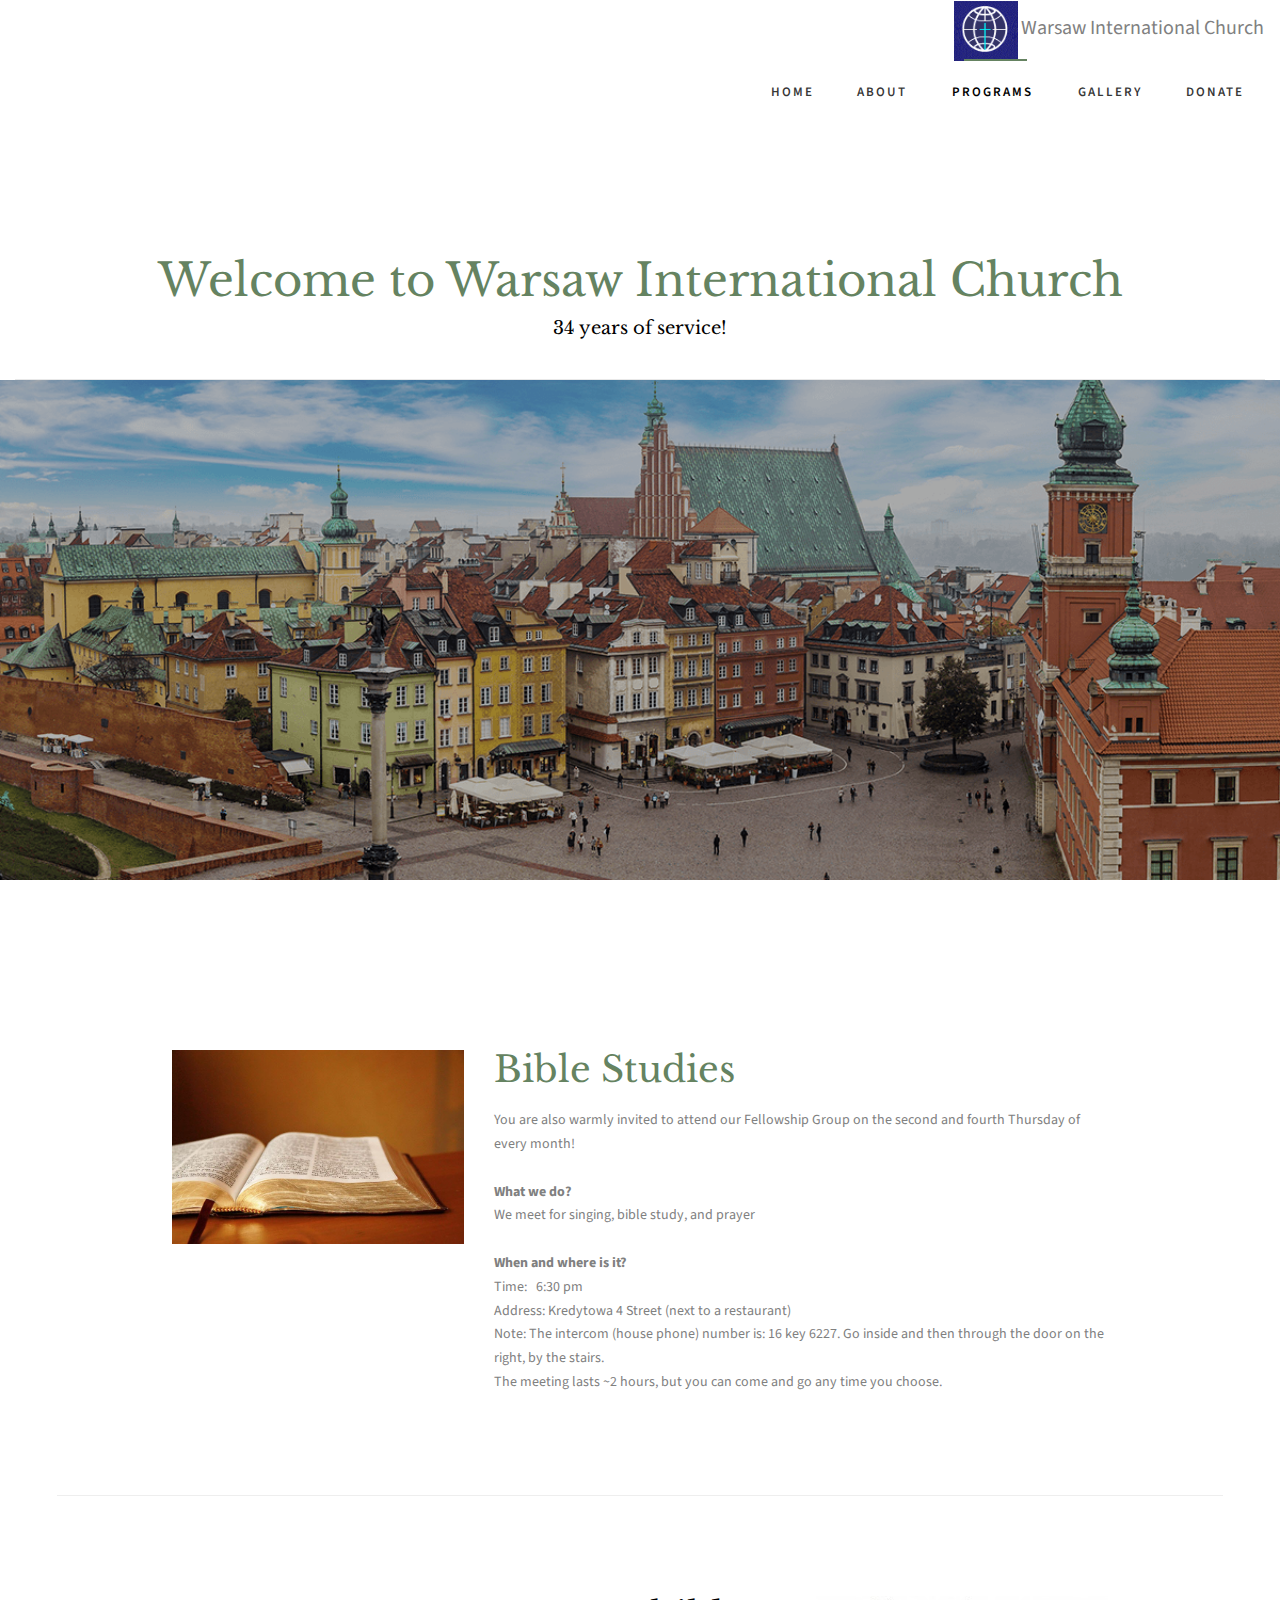
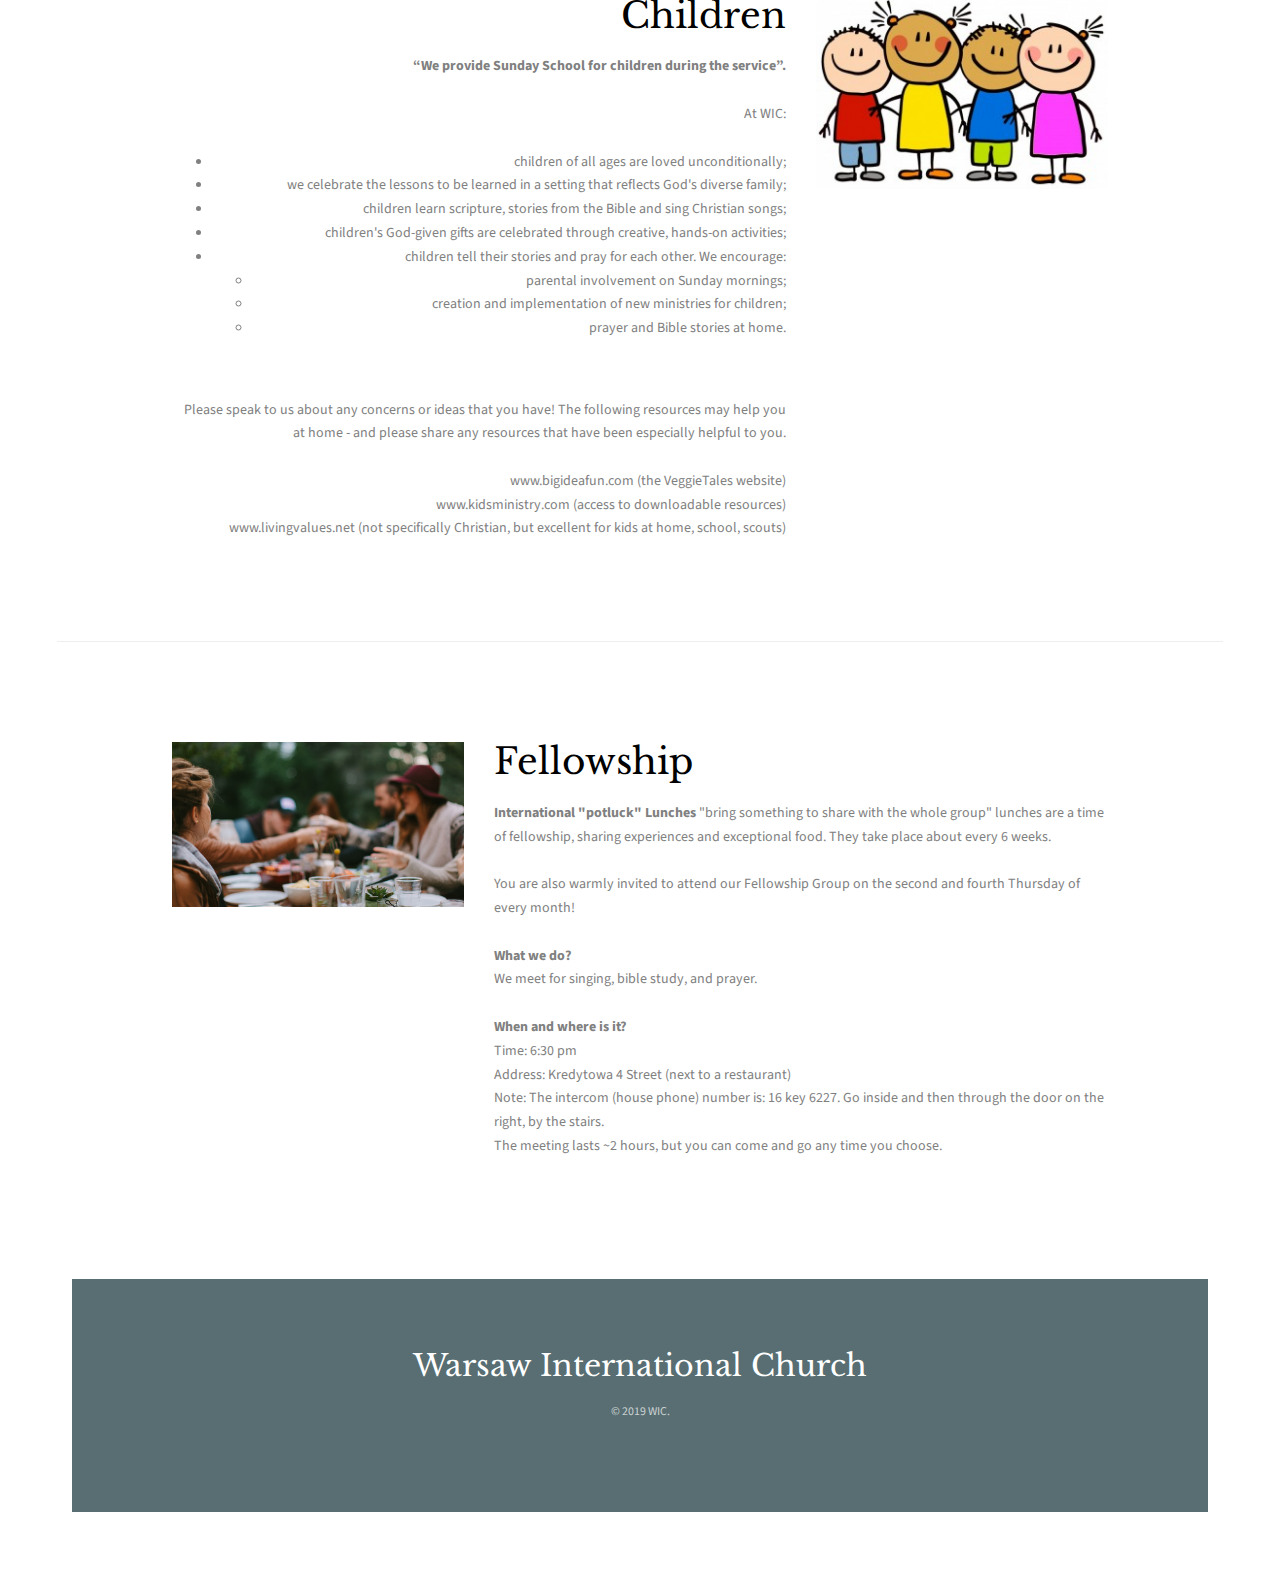
<file: programs.html>
<!DOCTYPE HTML>
<html>

<head>
    <meta charset="utf-8">
    <meta http-equiv="X-UA-Compatible" content="IE=edge">
    <title>Warsaw International Church</title>
    <!-- 	<meta name="viewport" content="width=device-width, initial-scale=1"> -->
    <meta name="viewport" content="width=1024">
    <meta name="description" content="Warsaw International Church" />
    <meta name="keywords" content="warsaw, church in warsaw, warsaw international church, poland, church in poland" />

    <!-- FAVICON -->
    <link rel="icon" href="./images/logo.PNG" type="image/x-icon" />
    <link rel="shortcut icon" href="./images/logo.PNG" type="image/x-icon" />
    <!-- Facebook and Twitter integration -->
    <meta property="og:title" content="" />
    <meta property="og:image" content="" />
    <meta property="og:url" content="" />
    <meta property="og:site_name" content="" />
    <meta property="og:description" content="" />
    <meta name="twitter:title" content="" />
    <meta name="twitter:image" content="" />
    <meta name="twitter:url" content="" />
    <meta name="twitter:card" content="" />

    <link href="https://fonts.googleapis.com/css?family=Source+Sans+Pro:400,600,700" rel="stylesheet">
    <link href="https://fonts.googleapis.com/css?family=Libre+Baskerville:400,400i,700" rel="stylesheet">

    <!-- Animate.css -->
    <link rel="stylesheet" href="css/animate.css">
    <!-- Icomoon Icon Fonts-->
    <link rel="stylesheet" href="css/icomoon.css">
    <!-- Bootstrap  -->
    <link rel="stylesheet" href="css/bootstrap.css">
    <link rel="stylesheet" href="https://stackpath.bootstrapcdn.com/bootstrap/4.2.1/css/bootstrap.min.css" integrity="sha384-GJzZqFGwb1QTTN6wy59ffF1BuGJpLSa9DkKMp0DgiMDm4iYMj70gZWKYbI706tWS"
        crossorigin="anonymous">
    <link rel="stylesheet" href="https://use.fontawesome.com/releases/v5.7.1/css/all.css" integrity="sha384-fnmOCqbTlWIlj8LyTjo7mOUStjsKC4pOpQbqyi7RrhN7udi9RwhKkMHpvLbHG9Sr"
        crossorigin="anonymous">

    <!-- Magnific Popup -->
    <link rel="stylesheet" href="css/magnific-popup.css">

    <!-- Flexslider  -->
    <link rel="stylesheet" href="css/flexslider.css">

    <!-- Owl Carousel  -->
    <link rel="stylesheet" href="css/owl.carousel.min.css">
    <link rel="stylesheet" href="css/owl.theme.default.min.css">

    <!-- Theme style  -->
    <link rel="stylesheet" href="css/style.css">

    <!-- Modernizr JS -->
    <script src="js/modernizr-2.6.2.min.js"></script>
    <!-- FOR IE9 below -->
    <!--[if lt IE 9]>
	<script src="js/respond.min.js"></script>
	<![endif]-->
</head>

<body>

    <div class="fh5co-loader"></div>

    <div id="page">
        <nav class="fh5co-nav" role="navigation" style="background: white">
            <div class="container-fluid">
                <div class="top-menu">
                    <div class="row">
                        <div class="navbar col-md-12 col-md-offset-0 text-right align-right menu-1 bg-white">
                            <img src="./images/logo.PNG" class="rounded-circle" style="height: 60px" />
                            <span href="index.html" class="mx-3" style="font-size: 20px">Warsaw International Church</span>
                            <ul class="ml-auto">
                                <li><a href="index.html">Home</a></li>
                                <!-- <li><a href="sermons.html">Sermons</a></li> -->
                                <li class="has-dropdown">
                                    <a href="#">About<i class="fas fa-sort-down" style="margin: 0;"></i></a>
                                    <ul class="dropdown">
                                        <li><a href="pastor.html">Our Pastor</a></li>
                                        <li><a href="history.html">Our History</a></li>
                                    </ul>
                                </li>

                                <li class="has-dropdown active">
                                    <a href="#">Programs <i class="fas fa-sort-down" style="margin: 0;"></i></a>
                                    <ul class="dropdown">
                                        <li><a href="#">Bible Study</a></li>
                                        <li><a href="#">Children</a></li>
                                        <li><a href="#">Fellowship</a></li>
                                    </ul>
                                </li>
                                <!-- <li><a href="contact.html">Contact</a></li> -->
                                <li><a href="gallery.html">Gallery</a></li>
                                <li><a href="donate.html">Donate</a></li>
                            </ul>
                        </div>
                        <div class="col-md-12 col-offset-0 text-center">
                            <div id="fh5co-logo">
                                <!-- <img src="./images/logo.PNG" /> -->

                                <!-- <img src="./images/logo.PNG" style="margin: 0%; border: 2px solid black; float: left; position: absolute; left: 60px; top: -140px; max-width: 500px; width: 250px;" /> -->
                                <br>
                                <a>Welcome to Warsaw International Church</a>
                                <h4>34 years of service!</h4>
                            </div>
                        </div>
                    </div>
                </div>
            </div>
    </div>
    </nav>

    <aside id="fh5co-hero">
        <div class="flexslider">
            <ul class="slides">
                <li style="background-image: url(./images/warsaw.png);">
                    <div class="overlay"></div>
                    <div class="container-fluid">
                        <div class="row">
                            <div class="col-md-6 col-md-offset-3 text-center">
                                <div class="slider-text">
                                    <div class="slider-text-inner">
                                        <h1>Our Programs</h1>
                                    </div>
                                </div>
                            </div>
                        </div>
                    </div>
                </li>
            </ul>
        </div>
    </aside>
    <div class="container-fluid">
        <div id="fh5co-services"">
            <div class=" row animate-box">
            <!-- <div class="col-md-6 col-md-offset-3 text-center fh5co-heading">
                    <h2>Programs</h2>
                </div> -->
        </div>
        <div class="row" style="margin: 100px;">
            <div class="col-md-4">
                <div class="services" style="cursor: pointer" data-toggle="modal" data-target="#modal1">
                    <a class="img-holder"><img class="img-responsive" style="width: 500px" src="./images/bible.jpg" alt="Bible"></a>
                    <div class="desc">
                        <br>

                    </div>
                </div>
            </div>
            <div class="col-md-8">
                <h1><a>Bible Studies</a></h1>
                <div class="text-dark">
                    You are also warmly invited to attend our Fellowship Group on the second and fourth Thursday of
                    every month! <br><br>
                    <strong>What we do?</strong>
                    <br>
                    We meet for singing, bible study, and prayer
                    <br>
                    <br>
                    <strong>When and where is it?</strong>
                    <br>
                    Time: &nbsp 6:30 pm
                    <br>
                    Address: Kredytowa 4 Street (next to a restaurant)
                    <br>
                    Note: The intercom (house phone) number is: 16 key 6227. Go inside and then through the door on
                    the right, by
                    the stairs.
                    <br>
                    The meeting lasts ~2 hours, but you can come and go any time you choose.
                </div>
            </div>
        </div>

        <hr>

        <div class="row" style="margin: 100px;">
            <div class="col-md-8">
                <div class="text-dark text-right">
                    <h1>Children</h1>
                    <strong>
                        “We provide Sunday School for children during the service”.
                    </strong>
                    <br>
                    <br>
                    At WIC:
                    <br>
                    <br>
                    <ul>
                        <li>children of all ages are loved unconditionally;</li>
                        <li>we celebrate the lessons to be learned in a setting that reflects God's diverse family;</li>
                        <li>children learn scripture, stories from the Bible and sing Christian songs;</li>
                        <li>children's God-given gifts are celebrated through creative, hands-on activities;</li>
                        <li>children tell their stories and pray for each other. We encourage:</li>
                        <ul>
                            <li>parental involvement on Sunday mornings;</li>
                            <li>creation and implementation of new ministries for children;</li>
                            <li>prayer and Bible stories at home.</li>
                        </ul>

                    </ul>
                    <br>
                    <br>
                    Please speak to us about any concerns or ideas that you have! The following resources may help
                    you at home - and
                    please share any resources that have been especially helpful to you.
                    <br>
                    <br>
                    www.bigideafun.com (the VeggieTales website)
                    <br>
                    www.kidsministry.com (access to downloadable resources)
                    <br>
                    www.livingvalues.net (not specifically Christian, but excellent for kids at home, school,
                    scouts)
                </div>

            </div>
            <div class="col-md-4">
                <div class="services" style="cursor: pointer" data-toggle="modal" data-target="#modal2">
                    <a class="img-holder"><img class="img-responsive" style="width: 500px" src="./images/children.jpg"
                            alt="Children"></a>
                    <div class="desc">

                    </div>
                </div>
            </div>
        </div>

        <hr>

        <div class="row" style="margin: 100px;">
            <div class=" col-md-4">
                <div class="services" style="cursor: pointer" data-toggle="modal" data-target="#modal1">
                    <a class="img-holder"><img class="img-responsive" style="width: 500px" src="./images/fellowship.jpg"
                            alt="fellowship"></a>
                    <div class="desc">
                        <br>
                    </div>
                </div>
            </div>
            <div class="col-md-8">
                <h1>Fellowship</h1>
                <div class="text-dark">
                    <strong>International "potluck" Lunches</strong></em>
                    "bring something to share
                    with the whole group" lunches are a
                    time of
                    fellowship, sharing experiences and exceptional food.
                    They take place about every 6 weeks.
                    <br>
                    <br>

                    You are also warmly invited to attend our Fellowship Group on the second and fourth Thursday of
                    every month! <br><br>
                    <strong>What we do?</strong>
                    <br>
                    We meet for singing, bible study, and prayer.
                    <br>
                    <br>
                    <strong>When and where is it?</strong>
                    <br>
                    Time: 6:30 pm
                    <br>
                    Address: Kredytowa 4 Street (next to a restaurant)
                    <br>
                    Note: The intercom (house phone) number is: 16 key 6227. Go inside and then through the door on
                    the right, by
                    the stairs.
                    <br>
                    The meeting lasts ~2 hours, but you can come and go any time you choose.
                </div>
            </div>
        </div>


        <!-- <div class="col-md-4 animate-box">
            <div class="services" style="cursor: pointer" data-toggle="modal" data-target="#modal1">
                <aclass="img-holder"><img class="img-responsive" src="./images/fellowship.jpg" alt="Bible"></a>
                    <div class="desc">
                        <br>
                        <h3><a>Bible Studies</a></h3>
                        <a>More detail <i class="icon-arrow-right3"></i></a>
                    </div>
            </div>
        </div>
        <div class="col-md-4 animate-box">
            <div class="services" style="cursor: pointer" data-toggle="modal" data-target="#modal2">
                <a class="img-holder"><img class="img-responsive" src="./images/children.jpg" alt="Children"></a>
                <div class="desc">
                    <h3><a>Children</a></h3>
                    <a>More detail <i class="icon-arrow-right3"></i></a>
                </div>
            </div>
        </div>
        <div class="col-md-4 animate-box">
            <div class="services" style="cursor: pointer" data-toggle="modal" data-target="#modal3">
                <a class="img-holder"><img class="img-responsive" src="./images/fellowship.jpg" alt="Fellowship"></a>
                <div class="desc">
                    <h3><a>Fellowship</a></h3>
                    <a>More detail <i class="icon-arrow-right3"></i></a>
                </div>
            </div>
        </div>
    </div>
    </div>

    <!-- MODAL -->

        <!-- <div class="modal fade" id="modal1" tabindex="-1" role="dialog" aria-labelledby="exampleModalLabel" aria-hidden="true">
            <div class="modal-dialog" role="document">
                <div class="modal-content">
                    <div class="modal-header">
                        <h5 class="modal-title" id="exampleModalLabel">Bible Studies</h5>
                    </div>
                    <div class="modal-body">
                        You are also warmly invited to attend our Fellowship Group on the second and fourth Thursday of
                        every month! <br><br>
                        <strong>What we do?</strong>
                        <br>
                        We meet for singing, bible study, and prayer
                        <br>
                        <br>
                        <strong>When and where is it?</strong>
                        <br>
                        Time: &nbsp 6:30 pm
                        <br>
                        Address: Kredytowa 4 Street (next to a restaurant)
                        <br>
                        Note: The intercom (house phone) number is: 16 key 6227. Go inside and then through the door on
                        the right, by
                        the stairs.
                        <br>
                        The meeting lasts ~2 hours, but you can come and go any time you choose.
                    </div>
                    <div class="modal-footer">
                        <button type="button" class="btn btn-secondary" data-dismiss="modal">Close</button>
                    </div>
                </div>
            </div>
        </div>

        <div class="modal fade" id="modal2" tabindex="-1" role="dialog" aria-labelledby="exampleModalLabel" aria-hidden="true">
            <div class="modal-dialog" role="document">
                <div class="modal-content">
                    <div class="modal-header">
                        <h5 class="modal-title" id="exampleModalLabel">Children</h5>
                    </div>
                    <div class="modal-body">
                        <center>
                            <strong>
                                “We provide Sunday School for children during the service”.
                            </strong>
                        </center>
                        <br>
                        <br>
                        At WIC:
                        <br>
                        <br>
                        <ul>
                            <li>children of all ages are loved unconditionally;</li>
                            <li>we celebrate the lessons to be learned in a setting that reflects God's diverse family;</li>
                            <li>children learn scripture, stories from the Bible and sing Christian songs;</li>
                            <li>children's God-given gifts are celebrated through creative, hands-on activities;</li>
                            <li>children tell their stories and pray for each other. We encourage:</li>
                            <ul>
                                <li>parental involvement on Sunday mornings;</li>
                                <li>creation and implementation of new ministries for children;</li>
                                <li>prayer and Bible stories at home.</li>
                            </ul>

                        </ul>
                        <br>
                        <br>
                        Please speak to us about any concerns or ideas that you have! The following resources may help
                        you at home - and
                        please share any resources that have been especially helpful to you.
                        <br>
                        <br>
                        www.bigideafun.com (the VeggieTales website)
                        <br>
                        www.kidsministry.com (access to downloadable resources)
                        <br>
                        www.livingvalues.net (not specifically Christian, but excellent for kids at home, school,
                        scouts)
                    </div>
                    <div class="modal-footer">
                        <button type="button" class="btn btn-secondary" data-dismiss="modal">Close</button>
                    </div>
                </div>
            </div>
        </div>

        <div class="modal fade" id="modal3" tabindex="-1" role="dialog" aria-labelledby="exampleModalLabel" aria-hidden="true">
            <div class="modal-dialog" role="document">
                <div class="modal-content">
                    <div class="modal-header">
                        <h5 class="modal-title" id="exampleModalLabel">Fellowship</h5>
                    </div>
                    <div class="modal-body">
                        <center><em><strong>International "potluck" Lunches</strong></em></center>
                        "bring something to share
                        with the whole group" lunches are a
                        time of
                        fellowship, sharing experiences and exceptional food.
                        They take place about every 6 weeks.
                        <br>
                        <br>

                        You are also warmly invited to attend our Fellowship Group on the second and fourth Thursday of
                        every month! <br><br>
                        <strong>What we do?</strong>
                        <br>
                        We meet for singing, bible study, and prayer.
                        <br>
                        <br>
                        <strong>When and where is it?</strong>
                        <br>
                        Time: 6:30 pm
                        <br>
                        Address: Kredytowa 4 Street (next to a restaurant)
                        <br>
                        Note: The intercom (house phone) number is: 16 key 6227. Go inside and then through the door on
                        the right, by
                        the stairs.
                        <br>
                        The meeting lasts ~2 hours, but you can come and go any time you choose.
                    </div>
                    <div class="modal-footer">
                        <button type="button" class="btn btn-secondary" data-dismiss="modal">Close</button>
                    </div>
                </div>
            </div>
        </div>

 -->


        <!-- <div id="fh5co-events">
				<div class="row animate-box">
					<div class="col-md-6 col-md-offset-3 text-center fh5co-heading">
						<h2>Our Events</h2>
						<p>Dignissimos asperiores vitae velit veniam totam fuga molestias accusamus alias autem provident. Odit ab
							aliquam dolor eius.</p>
					</div>
				</div>
				<div class="row">
					<div class="col-md-4 animate-box">
						<div class="events-entry">
							<span class="date">March 10, 2017</span>
							<h3><a href="#">Message From God</a></h3>
							<p>Facilis ipsum reprehenderit nemo molestias. Aut cum mollitia reprehenderit. Eos cumque dicta adipisci
								architecto culpa amet.</p>
							<a href="#">Read More <i class="icon-arrow-right3"></i></a>
						</div>
					</div>
					<div class="col-md-4 animate-box">
						<div class="events-entry">
							<span class="date">March 20, 2017</span>
							<h3><a href="#">Message From God</a></h3>
							<p>Facilis ipsum reprehenderit nemo molestias. Aut cum mollitia reprehenderit. Eos cumque dicta adipisci
								architecto culpa amet.</p>
							<a href="#">Read More <i class="icon-arrow-right3"></i></a>
						</div>
					</div>
					<div class="col-md-4 animate-box">
						<div class="events-entry">
							<span class="date">March 30, 2017</span>
							<h3><a href="#">Message From God</a></h3>
							<p>Facilis ipsum reprehenderit nemo molestias. Aut cum mollitia reprehenderit. Eos cumque dicta adipisci
								architecto culpa amet.</p>
							<a href="#">Read More <i class="icon-arrow-right3"></i></a>
						</div>
					</div>
				</div>
			</div>
			<div id="fh5co-news" class="fh5co-light-grey">
				<div class="row animate-box">
					<div class="col-md-6 col-md-offset-3 text-center fh5co-heading">
						<h2>Our News</h2>
						<p>Dignissimos asperiores vitae velit veniam totam fuga molestias accusamus alias autem provident. Odit ab
							aliquam dolor eius.</p>
					</div>
				</div>
				<div class="row">
					<div class="col-md-3 animate-box">
						<div class="news">
							<a href="#" class="img-holder"><img class="img-responsive" src="images/img-1.jpg" alt="Free HTML5 Website Template by freehtml5.co"></a>
							<div class="desc">
								<span class="date">March 30, 2017</span>
								<h3><a href="#">Live News</a></h3>
								<p>Dignissimos asperiores vitae velit veniam totam fuga molestias accusamus alias autem provident. Odit ab
									aliquam dolor eius.</p>
								<a href="#">Read More <i class="icon-arrow-right3"></i></a>
							</div>
						</div>
					</div>
					<div class="col-md-3 animate-box">
						<div class="news">
							<a href="#" class="img-holder"><img class="img-responsive" src="images/img-3.jpg" alt="Free HTML5 Website Template by freehtml5.co"></a>
							<div class="desc">
								<span class="date">March 30, 2017</span>
								<h3><a href="#">Biblical Counseling</a></h3>
								<p>Dignissimos asperiores vitae velit veniam totam fuga molestias accusamus alias autem provident. Odit ab
									aliquam dolor eius.</p>
								<a href="#">Read More <i class="icon-arrow-right3"></i></a>
							</div>
						</div>
					</div>
					<div class="col-md-3 animate-box">
						<div class="news">
							<a href="#" class="img-holder"><img class="img-responsive" src="images/img-2.jpg" alt="Free HTML5 Website Template by freehtml5.co"></a>
							<div class="desc">
								<span class="date">March 30, 2017</span>
								<h3><a href="#">Helping Children</a></h3>
								<p>Dignissimos asperiores vitae velit veniam totam fuga molestias accusamus alias autem provident. Odit ab
									aliquam dolor eius.</p>
								<a href="#">Read More <i class="icon-arrow-right3"></i></a>
							</div>
						</div>
					</div>
					<div class="col-md-3 animate-box">
						<div class="news">
							<a href="#" class="img-holder"><img class="img-responsive" src="images/img-4.jpg" alt="Free HTML5 Website Template by freehtml5.co"></a>
							<div class="desc">
								<span class="date">March 30, 2017</span>
								<h3><a href="#">Helping Children</a></h3>
								<p>Dignissimos asperiores vitae velit veniam totam fuga molestias accusamus alias autem provident. Odit ab
									aliquam dolor eius.</p>
								<a href="#">Read More <i class="icon-arrow-right3"></i></a>
							</div>
						</div>
					</div>
				</div>
			</div>
		</div> -->
        <!-- END container-wrap -->

        <div class="container-fluid">
            <footer id="fh5co-footer" role="contentinfo">
                <!-- <div class="col-md-4 text-center">
						<h3>Miodowa 21b (near Old Town)
							[Entrance from Schillera Street
							church service on 3rd floor]
						</h3>
					</div> -->
                <div class="col-md-12 text-center">
                    <h2><a href="#">Warsaw International Church</a></h2>
                </div>
                <!-- <div class="col-md-4 text-center">
						<p>
							<ul class="fh5co-social-icons">
								<li><a href="#"><i class="icon-twitter2"></i></a></li>
								<li><a href="#"><i class="icon-facebook2"></i></a></li>
								<li><a href="#"><i class="icon-dribbble2"></i></a></li>
							</ul>
						</p>
					</div> -->
                <div class="row copyright">
                    <div class="col-md-12 text-center">
                        <p>
                            <small class="block">&copy; 2019 WIC.</small>
                            <!-- <small class="block">Designed by <a href="http://freehtml5.co/" target="_blank">FreeHTML5.co</a> </small> -->
                        </p>
                    </div>
                </div>
            </footer>
        </div><!-- END container-wrap -->
    </div>

    <div class="gototop js-top">
        <a href="#" class="js-gotop"><i class="icon-arrow-up2"></i></a>
    </div>

    <!-- jQuery -->
    <script src="js/jquery.min.js"></script>
    <!-- jQuery Easing -->
    <script src="js/jquery.easing.1.3.js"></script>
    <!-- Bootstrap -->
    <script src="js/bootstrap.min.js"></script>
    <!-- Waypoints -->
    <script src="js/jquery.waypoints.min.js"></script>
    <!-- Flexslider -->
    <script src="js/jquery.flexslider-min.js"></script>
    <!-- Carousel -->
    <script src="js/owl.carousel.min.js"></script>
    <!-- Magnific Popup -->
    <script src="js/jquery.magnific-popup.min.js"></script>
    <script src="js/magnific-popup-options.js"></script>
    <!-- Counters -->
    <script src="js/jquery.countTo.js"></script>
    <!-- Main -->
    <script src="js/main.js"></script>
    <script>$(document).ready(function () {
            $(window).on("scroll", function () {
                if ($(window).scrollTop() >= 30) {
                    $(".navbar").addClass("compressed");
                    $(".header-icons-noti").addClass("header-icons-noti2");
                } else {
                    $(".navbar").removeClass("compressed");
                    $(".header-icons-noti").removeClass("header-icons-noti2");
                }
            });
        });
    </script>

</body>

</html>
</file>
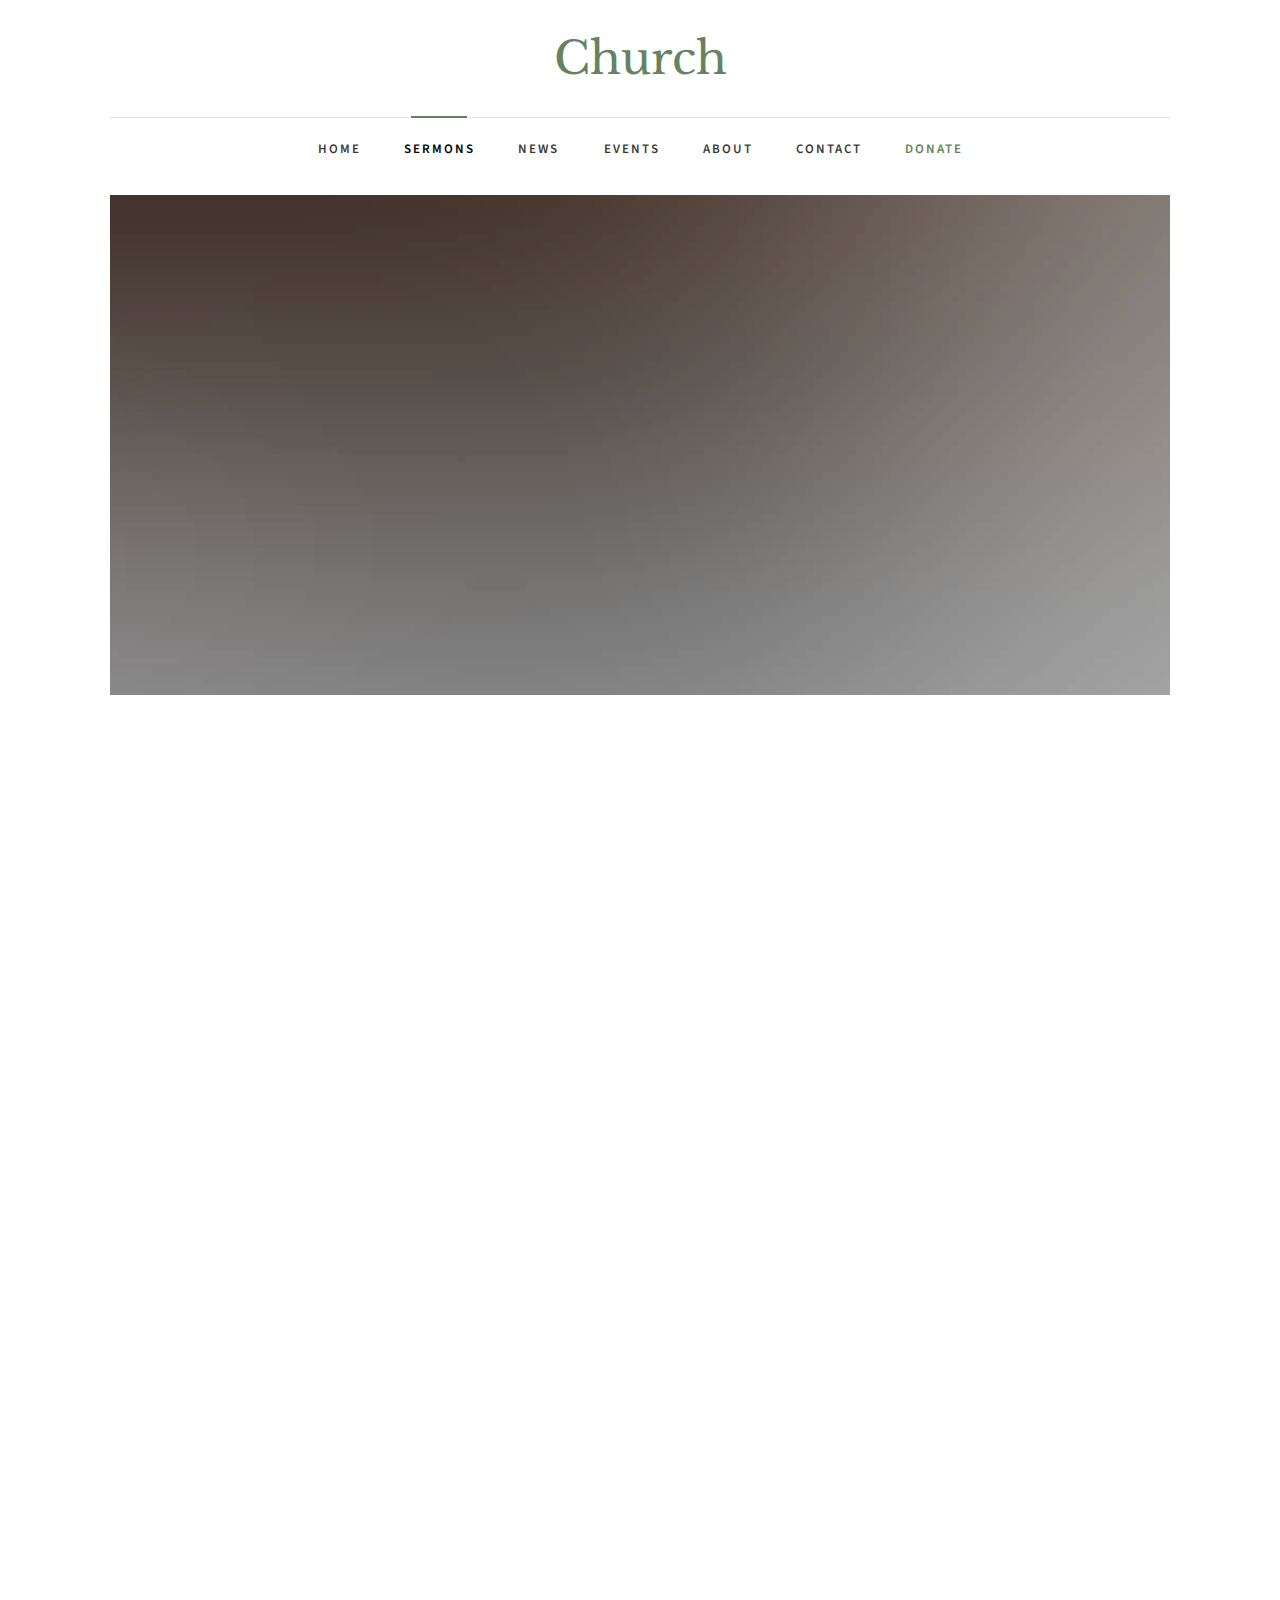
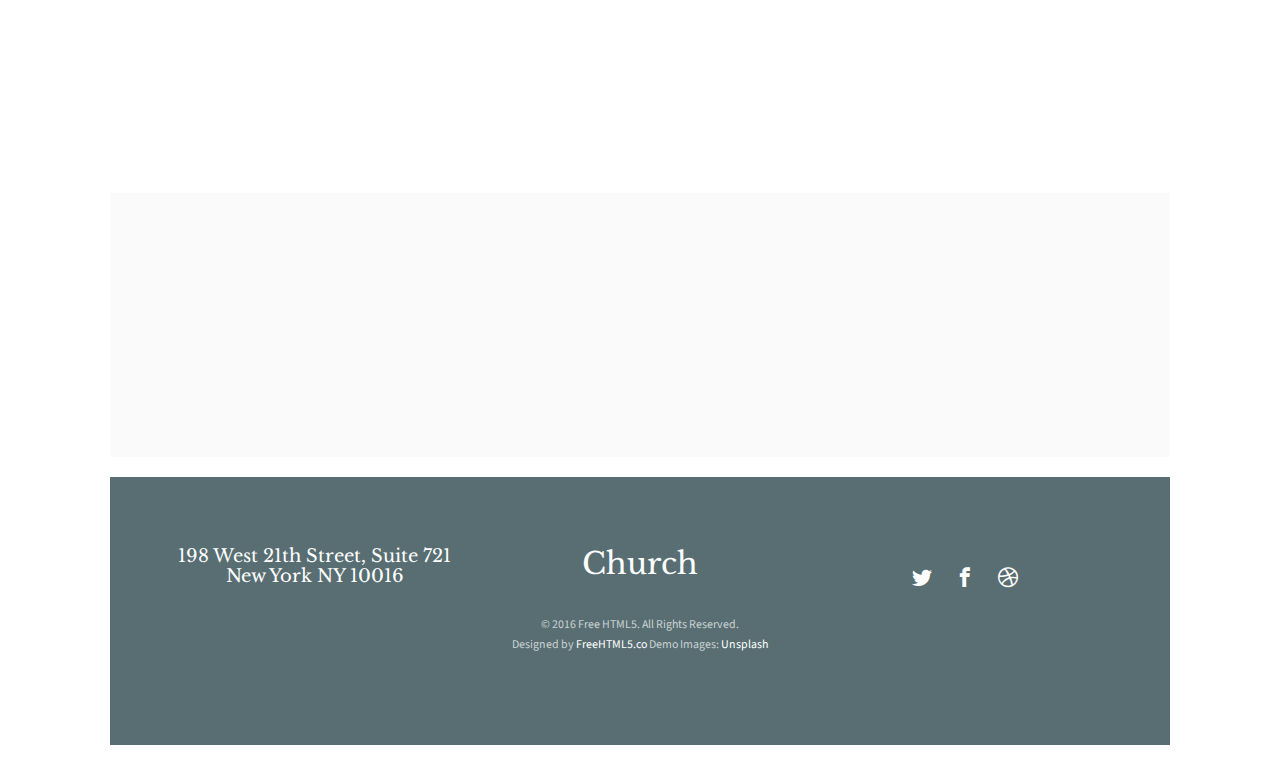
<file: sermons.html>
<!DOCTYPE HTML>
<html>
	<head>
	<meta charset="utf-8">
	<meta http-equiv="X-UA-Compatible" content="IE=edge">
	<title>Church &mdash; Free Website Template, Free HTML5 Template by freehtml5.co</title>
	<meta name="viewport" content="width=device-width, initial-scale=1">
	<meta name="description" content="Free HTML5 Website Template by freehtml5.co" />
	<meta name="keywords" content="free website templates, free html5, free template, free bootstrap, free website template, html5, css3, mobile first, responsive" />
	<meta name="author" content="freehtml5.co" />

	<!-- 
	//////////////////////////////////////////////////////

	FREE HTML5 TEMPLATE 
	DESIGNED & DEVELOPED by FreeHTML5.co
		
	Website: 		http://freehtml5.co/
	Email: 			info@freehtml5.co
	Twitter: 		http://twitter.com/fh5co
	Facebook: 		https://www.facebook.com/fh5co

	//////////////////////////////////////////////////////
	 -->

  	<!-- Facebook and Twitter integration -->
	<meta property="og:title" content=""/>
	<meta property="og:image" content=""/>
	<meta property="og:url" content=""/>
	<meta property="og:site_name" content=""/>
	<meta property="og:description" content=""/>
	<meta name="twitter:title" content="" />
	<meta name="twitter:image" content="" />
	<meta name="twitter:url" content="" />
	<meta name="twitter:card" content="" />

	<link href="https://fonts.googleapis.com/css?family=Source+Sans+Pro:400,600,700" rel="stylesheet">
	<link href="https://fonts.googleapis.com/css?family=Libre+Baskerville:400,400i,700" rel="stylesheet"
	>
	
	<!-- Animate.css -->
	<link rel="stylesheet" href="css/animate.css">
	<!-- Icomoon Icon Fonts-->
	<link rel="stylesheet" href="css/icomoon.css">
	<!-- Bootstrap  -->
	<link rel="stylesheet" href="css/bootstrap.css">

	<!-- Magnific Popup -->
	<link rel="stylesheet" href="css/magnific-popup.css">

	<!-- Flexslider  -->
	<link rel="stylesheet" href="css/flexslider.css">

	<!-- Owl Carousel  -->
	<link rel="stylesheet" href="css/owl.carousel.min.css">
	<link rel="stylesheet" href="css/owl.theme.default.min.css">

	<!-- Theme style  -->
	<link rel="stylesheet" href="css/style.css">

	<!-- Modernizr JS -->
	<script src="js/modernizr-2.6.2.min.js"></script>
	<!-- FOR IE9 below -->
	<!--[if lt IE 9]>
	<script src="js/respond.min.js"></script>
	<![endif]-->

	</head>
	<body>
		
	<div class="fh5co-loader"></div>
	
	<div id="page">
	<nav class="fh5co-nav" role="navigation">
		<div class="container-wrap">
			<div class="top-menu">
				<div class="row">
					<div class="col-md-12 col-offset-0 text-center">
						<div id="fh5co-logo"><a href="index.html">Church</a></div>
					</div>
					<div class="col-md-12 col-md-offset-0 text-center menu-1">
						<ul>
							<li><a href="index.html">Home</a></li>
							<li class="active"><a href="sermons.html">Sermons</a></li>
							<li class="has-dropdown">
								<a href="news.html">News</a>
								<ul class="dropdown">
									<li><a href="#">Ministry</a></li>
									<li><a href="#">Medical Missionary</a></li>
									<li><a href="#">Country Living</a></li>
									<li><a href="#">Gospel Workers</a></li>
								</ul>
							</li>
							<li><a href="events.html">Events</a></li>
							<li><a href="about.html">About</a></li>
							<li><a href="contact.html">Contact</a></li>
							<li><a href="#" class="donate">Donate</a></li>
						</ul>
					</div>
				</div>
				
			</div>
		</div>
	</nav>
	<div class="container-wrap">
		<aside id="fh5co-hero">
			<div class="flexslider">
				<ul class="slides">
			   	<li style="background-image: url(images/img_bg_2.jpg);">
			   		<div class="overlay"></div>
			   		<div class="container-fluid">
			   			<div class="row">
				   			<div class="col-md-6 col-md-offset-3 text-center slider-text">
				   				<div class="slider-text-inner">
				   					<h1>Watch Our Sermons</h1>
										<h2>Free html5 templates Made by <a href="http://freehtml5.co/" target="_blank">freehtml5.co</a></h2>
				   				</div>
				   			</div>
				   		</div>
			   		</div>
			   	</li>
			  	</ul>
		  	</div>
		</aside>
		<div id="fh5co-sermon">
			<div class="row animate-box">
				<div class="col-md-6 col-md-offset-3 text-center fh5co-heading">
					<h2>Our Sermons</h2>
					<p>Dignissimos asperiores vitae velit veniam totam fuga molestias accusamus alias autem provident. Odit ab aliquam dolor eius.</p>
				</div>
			</div>
			<div class="row">
				<div class="col-md-4 text-center animate-box">
					<div class="sermon-entry">
						<div class="sermon" style="background-image: url(images/sermon-1.jpg);">
							<div class="play">
								<a class="popup-vimeo" href="https://vimeo.com/channels/staffpicks/93951774"><i class="icon-play3"></i></a>
							</div>
						</div>
						<h3>Soul Winning</h3>
						<span>Pstr. John Doe</span>
					</div>
				</div>
				<div class="col-md-4 text-center animate-box">
					<div class="sermon-entry">
						<div class="sermon" style="background-image: url(images/sermon-3.jpg);">
							<div class="play">
								<a class="popup-vimeo" href="https://vimeo.com/channels/staffpicks/93951774"><i class="icon-play3"></i></a>
							</div>
						</div>
						<h3>Message From God</h3>
						<span>Pstr. John Doe</span>
					</div>
				</div>
				<div class="col-md-4 text-center animate-box">
					<div class="sermon-entry">
						<div class="sermon" style="background-image: url(images/sermon-2.jpg);">
							<div class="play">
								<a class="popup-vimeo" href="https://vimeo.com/channels/staffpicks/93951774"><i class="icon-play3"></i></a>
							</div>
						</div>
						<h3>Our World Today</h3>
						<span>Pstr. John Doe</span>
					</div>
				</div>
				<div class="col-md-4 text-center animate-box">
					<div class="sermon-entry">
						<div class="sermon" style="background-image: url(images/sermon-1.jpg);">
							<div class="play">
								<a class="popup-vimeo" href="https://vimeo.com/channels/staffpicks/93951774"><i class="icon-play3"></i></a>
							</div>
						</div>
						<h3>Soul Winning</h3>
						<span>Pstr. John Doe</span>
					</div>
				</div>
				<div class="col-md-4 text-center animate-box">
					<div class="sermon-entry">
						<div class="sermon" style="background-image: url(images/sermon-3.jpg);">
							<div class="play">
								<a class="popup-vimeo" href="https://vimeo.com/channels/staffpicks/93951774"><i class="icon-play3"></i></a>
							</div>
						</div>
						<h3>Message From God</h3>
						<span>Pstr. John Doe</span>
					</div>
				</div>
				<div class="col-md-4 text-center animate-box">
					<div class="sermon-entry">
						<div class="sermon" style="background-image: url(images/sermon-2.jpg);">
							<div class="play">
								<a class="popup-vimeo" href="https://vimeo.com/channels/staffpicks/93951774"><i class="icon-play3"></i></a>
							</div>
						</div>
						<h3>Our World Today</h3>
						<span>Pstr. John Doe</span>
					</div>
				</div>
			</div>
		</div>
		<div id="fh5co-counter" class="fh5co-counters fh5co-light-grey">
			<div class="row">
				<div class="col-md-6 col-md-offset-3 text-center animate-box">
					<p>We have a fun facts far far away, behind the word mountains, far from the countries Vokalia and Consonantia, there live the blind texts.</p>
					</div>
			</div>
			<div class="row animate-box">
				<div class="col-md-8 col-md-offset-2">
					<div class="row">
						<div class="col-md-3 col-sm-6 col-xs-6 text-center">
							<span class="fh5co-counter js-counter" data-from="0" data-to="9452" data-speed="5000" data-refresh-interval="50"></span>
							<span class="fh5co-counter-label">Members</span>
						</div>
						<div class="col-md-3 col-sm-6 col-xs-6 text-center">
							<span class="fh5co-counter js-counter" data-from="0" data-to="214" data-speed="5000" data-refresh-interval="50"></span>
							<span class="fh5co-counter-label">Ministries</span>
						</div>
						<div class="clearfix visible-sm-block visible-xs-block"></div>
						<div class="col-md-3 col-sm-6 col-xs-6 text-center">
							<span class="fh5co-counter js-counter" data-from="0" data-to="433" data-speed="5000" data-refresh-interval="50"></span>
							<span class="fh5co-counter-label">Classes</span>
						</div>
						<div class="col-md-3 col-sm-6 col-xs-6 text-center">
							<span class="fh5co-counter js-counter" data-from="0" data-to="512" data-speed="5000" data-refresh-interval="50"></span>
							<span class="fh5co-counter-label">Activities</span>
						</div>
					</div>
				</div>
			</div>
		</div>
	</div><!-- END container-wrap -->

	<div class="container-wrap">
		<footer id="fh5co-footer" role="contentinfo">
			<div class="col-md-4 text-center">
				<h3>198 West 21th Street, Suite 721 New York NY 10016</h3>
			</div>
			<div class="col-md-4 text-center">
				<h2><a href="#">Church</a></h2>
			</div>
			<div class="col-md-4 text-center">
				<p>
					<ul class="fh5co-social-icons">
						<li><a href="#"><i class="icon-twitter2"></i></a></li>
						<li><a href="#"><i class="icon-facebook2"></i></a></li>
						<li><a href="#"><i class="icon-dribbble2"></i></a></li>
					</ul>
				</p>
			</div>
			<div class="row copyright">
				<div class="col-md-12 text-center">
					<p>
						<small class="block">&copy; 2016 Free HTML5. All Rights Reserved.</small> 
						<small class="block">Designed by <a href="http://freehtml5.co/" target="_blank">FreeHTML5.co</a> Demo Images: <a href="http://unsplash.co/" target="_blank">Unsplash</a></small>
					</p>
				</div>
			</div>
		</footer>
	</div><!-- END container-wrap -->
	</div>

	<div class="gototop js-top">
		<a href="#" class="js-gotop"><i class="icon-arrow-up2"></i></a>
	</div>
	
	<!-- jQuery -->
	<script src="js/jquery.min.js"></script>
	<!-- jQuery Easing -->
	<script src="js/jquery.easing.1.3.js"></script>
	<!-- Bootstrap -->
	<script src="js/bootstrap.min.js"></script>
	<!-- Waypoints -->
	<script src="js/jquery.waypoints.min.js"></script>
	<!-- Flexslider -->
	<script src="js/jquery.flexslider-min.js"></script>
	<!-- Carousel -->
	<script src="js/owl.carousel.min.js"></script>
	<!-- Magnific Popup -->
	<script src="js/jquery.magnific-popup.min.js"></script>
	<script src="js/magnific-popup-options.js"></script>
	<!-- Counters -->
	<script src="js/jquery.countTo.js"></script>
	<!-- Main -->
	<script src="js/main.js"></script>

	</body>
</html>
</file>
<file: css/icomoon.css>
@font-face {
  font-family: 'icomoon';
  src:  url('fonts/icomoon.eot?5j2n32');
  src:  url('fonts/icomoon.eot?5j2n32#iefix') format('embedded-opentype'),
    url('fonts/icomoon.ttf?5j2n32') format('truetype'),
    url('fonts/icomoon.woff?5j2n32') format('woff'),
    url('fonts/icomoon.svg?5j2n32#icomoon') format('svg');
  font-weight: normal;
  font-style: normal;
}

[class^="icon-"], [class*=" icon-"] {
  /* use !important to prevent issues with browser extensions that change fonts */
  font-family: 'icomoon' !important;
  speak: none;
  font-style: normal;
  font-weight: normal;
  font-variant: normal;
  text-transform: none;
  line-height: 1;

  /* Better Font Rendering =========== */
  -webkit-font-smoothing: antialiased;
  -moz-osx-font-smoothing: grayscale;
}

.icon-eye2:before {
  content: "\e064";
}
.icon-paper-clip:before {
  content: "\e065";
}
.icon-mail5:before {
  content: "\e066";
}
.icon-toggle:before {
  content: "\e067";
}
.icon-layout:before {
  content: "\e068";
}
.icon-link2:before {
  content: "\e069";
}
.icon-bell2:before {
  content: "\e06a";
}
.icon-lock3:before {
  content: "\e06b";
}
.icon-unlock:before {
  content: "\e06c";
}
.icon-ribbon2:before {
  content: "\e06d";
}
.icon-image2:before {
  content: "\e06e";
}
.icon-signal:before {
  content: "\e06f";
}
.icon-target3:before {
  content: "\e070";
}
.icon-clipboard3:before {
  content: "\e071";
}
.icon-clock3:before {
  content: "\e072";
}
.icon-watch:before {
  content: "\e073";
}
.icon-air-play:before {
  content: "\e074";
}
.icon-camera3:before {
  content: "\e075";
}
.icon-video2:before {
  content: "\e076";
}
.icon-disc:before {
  content: "\e077";
}
.icon-printer3:before {
  content: "\e078";
}
.icon-monitor:before {
  content: "\e079";
}
.icon-server:before {
  content: "\e07a";
}
.icon-cog2:before {
  content: "\e07b";
}
.icon-heart3:before {
  content: "\e07c";
}
.icon-paragraph:before {
  content: "\e07d";
}
.icon-align-justify:before {
  content: "\e07e";
}
.icon-align-left:before {
  content: "\e07f";
}
.icon-align-center:before {
  content: "\e080";
}
.icon-align-right:before {
  content: "\e081";
}
.icon-book2:before {
  content: "\e082";
}
.icon-layers2:before {
  content: "\e083";
}
.icon-stack2:before {
  content: "\e084";
}
.icon-stack-2:before {
  content: "\e085";
}
.icon-paper:before {
  content: "\e086";
}
.icon-paper-stack:before {
  content: "\e087";
}
.icon-search3:before {
  content: "\e088";
}
.icon-zoom-in2:before {
  content: "\e089";
}
.icon-zoom-out2:before {
  content: "\e08a";
}
.icon-reply2:before {
  content: "\e08b";
}
.icon-circle-plus:before {
  content: "\e08c";
}
.icon-circle-minus:before {
  content: "\e08d";
}
.icon-circle-check:before {
  content: "\e08e";
}
.icon-circle-cross:before {
  content: "\e08f";
}
.icon-square-plus:before {
  content: "\e090";
}
.icon-square-minus:before {
  content: "\e091";
}
.icon-square-check:before {
  content: "\e092";
}
.icon-square-cross:before {
  content: "\e093";
}
.icon-microphone:before {
  content: "\e094";
}
.icon-record:before {
  content: "\e095";
}
.icon-skip-back:before {
  content: "\e096";
}
.icon-rewind:before {
  content: "\e097";
}
.icon-play4:before {
  content: "\e098";
}
.icon-pause3:before {
  content: "\e099";
}
.icon-stop3:before {
  content: "\e09a";
}
.icon-fast-forward:before {
  content: "\e09b";
}
.icon-skip-forward:before {
  content: "\e09c";
}
.icon-shuffle2:before {
  content: "\e09d";
}
.icon-repeat:before {
  content: "\e09e";
}
.icon-folder2:before {
  content: "\e09f";
}
.icon-umbrella:before {
  content: "\e0a0";
}
.icon-moon:before {
  content: "\e0a1";
}
.icon-thermometer:before {
  content: "\e0a2";
}
.icon-drop:before {
  content: "\e0a3";
}
.icon-sun2:before {
  content: "\e0a4";
}
.icon-cloud3:before {
  content: "\e0a5";
}
.icon-cloud-upload2:before {
  content: "\e0a6";
}
.icon-cloud-download2:before {
  content: "\e0a7";
}
.icon-upload4:before {
  content: "\e0a8";
}
.icon-download4:before {
  content: "\e0a9";
}
.icon-location3:before {
  content: "\e0aa";
}
.icon-location-2:before {
  content: "\e0ab";
}
.icon-map3:before {
  content: "\e0ac";
}
.icon-battery:before {
  content: "\e0ad";
}
.icon-head:before {
  content: "\e0ae";
}
.icon-briefcase3:before {
  content: "\e0af";
}
.icon-speech-bubble:before {
  content: "\e0b0";
}
.icon-anchor2:before {
  content: "\e0b1";
}
.icon-globe2:before {
  content: "\e0b2";
}
.icon-box:before {
  content: "\e0b3";
}
.icon-reload:before {
  content: "\e0b4";
}
.icon-share3:before {
  content: "\e0b5";
}
.icon-marquee:before {
  content: "\e0b6";
}
.icon-marquee-plus:before {
  content: "\e0b7";
}
.icon-marquee-minus:before {
  content: "\e0b8";
}
.icon-tag:before {
  content: "\e0b9";
}
.icon-power2:before {
  content: "\e0ba";
}
.icon-command2:before {
  content: "\e0bb";
}
.icon-alt:before {
  content: "\e0bc";
}
.icon-esc:before {
  content: "\e0bd";
}
.icon-bar-graph:before {
  content: "\e0be";
}
.icon-bar-graph-2:before {
  content: "\e0bf";
}
.icon-pie-graph:before {
  content: "\e0c0";
}
.icon-star:before {
  content: "\e0c1";
}
.icon-arrow-left3:before {
  content: "\e0c2";
}
.icon-arrow-right3:before {
  content: "\e0c3";
}
.icon-arrow-up3:before {
  content: "\e0c4";
}
.icon-arrow-down3:before {
  content: "\e0c5";
}
.icon-volume:before {
  content: "\e0c6";
}
.icon-mute:before {
  content: "\e0c7";
}
.icon-content-right:before {
  content: "\e100";
}
.icon-content-left:before {
  content: "\e101";
}
.icon-grid2:before {
  content: "\e102";
}
.icon-grid-2:before {
  content: "\e103";
}
.icon-columns:before {
  content: "\e104";
}
.icon-loader:before {
  content: "\e105";
}
.icon-bag:before {
  content: "\e106";
}
.icon-ban:before {
  content: "\e107";
}
.icon-flag3:before {
  content: "\e108";
}
.icon-trash:before {
  content: "\e109";
}
.icon-expand2:before {
  content: "\e110";
}
.icon-contract:before {
  content: "\e111";
}
.icon-maximize:before {
  content: "\e112";
}
.icon-minimize:before {
  content: "\e113";
}
.icon-plus2:before {
  content: "\e114";
}
.icon-minus2:before {
  content: "\e115";
}
.icon-check:before {
  content: "\e116";
}
.icon-cross2:before {
  content: "\e117";
}
.icon-move:before {
  content: "\e118";
}
.icon-delete:before {
  content: "\e119";
}
.icon-menu5:before {
  content: "\e120";
}
.icon-archive:before {
  content: "\e121";
}
.icon-inbox:before {
  content: "\e122";
}
.icon-outbox:before {
  content: "\e123";
}
.icon-file:before {
  content: "\e124";
}
.icon-file-add:before {
  content: "\e125";
}
.icon-file-subtract:before {
  content: "\e126";
}
.icon-help:before {
  content: "\e127";
}
.icon-open:before {
  content: "\e128";
}
.icon-ellipsis:before {
  content: "\e129";
}
.icon-heart4:before {
  content: "\e900";
}
.icon-cloud4:before {
  content: "\e901";
}
.icon-star2:before {
  content: "\e902";
}
.icon-tv2:before {
  content: "\e903";
}
.icon-sound:before {
  content: "\e904";
}
.icon-video3:before {
  content: "\e905";
}
.icon-trash2:before {
  content: "\e906";
}
.icon-user2:before {
  content: "\e907";
}
.icon-key3:before {
  content: "\e908";
}
.icon-search4:before {
  content: "\e909";
}
.icon-settings:before {
  content: "\e90a";
}
.icon-camera4:before {
  content: "\e90b";
}
.icon-tag2:before {
  content: "\e90c";
}
.icon-lock4:before {
  content: "\e90d";
}
.icon-bulb:before {
  content: "\e90e";
}
.icon-pen2:before {
  content: "\e90f";
}
.icon-diamond:before {
  content: "\e910";
}
.icon-display2:before {
  content: "\e911";
}
.icon-location4:before {
  content: "\e912";
}
.icon-eye3:before {
  content: "\e913";
}
.icon-bubble3:before {
  content: "\e914";
}
.icon-stack3:before {
  content: "\e915";
}
.icon-cup:before {
  content: "\e916";
}
.icon-phone3:before {
  content: "\e917";
}
.icon-news:before {
  content: "\e918";
}
.icon-mail6:before {
  content: "\e919";
}
.icon-like:before {
  content: "\e91a";
}
.icon-photo:before {
  content: "\e91b";
}
.icon-note:before {
  content: "\e91c";
}
.icon-clock4:before {
  content: "\e91d";
}
.icon-paperplane:before {
  content: "\e91e";
}
.icon-params:before {
  content: "\e91f";
}
.icon-banknote:before {
  content: "\e920";
}
.icon-data:before {
  content: "\e921";
}
.icon-music2:before {
  content: "\e922";
}
.icon-megaphone2:before {
  content: "\e923";
}
.icon-study:before {
  content: "\e924";
}
.icon-lab2:before {
  content: "\e925";
}
.icon-food:before {
  content: "\e926";
}
.icon-t-shirt:before {
  content: "\e927";
}
.icon-fire2:before {
  content: "\e928";
}
.icon-clip:before {
  content: "\e929";
}
.icon-shop:before {
  content: "\e92a";
}
.icon-calendar3:before {
  content: "\e92b";
}
.icon-wallet2:before {
  content: "\e92c";
}
.icon-vynil:before {
  content: "\e92d";
}
.icon-truck2:before {
  content: "\e92e";
}
.icon-world:before {
  content: "\e92f";
}
.icon-mobile:before {
  content: "\e000";
}
.icon-laptop:before {
  content: "\e001";
}
.icon-desktop:before {
  content: "\e002";
}
.icon-tablet:before {
  content: "\e003";
}
.icon-phone:before {
  content: "\e004";
}
.icon-document:before {
  content: "\e005";
}
.icon-documents:before {
  content: "\e006";
}
.icon-search:before {
  content: "\e007";
}
.icon-clipboard:before {
  content: "\e008";
}
.icon-newspaper:before {
  content: "\e009";
}
.icon-notebook:before {
  content: "\e00a";
}
.icon-book-open:before {
  content: "\e00b";
}
.icon-browser:before {
  content: "\e00c";
}
.icon-calendar:before {
  content: "\e00d";
}
.icon-presentation:before {
  content: "\e00e";
}
.icon-picture:before {
  content: "\e00f";
}
.icon-pictures:before {
  content: "\e010";
}
.icon-video:before {
  content: "\e011";
}
.icon-camera:before {
  content: "\e012";
}
.icon-printer:before {
  content: "\e013";
}
.icon-toolbox:before {
  content: "\e014";
}
.icon-briefcase:before {
  content: "\e015";
}
.icon-wallet:before {
  content: "\e016";
}
.icon-gift:before {
  content: "\e017";
}
.icon-bargraph:before {
  content: "\e018";
}
.icon-grid:before {
  content: "\e019";
}
.icon-expand:before {
  content: "\e01a";
}
.icon-focus:before {
  content: "\e01b";
}
.icon-edit:before {
  content: "\e01c";
}
.icon-adjustments:before {
  content: "\e01d";
}
.icon-ribbon:before {
  content: "\e01e";
}
.icon-hourglass:before {
  content: "\e01f";
}
.icon-lock:before {
  content: "\e020";
}
.icon-megaphone:before {
  content: "\e021";
}
.icon-shield:before {
  content: "\e022";
}
.icon-trophy:before {
  content: "\e023";
}
.icon-flag:before {
  content: "\e024";
}
.icon-map:before {
  content: "\e025";
}
.icon-puzzle:before {
  content: "\e026";
}
.icon-basket:before {
  content: "\e027";
}
.icon-envelope:before {
  content: "\e028";
}
.icon-streetsign:before {
  content: "\e029";
}
.icon-telescope:before {
  content: "\e02a";
}
.icon-gears:before {
  content: "\e02b";
}
.icon-key:before {
  content: "\e02c";
}
.icon-paperclip:before {
  content: "\e02d";
}
.icon-attachment:before {
  content: "\e02e";
}
.icon-pricetags:before {
  content: "\e02f";
}
.icon-lightbulb:before {
  content: "\e030";
}
.icon-layers:before {
  content: "\e031";
}
.icon-pencil:before {
  content: "\e032";
}
.icon-tools:before {
  content: "\e033";
}
.icon-tools-2:before {
  content: "\e034";
}
.icon-scissors:before {
  content: "\e035";
}
.icon-paintbrush:before {
  content: "\e036";
}
.icon-magnifying-glass:before {
  content: "\e037";
}
.icon-circle-compass:before {
  content: "\e038";
}
.icon-linegraph:before {
  content: "\e039";
}
.icon-mic:before {
  content: "\e03a";
}
.icon-strategy:before {
  content: "\e03b";
}
.icon-beaker:before {
  content: "\e03c";
}
.icon-caution:before {
  content: "\e03d";
}
.icon-recycle:before {
  content: "\e03e";
}
.icon-anchor:before {
  content: "\e03f";
}
.icon-profile-male:before {
  content: "\e040";
}
.icon-profile-female:before {
  content: "\e041";
}
.icon-bike:before {
  content: "\e042";
}
.icon-wine:before {
  content: "\e043";
}
.icon-hotairballoon:before {
  content: "\e044";
}
.icon-globe:before {
  content: "\e045";
}
.icon-genius:before {
  content: "\e046";
}
.icon-map-pin:before {
  content: "\e047";
}
.icon-dial:before {
  content: "\e048";
}
.icon-chat:before {
  content: "\e049";
}
.icon-heart:before {
  content: "\e04a";
}
.icon-cloud:before {
  content: "\e04b";
}
.icon-upload:before {
  content: "\e04c";
}
.icon-download:before {
  content: "\e04d";
}
.icon-target:before {
  content: "\e04e";
}
.icon-hazardous:before {
  content: "\e04f";
}
.icon-piechart:before {
  content: "\e050";
}
.icon-speedometer:before {
  content: "\e051";
}
.icon-global:before {
  content: "\e052";
}
.icon-compass:before {
  content: "\e053";
}
.icon-lifesaver:before {
  content: "\e054";
}
.icon-clock:before {
  content: "\e055";
}
.icon-aperture:before {
  content: "\e056";
}
.icon-quote:before {
  content: "\e057";
}
.icon-scope:before {
  content: "\e058";
}
.icon-alarmclock:before {
  content: "\e059";
}
.icon-refresh:before {
  content: "\e05a";
}
.icon-happy:before {
  content: "\e05b";
}
.icon-sad:before {
  content: "\e05c";
}
.icon-facebook:before {
  content: "\e05d";
}
.icon-twitter:before {
  content: "\e05e";
}
.icon-googleplus:before {
  content: "\e05f";
}
.icon-rss:before {
  content: "\e060";
}
.icon-tumblr:before {
  content: "\e061";
}
.icon-linkedin:before {
  content: "\e062";
}
.icon-dribbble:before {
  content: "\e063";
}
.icon-home:before {
  content: "\e930";
}
.icon-home2:before {
  content: "\e931";
}
.icon-home3:before {
  content: "\e932";
}
.icon-office:before {
  content: "\e933";
}
.icon-newspaper2:before {
  content: "\e934";
}
.icon-pencil2:before {
  content: "\e935";
}
.icon-pencil22:before {
  content: "\e936";
}
.icon-quill:before {
  content: "\e937";
}
.icon-pen:before {
  content: "\e938";
}
.icon-blog:before {
  content: "\e939";
}
.icon-eyedropper:before {
  content: "\e93a";
}
.icon-droplet:before {
  content: "\e93b";
}
.icon-paint-format:before {
  content: "\e93c";
}
.icon-image:before {
  content: "\e93d";
}
.icon-images:before {
  content: "\e93e";
}
.icon-camera2:before {
  content: "\e93f";
}
.icon-headphones:before {
  content: "\e940";
}
.icon-music:before {
  content: "\e941";
}
.icon-play:before {
  content: "\e942";
}
.icon-film:before {
  content: "\e943";
}
.icon-video-camera:before {
  content: "\e944";
}
.icon-dice:before {
  content: "\e945";
}
.icon-pacman:before {
  content: "\e946";
}
.icon-spades:before {
  content: "\e947";
}
.icon-clubs:before {
  content: "\e948";
}
.icon-diamonds:before {
  content: "\e949";
}
.icon-bullhorn:before {
  content: "\e94a";
}
.icon-connection:before {
  content: "\e94b";
}
.icon-podcast:before {
  content: "\e94c";
}
.icon-feed:before {
  content: "\e94d";
}
.icon-mic2:before {
  content: "\e94e";
}
.icon-book:before {
  content: "\e94f";
}
.icon-books:before {
  content: "\e950";
}
.icon-library:before {
  content: "\e951";
}
.icon-file-text:before {
  content: "\e952";
}
.icon-profile:before {
  content: "\e953";
}
.icon-file-empty:before {
  content: "\e954";
}
.icon-files-empty:before {
  content: "\e955";
}
.icon-file-text2:before {
  content: "\e956";
}
.icon-file-picture:before {
  content: "\e957";
}
.icon-file-music:before {
  content: "\e958";
}
.icon-file-play:before {
  content: "\e959";
}
.icon-file-video:before {
  content: "\e95a";
}
.icon-file-zip:before {
  content: "\e95b";
}
.icon-copy:before {
  content: "\e95c";
}
.icon-paste:before {
  content: "\e95d";
}
.icon-stack:before {
  content: "\e95e";
}
.icon-folder:before {
  content: "\e95f";
}
.icon-folder-open:before {
  content: "\e960";
}
.icon-folder-plus:before {
  content: "\e961";
}
.icon-folder-minus:before {
  content: "\e962";
}
.icon-folder-download:before {
  content: "\e963";
}
.icon-folder-upload:before {
  content: "\e964";
}
.icon-price-tag:before {
  content: "\e965";
}
.icon-price-tags:before {
  content: "\e966";
}
.icon-barcode:before {
  content: "\e967";
}
.icon-qrcode:before {
  content: "\e968";
}
.icon-ticket:before {
  content: "\e969";
}
.icon-cart:before {
  content: "\e96a";
}
.icon-coin-dollar:before {
  content: "\e96b";
}
.icon-coin-euro:before {
  content: "\e96c";
}
.icon-coin-pound:before {
  content: "\e96d";
}
.icon-coin-yen:before {
  content: "\e96e";
}
.icon-credit-card:before {
  content: "\e96f";
}
.icon-calculator:before {
  content: "\e970";
}
.icon-lifebuoy:before {
  content: "\e971";
}
.icon-phone2:before {
  content: "\e972";
}
.icon-phone-hang-up:before {
  content: "\e973";
}
.icon-address-book:before {
  content: "\e974";
}
.icon-envelop:before {
  content: "\e975";
}
.icon-pushpin:before {
  content: "\e976";
}
.icon-location:before {
  content: "\e977";
}
.icon-location2:before {
  content: "\e978";
}
.icon-compass2:before {
  content: "\e979";
}
.icon-compass22:before {
  content: "\e97a";
}
.icon-map2:before {
  content: "\e97b";
}
.icon-map22:before {
  content: "\e97c";
}
.icon-history:before {
  content: "\e97d";
}
.icon-clock2:before {
  content: "\e97e";
}
.icon-clock22:before {
  content: "\e97f";
}
.icon-alarm:before {
  content: "\e980";
}
.icon-bell:before {
  content: "\e981";
}
.icon-stopwatch:before {
  content: "\e982";
}
.icon-calendar2:before {
  content: "\e983";
}
.icon-printer2:before {
  content: "\e984";
}
.icon-keyboard:before {
  content: "\e985";
}
.icon-display:before {
  content: "\e986";
}
.icon-laptop2:before {
  content: "\e987";
}
.icon-mobile2:before {
  content: "\e988";
}
.icon-mobile22:before {
  content: "\e989";
}
.icon-tablet2:before {
  content: "\e98a";
}
.icon-tv:before {
  content: "\e98b";
}
.icon-drawer:before {
  content: "\e98c";
}
.icon-drawer2:before {
  content: "\e98d";
}
.icon-box-add:before {
  content: "\e98e";
}
.icon-box-remove:before {
  content: "\e98f";
}
.icon-download3:before {
  content: "\e990";
}
.icon-upload2:before {
  content: "\e991";
}
.icon-floppy-disk:before {
  content: "\e992";
}
.icon-drive:before {
  content: "\e993";
}
.icon-database:before {
  content: "\e994";
}
.icon-undo:before {
  content: "\e995";
}
.icon-redo:before {
  content: "\e996";
}
.icon-undo2:before {
  content: "\e997";
}
.icon-redo2:before {
  content: "\e998";
}
.icon-forward:before {
  content: "\e999";
}
.icon-reply:before {
  content: "\e99a";
}
.icon-bubble:before {
  content: "\e99b";
}
.icon-bubbles:before {
  content: "\e99c";
}
.icon-bubbles2:before {
  content: "\e99d";
}
.icon-bubble2:before {
  content: "\e99e";
}
.icon-bubbles3:before {
  content: "\e99f";
}
.icon-bubbles4:before {
  content: "\e9a0";
}
.icon-user:before {
  content: "\e9a1";
}
.icon-users:before {
  content: "\e9a2";
}
.icon-user-plus:before {
  content: "\e9a3";
}
.icon-user-minus:before {
  content: "\e9a4";
}
.icon-user-check:before {
  content: "\e9a5";
}
.icon-user-tie:before {
  content: "\e9a6";
}
.icon-quotes-left:before {
  content: "\e9a7";
}
.icon-quotes-right:before {
  content: "\e9a8";
}
.icon-hour-glass:before {
  content: "\e9a9";
}
.icon-spinner:before {
  content: "\e9aa";
}
.icon-spinner2:before {
  content: "\e9ab";
}
.icon-spinner3:before {
  content: "\e9ac";
}
.icon-spinner4:before {
  content: "\e9ad";
}
.icon-spinner5:before {
  content: "\e9ae";
}
.icon-spinner6:before {
  content: "\e9af";
}
.icon-spinner7:before {
  content: "\e9b0";
}
.icon-spinner8:before {
  content: "\e9b1";
}
.icon-spinner9:before {
  content: "\e9b2";
}
.icon-spinner10:before {
  content: "\e9b3";
}
.icon-spinner11:before {
  content: "\e9b4";
}
.icon-binoculars:before {
  content: "\e9b5";
}
.icon-search2:before {
  content: "\e9b6";
}
.icon-zoom-in:before {
  content: "\e9b7";
}
.icon-zoom-out:before {
  content: "\e9b8";
}
.icon-enlarge:before {
  content: "\e9b9";
}
.icon-shrink:before {
  content: "\e9ba";
}
.icon-enlarge2:before {
  content: "\e9bb";
}
.icon-shrink2:before {
  content: "\e9bc";
}
.icon-key2:before {
  content: "\e9bd";
}
.icon-key22:before {
  content: "\e9be";
}
.icon-lock2:before {
  content: "\e9bf";
}
.icon-unlocked:before {
  content: "\e9c0";
}
.icon-wrench:before {
  content: "\e9c1";
}
.icon-equalizer:before {
  content: "\e9c2";
}
.icon-equalizer2:before {
  content: "\e9c3";
}
.icon-cog:before {
  content: "\e9c4";
}
.icon-cogs:before {
  content: "\e9c5";
}
.icon-hammer:before {
  content: "\e9c6";
}
.icon-magic-wand:before {
  content: "\e9c7";
}
.icon-aid-kit:before {
  content: "\e9c8";
}
.icon-bug:before {
  content: "\e9c9";
}
.icon-pie-chart:before {
  content: "\e9ca";
}
.icon-stats-dots:before {
  content: "\e9cb";
}
.icon-stats-bars:before {
  content: "\e9cc";
}
.icon-stats-bars2:before {
  content: "\e9cd";
}
.icon-trophy2:before {
  content: "\e9ce";
}
.icon-gift2:before {
  content: "\e9cf";
}
.icon-glass:before {
  content: "\e9d0";
}
.icon-glass2:before {
  content: "\e9d1";
}
.icon-mug:before {
  content: "\e9d2";
}
.icon-spoon-knife:before {
  content: "\e9d3";
}
.icon-leaf:before {
  content: "\e9d4";
}
.icon-rocket:before {
  content: "\e9d5";
}
.icon-meter:before {
  content: "\e9d6";
}
.icon-meter2:before {
  content: "\e9d7";
}
.icon-hammer2:before {
  content: "\e9d8";
}
.icon-fire:before {
  content: "\e9d9";
}
.icon-lab:before {
  content: "\e9da";
}
.icon-magnet:before {
  content: "\e9db";
}
.icon-bin:before {
  content: "\e9dc";
}
.icon-bin2:before {
  content: "\e9dd";
}
.icon-briefcase2:before {
  content: "\e9de";
}
.icon-airplane:before {
  content: "\e9df";
}
.icon-truck:before {
  content: "\e9e0";
}
.icon-road:before {
  content: "\e9e1";
}
.icon-accessibility:before {
  content: "\e9e2";
}
.icon-target2:before {
  content: "\e9e3";
}
.icon-shield2:before {
  content: "\e9e4";
}
.icon-power:before {
  content: "\e9e5";
}
.icon-switch:before {
  content: "\e9e6";
}
.icon-power-cord:before {
  content: "\e9e7";
}
.icon-clipboard2:before {
  content: "\e9e8";
}
.icon-list-numbered:before {
  content: "\e9e9";
}
.icon-list:before {
  content: "\e9ea";
}
.icon-list2:before {
  content: "\e9eb";
}
.icon-tree:before {
  content: "\e9ec";
}
.icon-menu:before {
  content: "\e9ed";
}
.icon-menu2:before {
  content: "\e9ee";
}
.icon-menu3:before {
  content: "\e9ef";
}
.icon-menu4:before {
  content: "\e9f0";
}
.icon-cloud2:before {
  content: "\e9f1";
}
.icon-cloud-download:before {
  content: "\e9f2";
}
.icon-cloud-upload:before {
  content: "\e9f3";
}
.icon-cloud-check:before {
  content: "\e9f4";
}
.icon-download2:before {
  content: "\e9f5";
}
.icon-upload22:before {
  content: "\e9f6";
}
.icon-download32:before {
  content: "\e9f7";
}
.icon-upload3:before {
  content: "\e9f8";
}
.icon-sphere:before {
  content: "\e9f9";
}
.icon-earth:before {
  content: "\e9fa";
}
.icon-link:before {
  content: "\e9fb";
}
.icon-flag2:before {
  content: "\e9fc";
}
.icon-attachment2:before {
  content: "\e9fd";
}
.icon-eye:before {
  content: "\e9fe";
}
.icon-eye-plus:before {
  content: "\e9ff";
}
.icon-eye-minus:before {
  content: "\ea00";
}
.icon-eye-blocked:before {
  content: "\ea01";
}
.icon-bookmark:before {
  content: "\ea02";
}
.icon-bookmarks:before {
  content: "\ea03";
}
.icon-sun:before {
  content: "\ea04";
}
.icon-contrast:before {
  content: "\ea05";
}
.icon-brightness-contrast:before {
  content: "\ea06";
}
.icon-star-empty:before {
  content: "\ea07";
}
.icon-star-half:before {
  content: "\ea08";
}
.icon-star-full:before {
  content: "\ea09";
}
.icon-heart2:before {
  content: "\ea0a";
}
.icon-heart-broken:before {
  content: "\ea0b";
}
.icon-man:before {
  content: "\ea0c";
}
.icon-woman:before {
  content: "\ea0d";
}
.icon-man-woman:before {
  content: "\ea0e";
}
.icon-happy3:before {
  content: "\ea0f";
}
.icon-happy2:before {
  content: "\ea10";
}
.icon-smile:before {
  content: "\ea11";
}
.icon-smile2:before {
  content: "\ea12";
}
.icon-tongue:before {
  content: "\ea13";
}
.icon-tongue2:before {
  content: "\ea14";
}
.icon-sad2:before {
  content: "\ea15";
}
.icon-sad22:before {
  content: "\ea16";
}
.icon-wink:before {
  content: "\ea17";
}
.icon-wink2:before {
  content: "\ea18";
}
.icon-grin:before {
  content: "\ea19";
}
.icon-grin2:before {
  content: "\ea1a";
}
.icon-cool:before {
  content: "\ea1b";
}
.icon-cool2:before {
  content: "\ea1c";
}
.icon-angry:before {
  content: "\ea1d";
}
.icon-angry2:before {
  content: "\ea1e";
}
.icon-evil:before {
  content: "\ea1f";
}
.icon-evil2:before {
  content: "\ea20";
}
.icon-shocked:before {
  content: "\ea21";
}
.icon-shocked2:before {
  content: "\ea22";
}
.icon-baffled:before {
  content: "\ea23";
}
.icon-baffled2:before {
  content: "\ea24";
}
.icon-confused:before {
  content: "\ea25";
}
.icon-confused2:before {
  content: "\ea26";
}
.icon-neutral:before {
  content: "\ea27";
}
.icon-neutral2:before {
  content: "\ea28";
}
.icon-hipster:before {
  content: "\ea29";
}
.icon-hipster2:before {
  content: "\ea2a";
}
.icon-wondering:before {
  content: "\ea2b";
}
.icon-wondering2:before {
  content: "\ea2c";
}
.icon-sleepy:before {
  content: "\ea2d";
}
.icon-sleepy2:before {
  content: "\ea2e";
}
.icon-frustrated:before {
  content: "\ea2f";
}
.icon-frustrated2:before {
  content: "\ea30";
}
.icon-crying:before {
  content: "\ea31";
}
.icon-crying2:before {
  content: "\ea32";
}
.icon-point-up:before {
  content: "\ea33";
}
.icon-point-right:before {
  content: "\ea34";
}
.icon-point-down:before {
  content: "\ea35";
}
.icon-point-left:before {
  content: "\ea36";
}
.icon-warning:before {
  content: "\ea37";
}
.icon-notification:before {
  content: "\ea38";
}
.icon-question:before {
  content: "\ea39";
}
.icon-plus:before {
  content: "\ea3a";
}
.icon-minus:before {
  content: "\ea3b";
}
.icon-info:before {
  content: "\ea3c";
}
.icon-cancel-circle:before {
  content: "\ea3d";
}
.icon-blocked:before {
  content: "\ea3e";
}
.icon-cross:before {
  content: "\ea3f";
}
.icon-checkmark:before {
  content: "\ea40";
}
.icon-checkmark2:before {
  content: "\ea41";
}
.icon-spell-check:before {
  content: "\ea42";
}
.icon-enter:before {
  content: "\ea43";
}
.icon-exit:before {
  content: "\ea44";
}
.icon-play2:before {
  content: "\ea45";
}
.icon-pause:before {
  content: "\ea46";
}
.icon-stop:before {
  content: "\ea47";
}
.icon-previous:before {
  content: "\ea48";
}
.icon-next:before {
  content: "\ea49";
}
.icon-backward:before {
  content: "\ea4a";
}
.icon-forward2:before {
  content: "\ea4b";
}
.icon-play3:before {
  content: "\ea4c";
}
.icon-pause2:before {
  content: "\ea4d";
}
.icon-stop2:before {
  content: "\ea4e";
}
.icon-backward2:before {
  content: "\ea4f";
}
.icon-forward3:before {
  content: "\ea50";
}
.icon-first:before {
  content: "\ea51";
}
.icon-last:before {
  content: "\ea52";
}
.icon-previous2:before {
  content: "\ea53";
}
.icon-next2:before {
  content: "\ea54";
}
.icon-eject:before {
  content: "\ea55";
}
.icon-volume-high:before {
  content: "\ea56";
}
.icon-volume-medium:before {
  content: "\ea57";
}
.icon-volume-low:before {
  content: "\ea58";
}
.icon-volume-mute:before {
  content: "\ea59";
}
.icon-volume-mute2:before {
  content: "\ea5a";
}
.icon-volume-increase:before {
  content: "\ea5b";
}
.icon-volume-decrease:before {
  content: "\ea5c";
}
.icon-loop:before {
  content: "\ea5d";
}
.icon-loop2:before {
  content: "\ea5e";
}
.icon-infinite:before {
  content: "\ea5f";
}
.icon-shuffle:before {
  content: "\ea60";
}
.icon-arrow-up-left:before {
  content: "\ea61";
}
.icon-arrow-up:before {
  content: "\ea62";
}
.icon-arrow-up-right:before {
  content: "\ea63";
}
.icon-arrow-right:before {
  content: "\ea64";
}
.icon-arrow-down-right:before {
  content: "\ea65";
}
.icon-arrow-down:before {
  content: "\ea66";
}
.icon-arrow-down-left:before {
  content: "\ea67";
}
.icon-arrow-left:before {
  content: "\ea68";
}
.icon-arrow-up-left2:before {
  content: "\ea69";
}
.icon-arrow-up2:before {
  content: "\ea6a";
}
.icon-arrow-up-right2:before {
  content: "\ea6b";
}
.icon-arrow-right2:before {
  content: "\ea6c";
}
.icon-arrow-down-right2:before {
  content: "\ea6d";
}
.icon-arrow-down2:before {
  content: "\ea6e";
}
.icon-arrow-down-left2:before {
  content: "\ea6f";
}
.icon-arrow-left2:before {
  content: "\ea70";
}
.icon-circle-up:before {
  content: "\ea71";
}
.icon-circle-right:before {
  content: "\ea72";
}
.icon-circle-down:before {
  content: "\ea73";
}
.icon-circle-left:before {
  content: "\ea74";
}
.icon-tab:before {
  content: "\ea75";
}
.icon-move-up:before {
  content: "\ea76";
}
.icon-move-down:before {
  content: "\ea77";
}
.icon-sort-alpha-asc:before {
  content: "\ea78";
}
.icon-sort-alpha-desc:before {
  content: "\ea79";
}
.icon-sort-numeric-asc:before {
  content: "\ea7a";
}
.icon-sort-numberic-desc:before {
  content: "\ea7b";
}
.icon-sort-amount-asc:before {
  content: "\ea7c";
}
.icon-sort-amount-desc:before {
  content: "\ea7d";
}
.icon-command:before {
  content: "\ea7e";
}
.icon-shift:before {
  content: "\ea7f";
}
.icon-ctrl:before {
  content: "\ea80";
}
.icon-opt:before {
  content: "\ea81";
}
.icon-checkbox-checked:before {
  content: "\ea82";
}
.icon-checkbox-unchecked:before {
  content: "\ea83";
}
.icon-radio-checked:before {
  content: "\ea84";
}
.icon-radio-checked2:before {
  content: "\ea85";
}
.icon-radio-unchecked:before {
  content: "\ea86";
}
.icon-crop:before {
  content: "\ea87";
}
.icon-make-group:before {
  content: "\ea88";
}
.icon-ungroup:before {
  content: "\ea89";
}
.icon-scissors2:before {
  content: "\ea8a";
}
.icon-filter:before {
  content: "\ea8b";
}
.icon-font:before {
  content: "\ea8c";
}
.icon-ligature:before {
  content: "\ea8d";
}
.icon-ligature2:before {
  content: "\ea8e";
}
.icon-text-height:before {
  content: "\ea8f";
}
.icon-text-width:before {
  content: "\ea90";
}
.icon-font-size:before {
  content: "\ea91";
}
.icon-bold:before {
  content: "\ea92";
}
.icon-underline:before {
  content: "\ea93";
}
.icon-italic:before {
  content: "\ea94";
}
.icon-strikethrough:before {
  content: "\ea95";
}
.icon-omega:before {
  content: "\ea96";
}
.icon-sigma:before {
  content: "\ea97";
}
.icon-page-break:before {
  content: "\ea98";
}
.icon-superscript:before {
  content: "\ea99";
}
.icon-subscript:before {
  content: "\ea9a";
}
.icon-superscript2:before {
  content: "\ea9b";
}
.icon-subscript2:before {
  content: "\ea9c";
}
.icon-text-color:before {
  content: "\ea9d";
}
.icon-pagebreak:before {
  content: "\ea9e";
}
.icon-clear-formatting:before {
  content: "\ea9f";
}
.icon-table:before {
  content: "\eaa0";
}
.icon-table2:before {
  content: "\eaa1";
}
.icon-insert-template:before {
  content: "\eaa2";
}
.icon-pilcrow:before {
  content: "\eaa3";
}
.icon-ltr:before {
  content: "\eaa4";
}
.icon-rtl:before {
  content: "\eaa5";
}
.icon-section:before {
  content: "\eaa6";
}
.icon-paragraph-left:before {
  content: "\eaa7";
}
.icon-paragraph-center:before {
  content: "\eaa8";
}
.icon-paragraph-right:before {
  content: "\eaa9";
}
.icon-paragraph-justify:before {
  content: "\eaaa";
}
.icon-indent-increase:before {
  content: "\eaab";
}
.icon-indent-decrease:before {
  content: "\eaac";
}
.icon-share:before {
  content: "\eaad";
}
.icon-new-tab:before {
  content: "\eaae";
}
.icon-embed:before {
  content: "\eaaf";
}
.icon-embed2:before {
  content: "\eab0";
}
.icon-terminal:before {
  content: "\eab1";
}
.icon-share2:before {
  content: "\eab2";
}
.icon-mail:before {
  content: "\eab3";
}
.icon-mail2:before {
  content: "\eab4";
}
.icon-mail3:before {
  content: "\eab5";
}
.icon-mail4:before {
  content: "\eab6";
}
.icon-amazon:before {
  content: "\eab7";
}
.icon-google:before {
  content: "\eab8";
}
.icon-google2:before {
  content: "\eab9";
}
.icon-google3:before {
  content: "\eaba";
}
.icon-google-plus:before {
  content: "\eabb";
}
.icon-google-plus2:before {
  content: "\eabc";
}
.icon-google-plus3:before {
  content: "\eabd";
}
.icon-hangouts:before {
  content: "\eabe";
}
.icon-google-drive:before {
  content: "\eabf";
}
.icon-facebook2:before {
  content: "\eac0";
}
.icon-facebook22:before {
  content: "\eac1";
}
.icon-instagram:before {
  content: "\eac2";
}
.icon-whatsapp:before {
  content: "\eac3";
}
.icon-spotify:before {
  content: "\eac4";
}
.icon-telegram:before {
  content: "\eac5";
}
.icon-twitter2:before {
  content: "\eac6";
}
.icon-vine:before {
  content: "\eac7";
}
.icon-vk:before {
  content: "\eac8";
}
.icon-renren:before {
  content: "\eac9";
}
.icon-sina-weibo:before {
  content: "\eaca";
}
.icon-rss2:before {
  content: "\eacb";
}
.icon-rss22:before {
  content: "\eacc";
}
.icon-youtube:before {
  content: "\eacd";
}
.icon-youtube2:before {
  content: "\eace";
}
.icon-twitch:before {
  content: "\eacf";
}
.icon-vimeo:before {
  content: "\ead0";
}
.icon-vimeo2:before {
  content: "\ead1";
}
.icon-lanyrd:before {
  content: "\ead2";
}
.icon-flickr:before {
  content: "\ead3";
}
.icon-flickr2:before {
  content: "\ead4";
}
.icon-flickr3:before {
  content: "\ead5";
}
.icon-flickr4:before {
  content: "\ead6";
}
.icon-dribbble2:before {
  content: "\ead7";
}
.icon-behance:before {
  content: "\ead8";
}
.icon-behance2:before {
  content: "\ead9";
}
.icon-deviantart:before {
  content: "\eada";
}
.icon-500px:before {
  content: "\eadb";
}
.icon-steam:before {
  content: "\eadc";
}
.icon-steam2:before {
  content: "\eadd";
}
.icon-dropbox:before {
  content: "\eade";
}
.icon-onedrive:before {
  content: "\eadf";
}
.icon-github:before {
  content: "\eae0";
}
.icon-npm:before {
  content: "\eae1";
}
.icon-basecamp:before {
  content: "\eae2";
}
.icon-trello:before {
  content: "\eae3";
}
.icon-wordpress:before {
  content: "\eae4";
}
.icon-joomla:before {
  content: "\eae5";
}
.icon-ello:before {
  content: "\eae6";
}
.icon-blogger:before {
  content: "\eae7";
}
.icon-blogger2:before {
  content: "\eae8";
}
.icon-tumblr2:before {
  content: "\eae9";
}
.icon-tumblr22:before {
  content: "\eaea";
}
.icon-yahoo:before {
  content: "\eaeb";
}
.icon-yahoo2:before {
  content: "\eaec";
}
.icon-tux:before {
  content: "\eaed";
}
.icon-appleinc:before {
  content: "\eaee";
}
.icon-finder:before {
  content: "\eaef";
}
.icon-android:before {
  content: "\eaf0";
}
.icon-windows:before {
  content: "\eaf1";
}
.icon-windows8:before {
  content: "\eaf2";
}
.icon-soundcloud:before {
  content: "\eaf3";
}
.icon-soundcloud2:before {
  content: "\eaf4";
}
.icon-skype:before {
  content: "\eaf5";
}
.icon-reddit:before {
  content: "\eaf6";
}
.icon-hackernews:before {
  content: "\eaf7";
}
.icon-wikipedia:before {
  content: "\eaf8";
}
.icon-linkedin2:before {
  content: "\eaf9";
}
.icon-linkedin22:before {
  content: "\eafa";
}
.icon-lastfm:before {
  content: "\eafb";
}
.icon-lastfm2:before {
  content: "\eafc";
}
.icon-delicious:before {
  content: "\eafd";
}
.icon-stumbleupon:before {
  content: "\eafe";
}
.icon-stumbleupon2:before {
  content: "\eaff";
}
.icon-stackoverflow:before {
  content: "\eb00";
}
.icon-pinterest:before {
  content: "\eb01";
}
.icon-pinterest2:before {
  content: "\eb02";
}
.icon-xing:before {
  content: "\eb03";
}
.icon-xing2:before {
  content: "\eb04";
}
.icon-flattr:before {
  content: "\eb05";
}
.icon-foursquare:before {
  content: "\eb06";
}
.icon-yelp:before {
  content: "\eb07";
}
.icon-paypal:before {
  content: "\eb08";
}
.icon-chrome:before {
  content: "\eb09";
}
.icon-firefox:before {
  content: "\eb0a";
}
.icon-IE:before {
  content: "\eb0b";
}
.icon-edge:before {
  content: "\eb0c";
}
.icon-safari:before {
  content: "\eb0d";
}
.icon-opera:before {
  content: "\eb0e";
}
.icon-file-pdf:before {
  content: "\eb0f";
}
.icon-file-openoffice:before {
  content: "\eb10";
}
.icon-file-word:before {
  content: "\eb11";
}
.icon-file-excel:before {
  content: "\eb12";
}
.icon-libreoffice:before {
  content: "\eb13";
}
.icon-html-five:before {
  content: "\eb14";
}
.icon-html-five2:before {
  content: "\eb15";
}
.icon-css3:before {
  content: "\eb16";
}
.icon-git:before {
  content: "\eb17";
}
.icon-codepen:before {
  content: "\eb18";
}
.icon-svg:before {
  content: "\eb19";
}
.icon-IcoMoon:before {
  content: "\eb1a";
}
</file>
<file: css/style.css>
@font-face {
  font-family: 'icomoon';
  src: url("../fonts/icomoon/icomoon.eot?srf3rx");
  src: url("../fonts/icomoon/icomoon.eot?srf3rx#iefix") format("embedded-opentype"), url("../fonts/icomoon/icomoon.ttf?srf3rx") format("truetype"), url("../fonts/icomoon/icomoon.woff?srf3rx") format("woff"), url("../fonts/icomoon/icomoon.svg?srf3rx#icomoon") format("svg");
  font-weight: normal;
  font-style: normal;
}
/* =======================================================
*
* 	Template Style 
*
* ======================================================= */
body {
  font-family: "Source Sans Pro", sans-serif;
  font-weight: normal;
  font-size: 14px;
  line-height: 1.7;
  color: gray;
  /* background: url(../images/body-bg.png) repeat fixed; */
}

.navbar.compressed {
  padding-top: 10px;
  /* padding-bottom: 10px; */
  box-shadow: 2px 2px 2px rgba(0, 0, 0, 0.1);
  position: fixed;
  top: 0px;
  left: 0px;
  right: 0px;
  z-index: 9999;
}

#page {
  position: relative;
  overflow-x: hidden;
  width: 100%;
  height: 100%;
  -webkit-transition: 0.5s;
  -o-transition: 0.5s;
  transition: 0.5s;
}
.offcanvas #page {
  overflow: hidden;
  position: absolute;
}
.offcanvas #page:after {
  -webkit-transition: 2s;
  -o-transition: 2s;
  transition: 2s;
  position: absolute;
  top: 0;
  right: 0;
  bottom: 0;
  left: 0;
  z-index: 101;
  background: rgba(0, 0, 0, 0.7);
  content: "";
}

a {
  color: #658361;
  -webkit-transition: 0.5s;
  -o-transition: 0.5s;
  transition: 0.5s;
}
a:hover, a:active, a:focus {
  color: #658361;
  outline: none;
  text-decoration: none;
}

p {
  margin-bottom: 20px;
}

h1, h2, h3, h4, h5, h6, figure {
  color: #000;
  font-family: "Libre Baskerville", serif;
  font-weight: 400;
  margin: 0 0 20px 0;
  font-weight: normal;
}

::-webkit-selection {
  color: #fff;
  background: #658361;
}

::-moz-selection {
  color: #fff;
  background: #658361;
}

::selection {
  color: #fff;
  background: #658361;
}

.container-wrap {
  max-width: 1060px;
  margin: 0 auto;
  margin-bottom: 1em;
  background: #fff;
}
@media screen and (max-width: 768px) {
  .container-wrap {
    width: 100%;
  }
}

.fh5co-nav {
  margin: 0;
}
@media screen and (max-width: 768px) {
  .fh5co-nav {
    margin: 0;
  }
}
.fh5co-nav .top-menu {
  padding: 0 0;
}
@media screen and (max-width: 768px) {
  .fh5co-nav .top-menu {
    padding: 28px 1em;
  }
}
.fh5co-nav #fh5co-logo {
  font-size: 45px;
  margin: 0;
  padding: 20px 0;
  font-family: "Libre Baskerville", serif;
  display: block;
  border-bottom: 1px solid rgba(0, 0, 0, 0.09);
}
@media screen and (max-width: 768px) {
  .fh5co-nav #fh5co-logo {
    border-bottom: none;
    padding: .1em 0;
  }
}
.fh5co-nav #fh5co-logo a {
  color: #658361;
}
.fh5co-nav a {
  padding: 5px 10px;
  color: #000;
}
@media screen and (max-width: 768px) {
  .fh5co-nav .menu-1 {
    display: none;
  }
}
.fh5co-nav ul {
  padding: 20px 0;
  margin: 0;
}
.fh5co-nav ul li {
  font-family: "Source Sans Pro", sans-serif;
  padding: 0;
  margin: 0;
  list-style: none;
  display: inline;
  text-transform: uppercase;
  letter-spacing: 2px;
  font-weight: 600;
}
.fh5co-nav ul li a {
  position: relative;
  font-size: 13px;
  padding: 30px 20px;
  color: rgba(0, 0, 0, 0.8);
  -webkit-transition: 0.5s;
  -o-transition: 0.5s;
  transition: 0.5s;
}
.fh5co-nav ul li a:after {
  position: absolute;
  top: 6px;
  left: 0;
  right: 0;
  content: '';
  width: 50%;
  height: 2px;
  background: #658361;
  margin: 0 auto;
  opacity: 0;
  -webkit-transition: -webkit-transform 0.3s, opacity 0.3s;
  transition: transform 0.3s, opacity 0.3s;
  -webkit-transform: translate3d(0, 10px, 0);
  transform: translate3d(0, 10px, 0);
}
.fh5co-nav ul li a:hover {
  color: #000;
}
.fh5co-nav ul li a:hover:after {
  opacity: 1;
  -webkit-transform: translate3d(0, 0, 0);
  transform: translate3d(0, 0, 0);
}
.fh5co-nav ul li a.donate {
  color: #658361;
}
.fh5co-nav ul li.has-dropdown {
  position: relative;
}
.fh5co-nav ul li.has-dropdown .dropdown {
  width: 140px;
  -webkit-box-shadow: 0px 14px 33px -9px rgba(0, 0, 0, 0.75);
  -moz-box-shadow: 0px 14px 33px -9px rgba(0, 0, 0, 0.75);
  box-shadow: 0px 14px 33px -9px rgba(0, 0, 0, 0.75);
  z-index: 1002;
  visibility: hidden;
  opacity: 0;
  position: absolute;
  top: 40px;
  left: 0;
  text-align: left;
  background: #000;
  padding: 20px;
  -webkit-border-radius: 4px;
  -moz-border-radius: 4px;
  -ms-border-radius: 4px;
  border-radius: 4px;
  -webkit-transition: 0s;
  -o-transition: 0s;
  transition: 0s;
}
.fh5co-nav ul li.has-dropdown .dropdown:before {
  bottom: 100%;
  left: 40px;
  border: solid transparent;
  content: " ";
  height: 0;
  width: 0;
  position: absolute;
  pointer-events: none;
  border-bottom-color: #000;
  border-width: 8px;
  margin-left: -8px;
}
.fh5co-nav ul li.has-dropdown .dropdown li {
  display: block;
  margin-bottom: 7px;
}
.fh5co-nav ul li.has-dropdown .dropdown li:last-child {
  margin-bottom: 0;
}
.fh5co-nav ul li.has-dropdown .dropdown li a {
  padding: 2px 0;
  display: block;
  color: #999999;
  line-height: 1.2;
  text-transform: none;
  font-size: 13px;
  letter-spacing: 0;
}
.fh5co-nav ul li.has-dropdown .dropdown li a:hover {
  color: #fff;
}
.fh5co-nav ul li.has-dropdown .dropdown li a:after {
  display: none !important;
}
.fh5co-nav ul li.has-dropdown:hover a, .fh5co-nav ul li.has-dropdown:focus a {
  color: #000;
}
.fh5co-nav ul li.btn-cta a {
  padding: 30px 0px !important;
  color: #fff;
}
.fh5co-nav ul li.btn-cta a span {
  background: #658361;
  padding: 4px 10px;
  display: -moz-inline-stack;
  display: inline-block;
  zoom: 1;
  *display: inline;
  -webkit-transition: 0.3s;
  -o-transition: 0.3s;
  transition: 0.3s;
  -webkit-border-radius: 100px;
  -moz-border-radius: 100px;
  -ms-border-radius: 100px;
  border-radius: 100px;
}
.fh5co-nav ul li.btn-cta a:hover span {
  -webkit-box-shadow: 0px 14px 20px -9px rgba(0, 0, 0, 0.75);
  -moz-box-shadow: 0px 14px 20px -9px rgba(0, 0, 0, 0.75);
  box-shadow: 0px 14px 20px -9px rgba(0, 0, 0, 0.75);
}
.fh5co-nav ul li.active > a {
  color: #000 !important;
  position: relative;
}
.fh5co-nav ul li.active > a:after {
  opacity: 1;
  -webkit-transform: translate3d(0, 0, 0);
  transform: translate3d(0, 0, 0);
}

#fh5co-counter,
.fh5co-bg {
  background-size: cover;
  background-position: top center;
  background-repeat: no-repeat;
  position: relative;
}

.fh5co-video {
  overflow: hidden;
}
@media screen and (max-width: 992px) {
  .fh5co-video {
    height: 450px;
  }
}
.fh5co-video a {
  z-index: 1001;
  position: absolute;
  top: 50%;
  left: 50%;
  margin-top: -45px;
  margin-left: -45px;
  width: 90px;
  height: 90px;
  display: table;
  text-align: center;
  background: #fff;
  -webkit-box-shadow: 0px 14px 30px -15px rgba(0, 0, 0, 0.75);
  -moz-box-shadow: 0px 14px 30px -15px rgba(0, 0, 0, 0.75);
  -ms-box-shadow: 0px 14px 30px -15px rgba(0, 0, 0, 0.75);
  -o-box-shadow: 0px 14px 30px -15px rgba(0, 0, 0, 0.75);
  box-shadow: 0px 14px 30px -15px rgba(0, 0, 0, 0.75);
  -webkit-border-radius: 50%;
  -moz-border-radius: 50%;
  -ms-border-radius: 50%;
  border-radius: 50%;
}
.fh5co-video a i {
  text-align: center;
  display: table-cell;
  vertical-align: middle;
  font-size: 40px;
}
.fh5co-video .overlay {
  position: absolute;
  top: 0;
  left: 0;
  right: 0;
  bottom: 0;
  background: rgba(0, 0, 0, 0.3);
  -webkit-transition: 0.5s;
  -o-transition: 0.5s;
  transition: 0.5s;
}
.fh5co-video:hover .overlay {
  background: rgba(0, 0, 0, 0.3);
}
.fh5co-video:hover a {
  -webkit-transform: scale(1.1);
  -moz-transform: scale(1.1);
  -ms-transform: scale(1.1);
  -o-transform: scale(1.1);
  transform: scale(1.1);
}

#fh5co-hero {
  height: 500px;
  padding: 0;
  width: 100%;
  /* background: #fff url(../images/loader.gif) no-repeat center center; */
  /* width: 100%; */
  /* float: left; */
}
#fh5co-hero .btn {
  font-size: 24px;
}
#fh5co-hero .btn.btn-primary {
  padding: 14px 30px !important;
}
#fh5co-hero .flexslider {
  border: none;
  z-index: 1;
  margin-bottom: 0;
}
#fh5co-hero .flexslider .slides {
  position: relative;
  overflow: hidden;
}
#fh5co-hero .flexslider .slides .overlay {
  position: absolute;
  top: 0;
  bottom: 0;
  left: 0;
  right: 0;
  content: '';
  background: rgba(0, 0, 0, 0.3);
}
#fh5co-hero .flexslider .slides li {
  background-repeat: no-repeat;
  background-size: cover;
  background-position: bottom center;
  height: 500px;
  position: relative;
}
#fh5co-hero .flexslider .flex-control-nav {
  bottom: 80px;
  z-index: 1000;
  right: 20px;
  float: right;
  width: auto;
}
#fh5co-hero .flexslider .flex-control-nav li {
  display: block;
  margin-bottom: 10px;
}
#fh5co-hero .flexslider .flex-control-nav li a {
  background: rgba(255, 255, 255, 0.8);
  box-shadow: none;
  width: 12px;
  height: 12px;
  cursor: pointer;
}
#fh5co-hero .flexslider .flex-control-nav li a.flex-active {
  cursor: pointer;
  background: transparent;
  border: 2px solid #658361;
}
#fh5co-hero .flexslider .flex-direction-nav {
  display: none;
}
#fh5co-hero .flexslider .slider-text {
  display: table;
  opacity: 0;
  height: 500px;
  z-index: 9;
  width: 100%;
}
#fh5co-hero .flexslider .slider-text > .slider-text-inner {
  display: table-cell;
  vertical-align: middle;
  padding: 2em;
}
@media screen and (max-width: 768px) {
  #fh5co-hero .flexslider .slider-text > .slider-text-inner {
    text-align: center;
  }
}
#fh5co-hero .flexslider .slider-text > .slider-text-inner h1, #fh5co-hero .flexslider .slider-text > .slider-text-inner h2 {
  margin: 0;
  padding: 0;
  color: white;
  font-family: "Libre Baskerville", serif;
}
#fh5co-hero .flexslider .slider-text > .slider-text-inner h1 {
  margin-bottom: 20px;
  font-size: 36px;
  line-height: 1.3;
  font-weight: 300;
}
@media screen and (max-width: 768px) {
  #fh5co-hero .flexslider .slider-text > .slider-text-inner h1 {
    font-size: 28px;
  }
}
#fh5co-hero .flexslider .slider-text > .slider-text-inner h2 {
  font-size: 18px;
  line-height: 1.5;
  margin-bottom: 30px;
}
#fh5co-hero .flexslider .slider-text > .slider-text-inner h2 a {
  color: rgba(101, 131, 97, 0.8);
  border-bottom: 1px solid rgba(101, 131, 97, 0.7);
}
#fh5co-hero .flexslider .slider-text > .slider-text-inner .heading-section {
  font-size: 50px;
}
@media screen and (max-width: 768px) {
  #fh5co-hero .flexslider .slider-text > .slider-text-inner .heading-section {
    font-size: 30px;
  }
}
#fh5co-hero .flexslider .slider-text > .slider-text-inner s
.fh5co-lead {
  font-size: 20px;
  color: #fff;
}
#fh5co-hero .flexslider .slider-text > .slider-text-inner s
.fh5co-lead .icon-heart {
  color: #d9534f;
}
#fh5co-hero .flexslider .slider-text > .slider-text-inner .btn {
  font-size: 12px;
  text-transform: uppercase;
  letter-spacing: 2px;
  color: #fff;
  padding: 20px 30px !important;
  border: none;
}
#fh5co-hero .flexslider .slider-text > .slider-text-inner .btn.btn-learn {
  background: #fff;
  color: #000;
}
@media screen and (max-width: 768px) {
  #fh5co-hero .flexslider .slider-text > .slider-text-inner .btn {
    width: 100%;
  }
}

.fh5co-light-grey {
  background: #fafafa;
}

#fh5co-about,
#fh5co-services,
#fh5co-contact,
#fh5co-sermon,
#fh5co-bible-verse,
#fh5co-news,
#fh5co-events,
#fh5co-counter,
#fh5co-footer {
  padding: 5em 3em;
  clear: both;
}
@media screen and (max-width: 768px) {
  #fh5co-about,
  #fh5co-services,
  #fh5co-contact,
  #fh5co-sermon,
  #fh5co-bible-verse,
  #fh5co-news,
  #fh5co-events,
  #fh5co-counter,
  #fh5co-footer {
    padding: 3em 1em;
  }
}

#fh5co-intro {
  padding: 3em 3em;
  clear: both;
}
#fh5co-intro h2 {
  font-style: italic;
}

.dailyVerse {
  font-family: "Libre Baskerville", serif;
  font-style: italic;
  color: rgba(0, 0, 0, 0.4);
}

.ministries-list {
  margin: 0;
  padding: 0;
}
.ministries-list li {
  list-style: none;
  margin-bottom: 5px;
  color: rgba(0, 0, 0, 0.4);
}
.ministries-list li i {
  padding-right: 10px;
}

.services, .news {
  position: relative;
  -webkit-transition: 0.3s;
  -o-transition: 0.3s;
  transition: 0.3s;
}
.services h3, .news h3 {
  font-size: 18px;
}
.services h3 a, .news h3 a {
  color: #000;
}
.services .img-holder, .news .img-holder {
  width: 100%;
  float: left;
  margin-bottom: 30px;
  overflow: hidden;
  position: relative;
  z-index: 1;
}
.services .img-holder img, .news .img-holder img {
  max-width: 100%;
  z-index: -1;
  position: relative;
  -webkit-transform: scale(1);
  -moz-transform: scale(1);
  -ms-transform: scale(1);
  -o-transform: scale(1);
  transform: scale(1);
  -webkit-transition: all 600ms cubic-bezier(0.645, 0.045, 0.355, 1);
  transition: all 600ms cubic-bezier(0.645, 0.045, 0.355, 1);
}
.services:hover .img-holder img, .news:hover .img-holder img {
  -webkit-transform: scale(1.1);
  -moz-transform: scale(1.1);
  -ms-transform: scale(1.1);
  -o-transform: scale(1.1);
  transform: scale(1.1);
}
.services .desc .date, .news .desc .date {
  display: block;
  margin-bottom: 10px;
}

.news {
  margin-bottom: 40px;
}

.sermon-entry {
  margin-bottom: 40px;
}
.sermon-entry h3 {
  font-size: 18px;
  margin-bottom: 10px;
}

.sermon {
  background-size: cover;
  background-position: center center;
  background-repeat: no-repeat;
  position: relative;
  height: 270px;
  width: 100%;
  display: table;
  overflow: hidden;
  margin-bottom: 20px;
  z-index: 1;
}
@media screen and (max-width: 768px) {
  .sermon {
    height: 400px;
  }
}
@media screen and (max-width: 480px) {
  .sermon {
    height: 270px;
  }
}
.sermon:before {
  position: absolute;
  top: 0;
  bottom: 0;
  left: 0;
  right: 0;
  content: '';
  background: rgba(0, 0, 0, 0.3);
  z-index: -1;
  opacity: 0;
  -webkit-transition: 0.3s;
  -o-transition: 0.3s;
  transition: 0.3s;
}
.sermon .play {
  display: table-cell;
  vertical-align: middle;
  height: 270px;
  z-index: 9;
  -webkit-transition: 0.3s;
  -o-transition: 0.3s;
  transition: 0.3s;
}
.sermon .play a {
  width: 70px;
  height: 70px;
  display: table;
  margin: 0 auto;
  background: #fff;
  -webkit-border-radius: 50%;
  -moz-border-radius: 50%;
  -ms-border-radius: 50%;
  border-radius: 50%;
  -webkit-box-shadow: 0px 4px 28px -16px rgba(0, 0, 0, 0.75);
  -moz-box-shadow: 0px 4px 28px -16px rgba(0, 0, 0, 0.75);
  box-shadow: 0px 4px 28px -16px rgba(0, 0, 0, 0.75);
}
.sermon .play a i {
  display: table-cell;
  vertical-align: middle;
  height: 70px;
  font-size: 20px;
}
.sermon:hover:before {
  opacity: 1;
}

.events-entry {
  margin-bottom: 50px;
}
.events-entry h3 {
  font-size: 20px;
}
.events-entry h3 a {
  color: #000;
}
.events-entry .date {
  display: block;
  margin-bottom: 10px;
  font-family: "Libre Baskerville", serif;
  font-style: italic;
}

#fh5co-bible-verse {
  background: #658361;
  position: relative;
}
#fh5co-bible-verse .bible-verse-slide {
  text-align: center;
  position: relative;
  color: #fff !important;
}
#fh5co-bible-verse .bible-verse-slide blockquote {
  border: none;
  margin: 30px auto;
  width: 60%;
  position: relative;
  padding: 0;
  font-size: 20px;
  font-family: "Libre Baskerville", serif;
  font-style: italic;
}
@media screen and (max-width: 768px) {
  #fh5co-bible-verse .bible-verse-slide blockquote {
    width: 85%;
  }
}
#fh5co-bible-verse .arrow-thumb {
  position: absolute;
  top: 40%;
  display: block;
  width: 100%;
}
#fh5co-bible-verse .arrow-thumb a {
  font-size: 32px;
  color: #dadada;
}
#fh5co-bible-verse .arrow-thumb a:hover, #fh5co-bible-verse .arrow-thumb a:focus, #fh5co-bible-verse .arrow-thumb a:active {
  text-decoration: none;
}
#fh5co-bible-verse .owl-theme .owl-dots .owl-dot span {
  background: rgba(255, 255, 255, 0.3) !important;
}
#fh5co-bible-verse .owl-theme .owl-dots .active span {
  background: white !important;
}

.fh5co-counters {
  padding: 3em 0;
  background-size: cover;
  background-attachment: fixed;
  background-position: center center;
}
.fh5co-counters .counter-wrap {
  border: 1px solid red !important;
}
.fh5co-counters .fh5co-counter {
  font-size: 40px;
  display: block;
  color: black;
  width: 100%;
  font-weight: 400;
  margin-bottom: .3em;
  font-family: "Libre Baskerville", serif;
}
.fh5co-counters .fh5co-counter-label {
  font-size: 12px;
  margin-bottom: 2em;
  display: block;
  text-transform: uppercase;
  letter-spacing: 1px;
  font-family: "Source Sans Pro", sans-serif;
  font-weight: 600;
  color: gray;
}

.contact-info {
  margin-bottom: 4em;
  padding: 0;
}
.contact-info li {
  list-style: none;
  margin: 0 0 20px 0;
  position: relative;
  padding-left: 40px;
  color: #000;
}
.contact-info li i {
  position: absolute;
  top: .3em;
  left: 0;
  font-size: 18px;
  color: rgba(0, 0, 0, 0.3);
}
.contact-info li a {
  color: #000;
}

.form-control {
  -webkit-box-shadow: none;
  -moz-box-shadow: none;
  -ms-box-shadow: none;
  -o-box-shadow: none;
  box-shadow: none;
  border: none;
  font-size: 13px !important;
  font-weight: 300;
  -webkit-border-radius: 0px;
  -moz-border-radius: 0px;
  -ms-border-radius: 0px;
  border-radius: 0px;
}
.form-control:focus, .form-control:active {
  box-shadow: none;
  border: 2px solid rgba(0, 0, 0, 0.8);
}

input[type="text"] {
  height: 50px;
}

.form-group {
  margin-bottom: 30px;
}
.form-group .btn-modify {
  font-family: "Libre Baskerville", serif;
  text-transform: uppercase;
  letter-spacing: 1px;
  font-weight: 700;
  font-size: 13px;
  padding: 10px 15px;
}

.fh5co-social-icons {
  margin: 0;
  padding: 0;
}
.fh5co-social-icons li {
  margin: 0;
  padding: 0;
  list-style: none;
  display: -moz-inline-stack;
  display: inline-block;
  zoom: 1;
  *display: inline;
}
.fh5co-social-icons li a {
  display: -moz-inline-stack;
  display: inline-block;
  zoom: 1;
  *display: inline;
  color: #658361;
  padding-left: 10px;
  padding-right: 10px;
}
.fh5co-social-icons li a i {
  font-size: 20px;
}

.fh5co-heading {
  margin-bottom: 5em;
}
.fh5co-heading h2 {
  font-size: 30px;
  margin-bottom: 20px;
  line-height: auto;
  font-family: "Libre Baskerville", serif;
  color: #000;
}
.fh5co-heading span {
  display: block;
  margin-bottom: 10px;
  text-transform: uppercase;
  font-size: 12px;
  letter-spacing: 2px;
}

#fh5co-footer {
  margin-top: 20px !important;
  background: #586E72;
  color: rgba(255, 255, 255, 0.7) !important;
}
#fh5co-footer a {
  color: white !important;
}
#fh5co-footer .fh5co-footer-links {
  padding: 0;
  margin: 0;
}
@media screen and (max-width: 768px) {
  #fh5co-footer .fh5co-footer-links {
    margin-bottom: 30px;
  }
}
#fh5co-footer .fh5co-footer-links li {
  padding: 0;
  margin: 0 0 10px 0;
  list-style: none;
  display: block;
}
#fh5co-footer .fh5co-footer-links li a {
  color: rgba(255, 255, 255, 0.5);
  text-decoration: none;
}
#fh5co-footer .fh5co-footer-links li a:hover {
  text-decoration: underline;
}
#fh5co-footer h2, #fh5co-footer h3 {
  color: white !important;
}
#fh5co-footer h3 {
  font-size: 18px;
  line-height: auto;
}
#fh5co-footer h2 {
  font-style: 28px;
}
#fh5co-footer p .fh5co-social-icons {
  border: 1px solid red;
  margin: 0 !important;
}
#fh5co-footer .copyright {
  display: block;
  margin-top: 3em;
}
#fh5co-footer .copyright .block {
  display: block;
}

#fh5co-offcanvas {
  position: absolute;
  z-index: 1901;
  width: 270px;
  background: black;
  top: 0;
  right: 0;
  top: 0;
  bottom: 0;
  padding: 75px 40px 40px 40px;
  overflow-y: auto;
  display: none;
  -moz-transform: translateX(270px);
  -webkit-transform: translateX(270px);
  -ms-transform: translateX(270px);
  -o-transform: translateX(270px);
  transform: translateX(270px);
  -webkit-transition: 0.5s;
  -o-transition: 0.5s;
  transition: 0.5s;
}
@media screen and (max-width: 768px) {
  #fh5co-offcanvas {
    display: block;
  }
}
.offcanvas #fh5co-offcanvas {
  -moz-transform: translateX(0px);
  -webkit-transform: translateX(0px);
  -ms-transform: translateX(0px);
  -o-transform: translateX(0px);
  transform: translateX(0px);
}
#fh5co-offcanvas a {
  color: rgba(255, 255, 255, 0.5);
}
#fh5co-offcanvas a:hover {
  color: rgba(255, 255, 255, 0.8);
}
#fh5co-offcanvas ul {
  padding: 0;
  margin: 0;
}
#fh5co-offcanvas ul li {
  padding: 0;
  margin: 0;
  list-style: none;
}
#fh5co-offcanvas ul li > ul {
  padding-left: 20px;
  display: none;
}
#fh5co-offcanvas ul li.offcanvas-has-dropdown > a {
  display: block;
  position: relative;
}
#fh5co-offcanvas ul li.offcanvas-has-dropdown > a:after {
  position: absolute;
  right: 0px;
  font-family: 'icomoon';
  speak: none;
  font-style: normal;
  font-weight: normal;
  font-variant: normal;
  text-transform: none;
  line-height: 1;
  /* Better Font Rendering =========== */
  -webkit-font-smoothing: antialiased;
  -moz-osx-font-smoothing: grayscale;
  content: "\e0c5";
  font-size: 20px;
  color: rgba(255, 255, 255, 0.2);
  -webkit-transition: 0.5s;
  -o-transition: 0.5s;
  transition: 0.5s;
}
#fh5co-offcanvas ul li.offcanvas-has-dropdown.active a:after {
  -webkit-transform: rotate(-180deg);
  -moz-transform: rotate(-180deg);
  -ms-transform: rotate(-180deg);
  -o-transform: rotate(-180deg);
  transform: rotate(-180deg);
}

.gototop {
  position: fixed;
  bottom: 20px;
  right: 20px;
  z-index: 999;
  opacity: 0;
  visibility: hidden;
  -webkit-transition: 0.5s;
  -o-transition: 0.5s;
  transition: 0.5s;
}
.gototop.active {
  opacity: 1;
  visibility: visible;
}
.gototop a {
  width: 50px;
  height: 50px;
  display: table;
  background: rgba(0, 0, 0, 0.5);
  color: #fff;
  text-align: center;
  -webkit-border-radius: 4px;
  -moz-border-radius: 4px;
  -ms-border-radius: 4px;
  border-radius: 4px;
}
.gototop a i {
  height: 50px;
  display: table-cell;
  vertical-align: middle;
}
.gototop a:hover, .gototop a:active, .gototop a:focus {
  text-decoration: none;
  outline: none;
}

.fh5co-nav-toggle {
  width: 25px;
  height: 25px;
  cursor: pointer;
  text-decoration: none;
  top: 25px !important;
}
.fh5co-nav-toggle.active i::before, .fh5co-nav-toggle.active i::after {
  background: #444;
}
.fh5co-nav-toggle:hover, .fh5co-nav-toggle:focus, .fh5co-nav-toggle:active {
  outline: none;
  border-bottom: none !important;
}
.fh5co-nav-toggle i {
  position: relative;
  display: inline-block;
  width: 25px;
  height: 2px;
  color: #252525;
  font: bold 14px/.4 Helvetica;
  text-transform: uppercase;
  text-indent: -55px;
  background: #252525;
  transition: all .2s ease-out;
}
.fh5co-nav-toggle i::before, .fh5co-nav-toggle i::after {
  content: '';
  width: 25px;
  height: 2px;
  background: #252525;
  position: absolute;
  left: 0;
  transition: all .2s ease-out;
}
.fh5co-nav-toggle.fh5co-nav-white > i {
  color: #fff;
  background: #000;
}
.fh5co-nav-toggle.fh5co-nav-white > i::before, .fh5co-nav-toggle.fh5co-nav-white > i::after {
  background: #000;
}

.fh5co-nav-toggle i::before {
  top: -7px;
}

.fh5co-nav-toggle i::after {
  bottom: -7px;
}

.fh5co-nav-toggle:hover i::before {
  top: -10px;
}

.fh5co-nav-toggle:hover i::after {
  bottom: -10px;
}

.fh5co-nav-toggle.active i {
  background: transparent;
}

.fh5co-nav-toggle.active i::before {
  top: 0;
  -webkit-transform: rotateZ(45deg);
  -moz-transform: rotateZ(45deg);
  -ms-transform: rotateZ(45deg);
  -o-transform: rotateZ(45deg);
  transform: rotateZ(45deg);
  background: #fff;
}

.fh5co-nav-toggle.active i::after {
  bottom: 0;
  -webkit-transform: rotateZ(-45deg);
  -moz-transform: rotateZ(-45deg);
  -ms-transform: rotateZ(-45deg);
  -o-transform: rotateZ(-45deg);
  transform: rotateZ(-45deg);
  background: #fff;
}

.fh5co-nav-toggle {
  position: absolute;
  right: 0px;
  top: 65px;
  z-index: 21;
  padding: 6px 0 0 0;
  display: block;
  margin: 0 auto;
  display: none;
  height: 44px;
  width: 44px;
  z-index: 2001;
  border-bottom: none !important;
}
@media screen and (max-width: 768px) {
  .fh5co-nav-toggle {
    display: block;
  }
}

.btn {
  margin-right: 4px;
  margin-bottom: 4px;
  font-family: "Source Sans Pro", sans-serif;
  font-size: 16px;
  font-weight: 400;
  -webkit-border-radius: 0px;
  -moz-border-radius: 0px;
  -ms-border-radius: 0px;
  border-radius: 0px;
  -webkit-transition: 0.5s;
  -o-transition: 0.5s;
  transition: 0.5s;
  padding: 8px 20px;
}
.btn.btn-md {
  padding: 8px 20px !important;
}
.btn.btn-lg {
  padding: 18px 36px !important;
}
.btn:hover, .btn:active, .btn:focus {
  box-shadow: none !important;
  outline: none !important;
}

.btn-primary {
  background: #658361;
  color: #fff;
  border: 2px solid #658361;
}
.btn-primary:hover, .btn-primary:focus, .btn-primary:active {
  background: #70926c !important;
  border-color: #70926c !important;
}
.btn-primary.btn-outline {
  background: transparent;
  color: #658361;
  border: 2px solid #658361;
}
.btn-primary.btn-outline:hover, .btn-primary.btn-outline:focus, .btn-primary.btn-outline:active {
  background: #658361;
  color: #fff;
}

.btn-success {
  background: #5cb85c;
  color: #fff;
  border: 2px solid #5cb85c;
}
.btn-success:hover, .btn-success:focus, .btn-success:active {
  background: #4cae4c !important;
  border-color: #4cae4c !important;
}
.btn-success.btn-outline {
  background: transparent;
  color: #5cb85c;
  border: 2px solid #5cb85c;
}
.btn-success.btn-outline:hover, .btn-success.btn-outline:focus, .btn-success.btn-outline:active {
  background: #5cb85c;
  color: #fff;
}

.btn-info {
  background: #5bc0de;
  color: #fff;
  border: 2px solid #5bc0de;
}
.btn-info:hover, .btn-info:focus, .btn-info:active {
  background: #46b8da !important;
  border-color: #46b8da !important;
}
.btn-info.btn-outline {
  background: transparent;
  color: #5bc0de;
  border: 2px solid #5bc0de;
}
.btn-info.btn-outline:hover, .btn-info.btn-outline:focus, .btn-info.btn-outline:active {
  background: #5bc0de;
  color: #fff;
}

.btn-warning {
  background: #f0ad4e;
  color: #fff;
  border: 2px solid #f0ad4e;
}
.btn-warning:hover, .btn-warning:focus, .btn-warning:active {
  background: #eea236 !important;
  border-color: #eea236 !important;
}
.btn-warning.btn-outline {
  background: transparent;
  color: #f0ad4e;
  border: 2px solid #f0ad4e;
}
.btn-warning.btn-outline:hover, .btn-warning.btn-outline:focus, .btn-warning.btn-outline:active {
  background: #f0ad4e;
  color: #fff;
}

.btn-danger {
  background: #d9534f;
  color: #fff;
  border: 2px solid #d9534f;
}
.btn-danger:hover, .btn-danger:focus, .btn-danger:active {
  background: #d43f3a !important;
  border-color: #d43f3a !important;
}
.btn-danger.btn-outline {
  background: transparent;
  color: #d9534f;
  border: 2px solid #d9534f;
}
.btn-danger.btn-outline:hover, .btn-danger.btn-outline:focus, .btn-danger.btn-outline:active {
  background: #d9534f;
  color: #fff;
}

.btn-outline {
  background: none;
  border: 2px solid gray;
  font-size: 16px;
  -webkit-transition: 0.3s;
  -o-transition: 0.3s;
  transition: 0.3s;
}
.btn-outline:hover, .btn-outline:focus, .btn-outline:active {
  box-shadow: none;
}

.btn.with-arrow {
  position: relative;
  -webkit-transition: 0.3s;
  -o-transition: 0.3s;
  transition: 0.3s;
}
.btn.with-arrow i {
  visibility: hidden;
  opacity: 0;
  position: absolute;
  right: 0px;
  top: 50%;
  margin-top: -8px;
  -webkit-transition: 0.2s;
  -o-transition: 0.2s;
  transition: 0.2s;
}
.btn.with-arrow:hover {
  padding-right: 50px;
}
.btn.with-arrow:hover i {
  color: #fff;
  right: 18px;
  visibility: visible;
  opacity: 1;
}

.form-control {
  box-shadow: none;
  background: transparent;
  border: 2px solid rgba(0, 0, 0, 0.1);
  height: 54px;
  font-size: 18px;
  font-weight: 300;
}
.form-control:active, .form-control:focus {
  outline: none;
  box-shadow: none;
  border-color: #658361;
}

.row-pb-md {
  padding-bottom: 4em !important;
}

.row-pb-sm {
  padding-bottom: 2em !important;
}

.nopadding {
  padding: 0 !important;
  margin: 0 !important;
}

.fh5co-loader {
  position: fixed;
  left: 0px;
  top: 0px;
  width: 100%;
  height: 100%;
  z-index: 9999;
  background: url(../images/loader.gif) center no-repeat #fff;
}

.js .animate-box {
  opacity: 0;
}

/*# sourceMappingURL=style.css.map */
</file>
